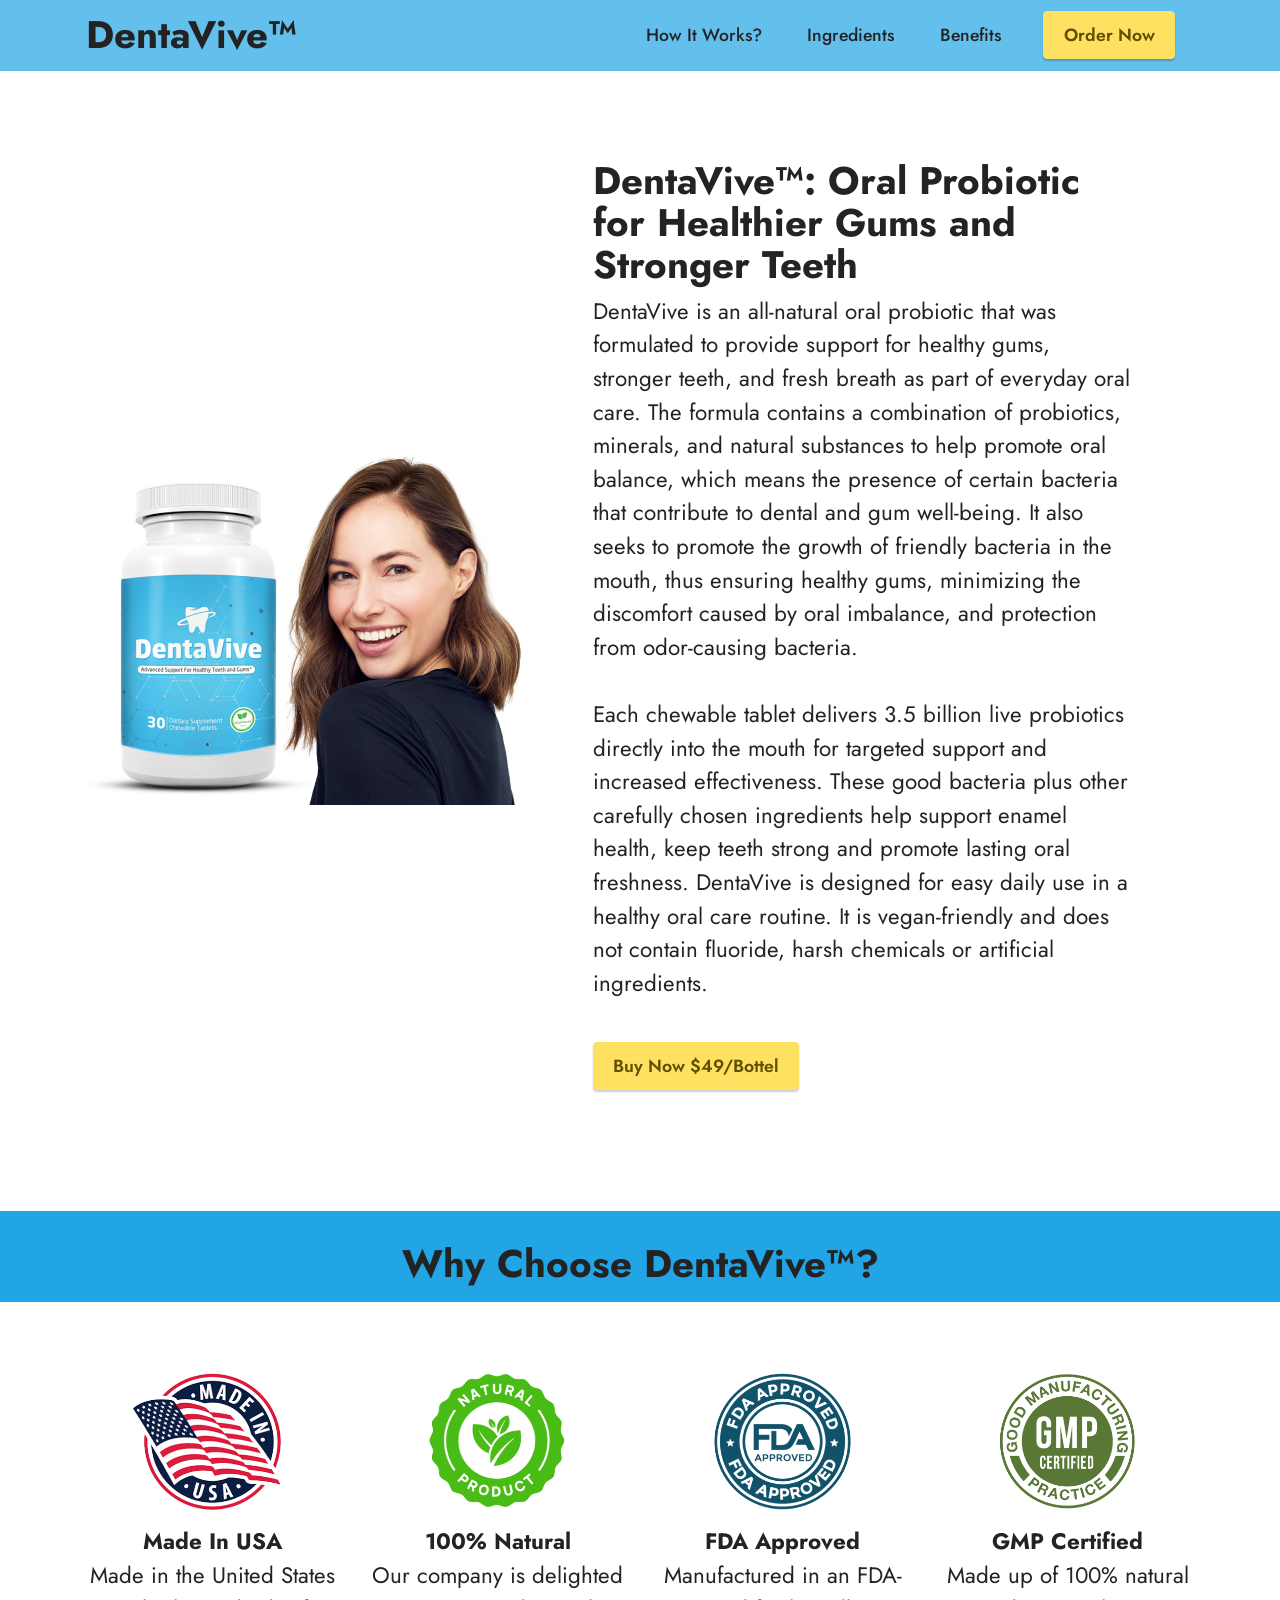
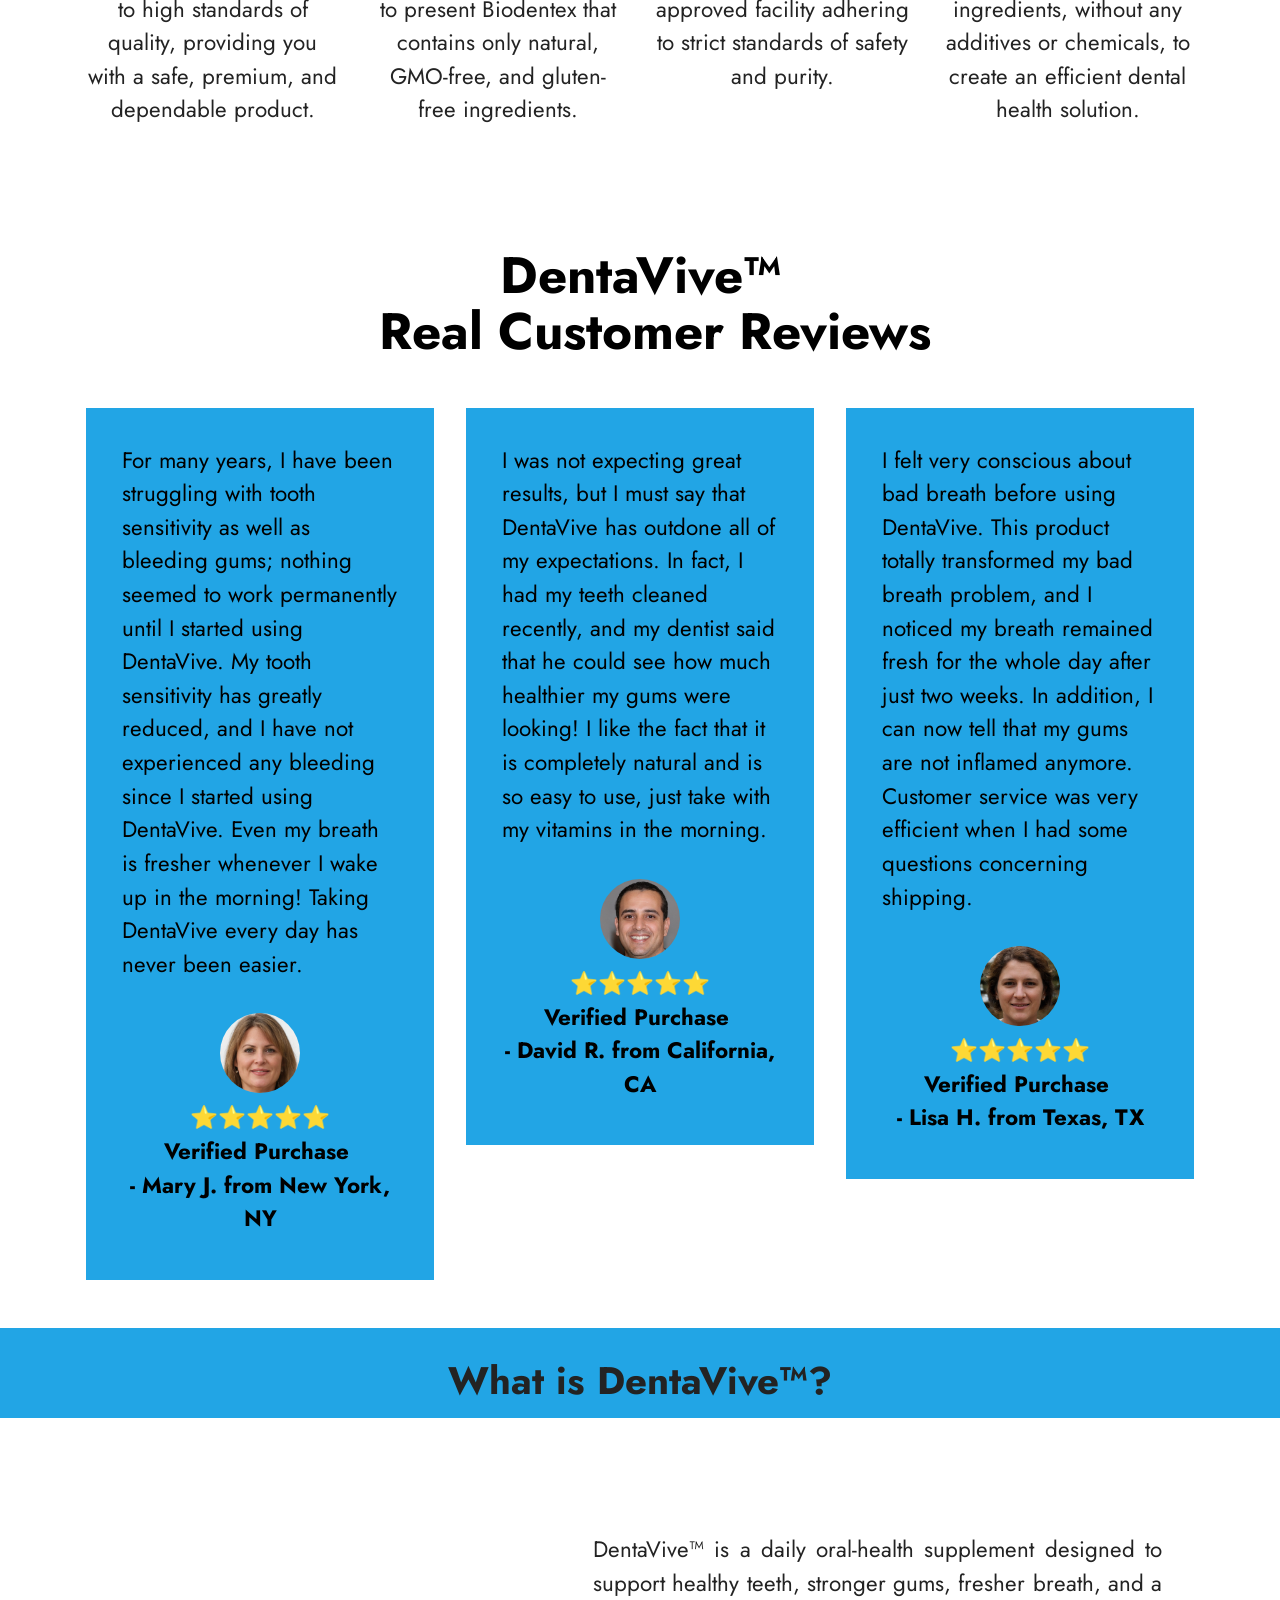
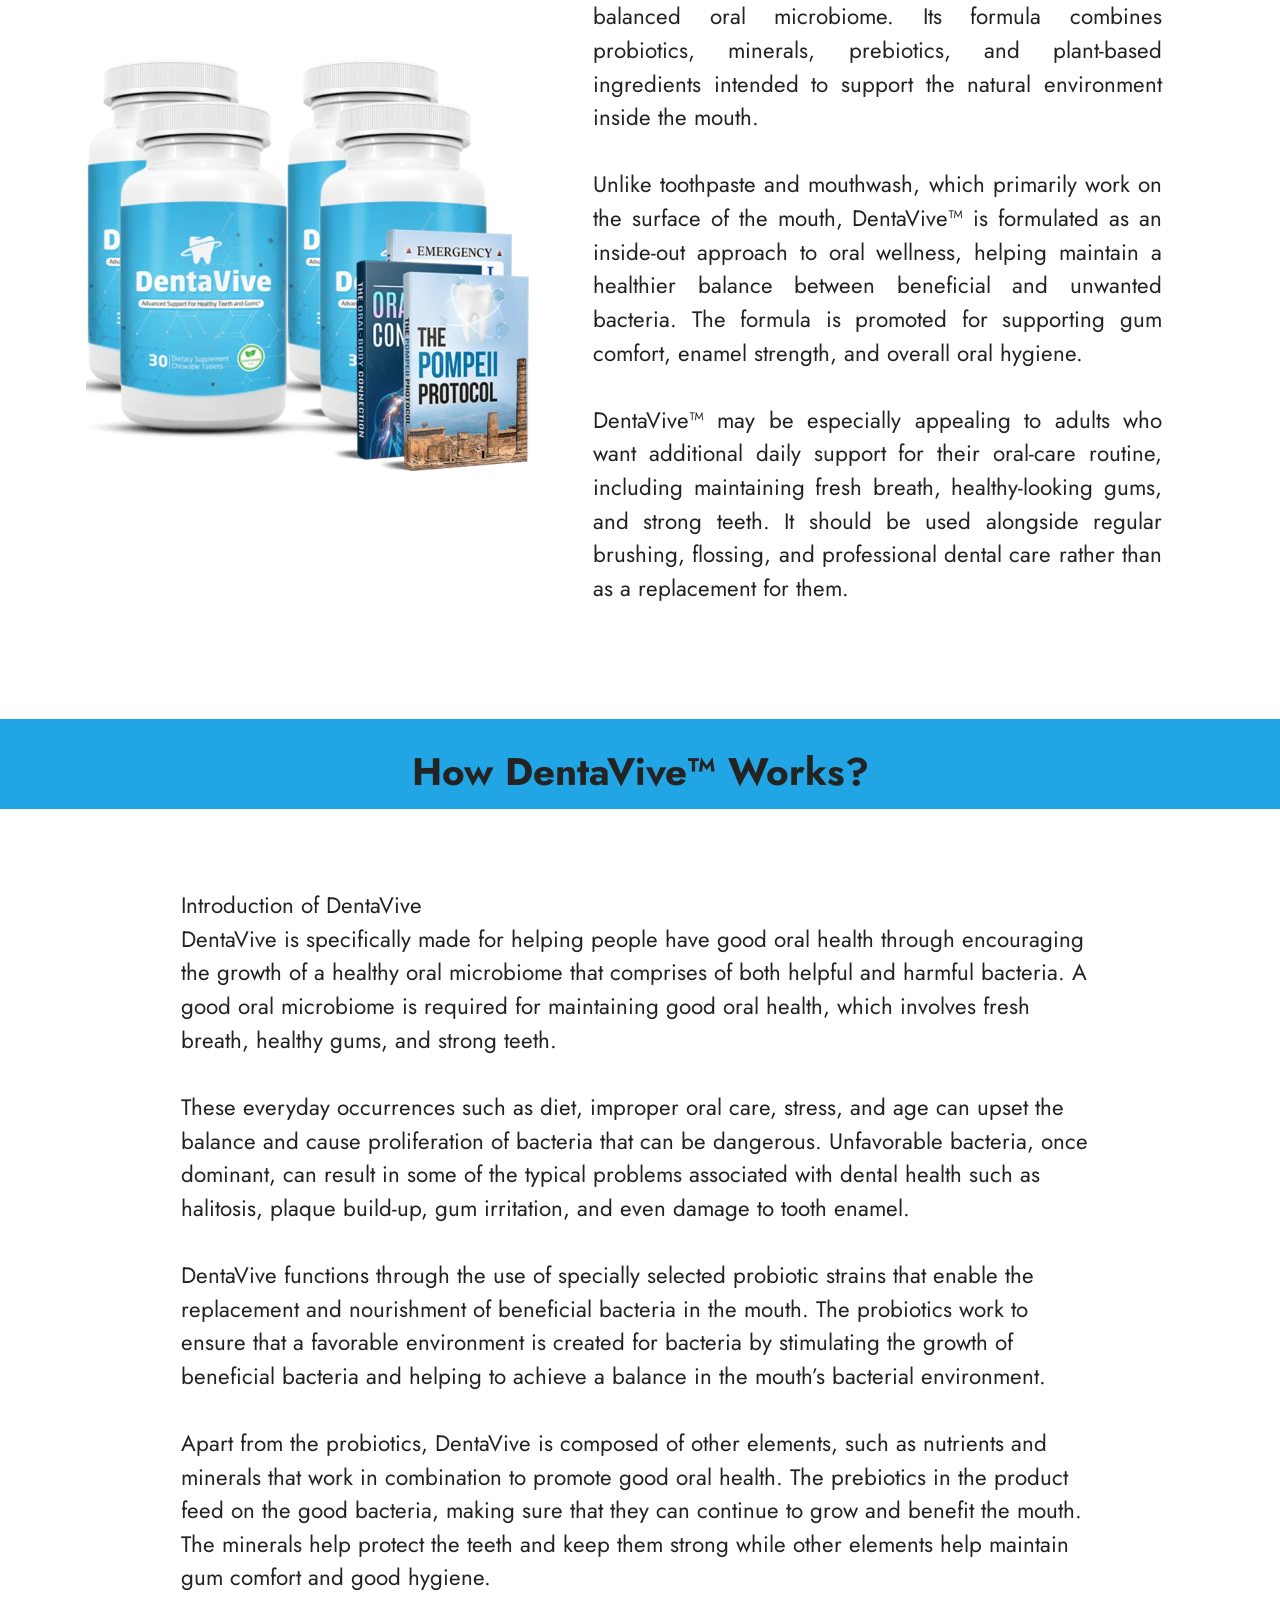
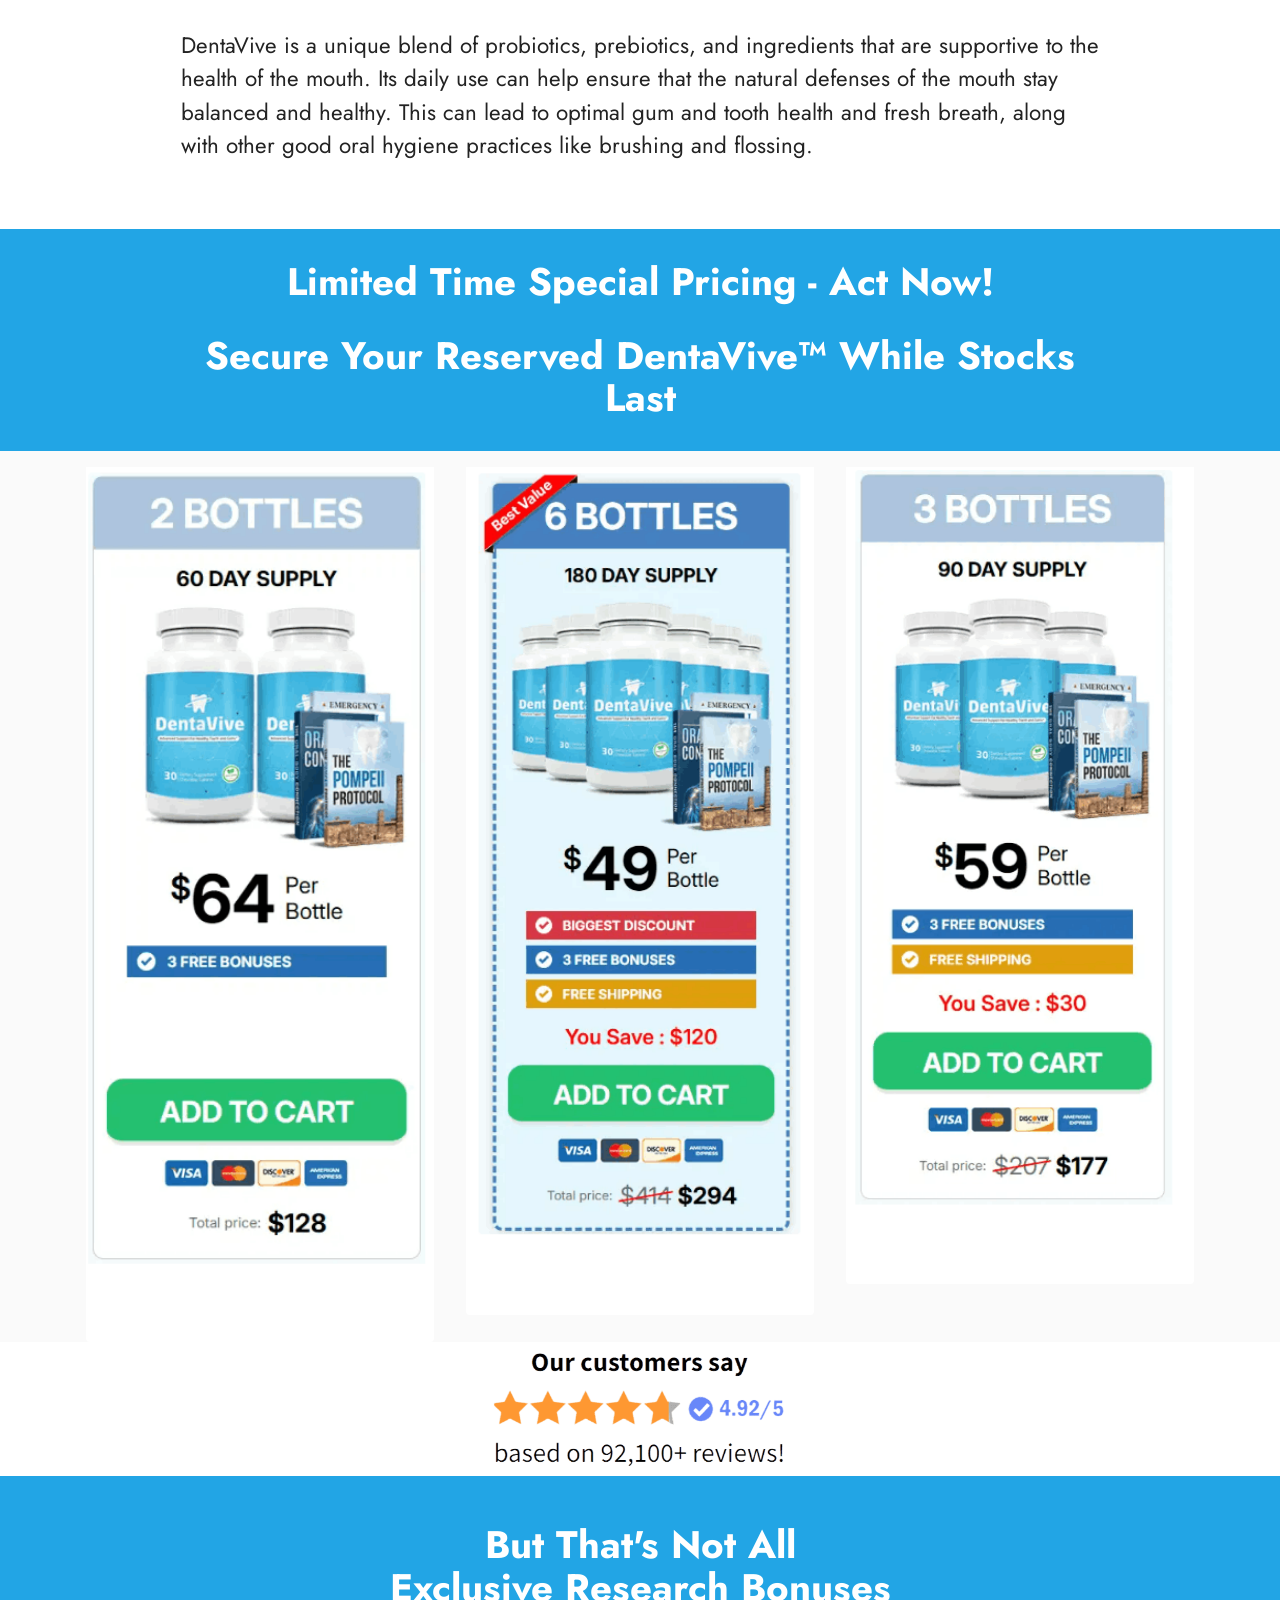
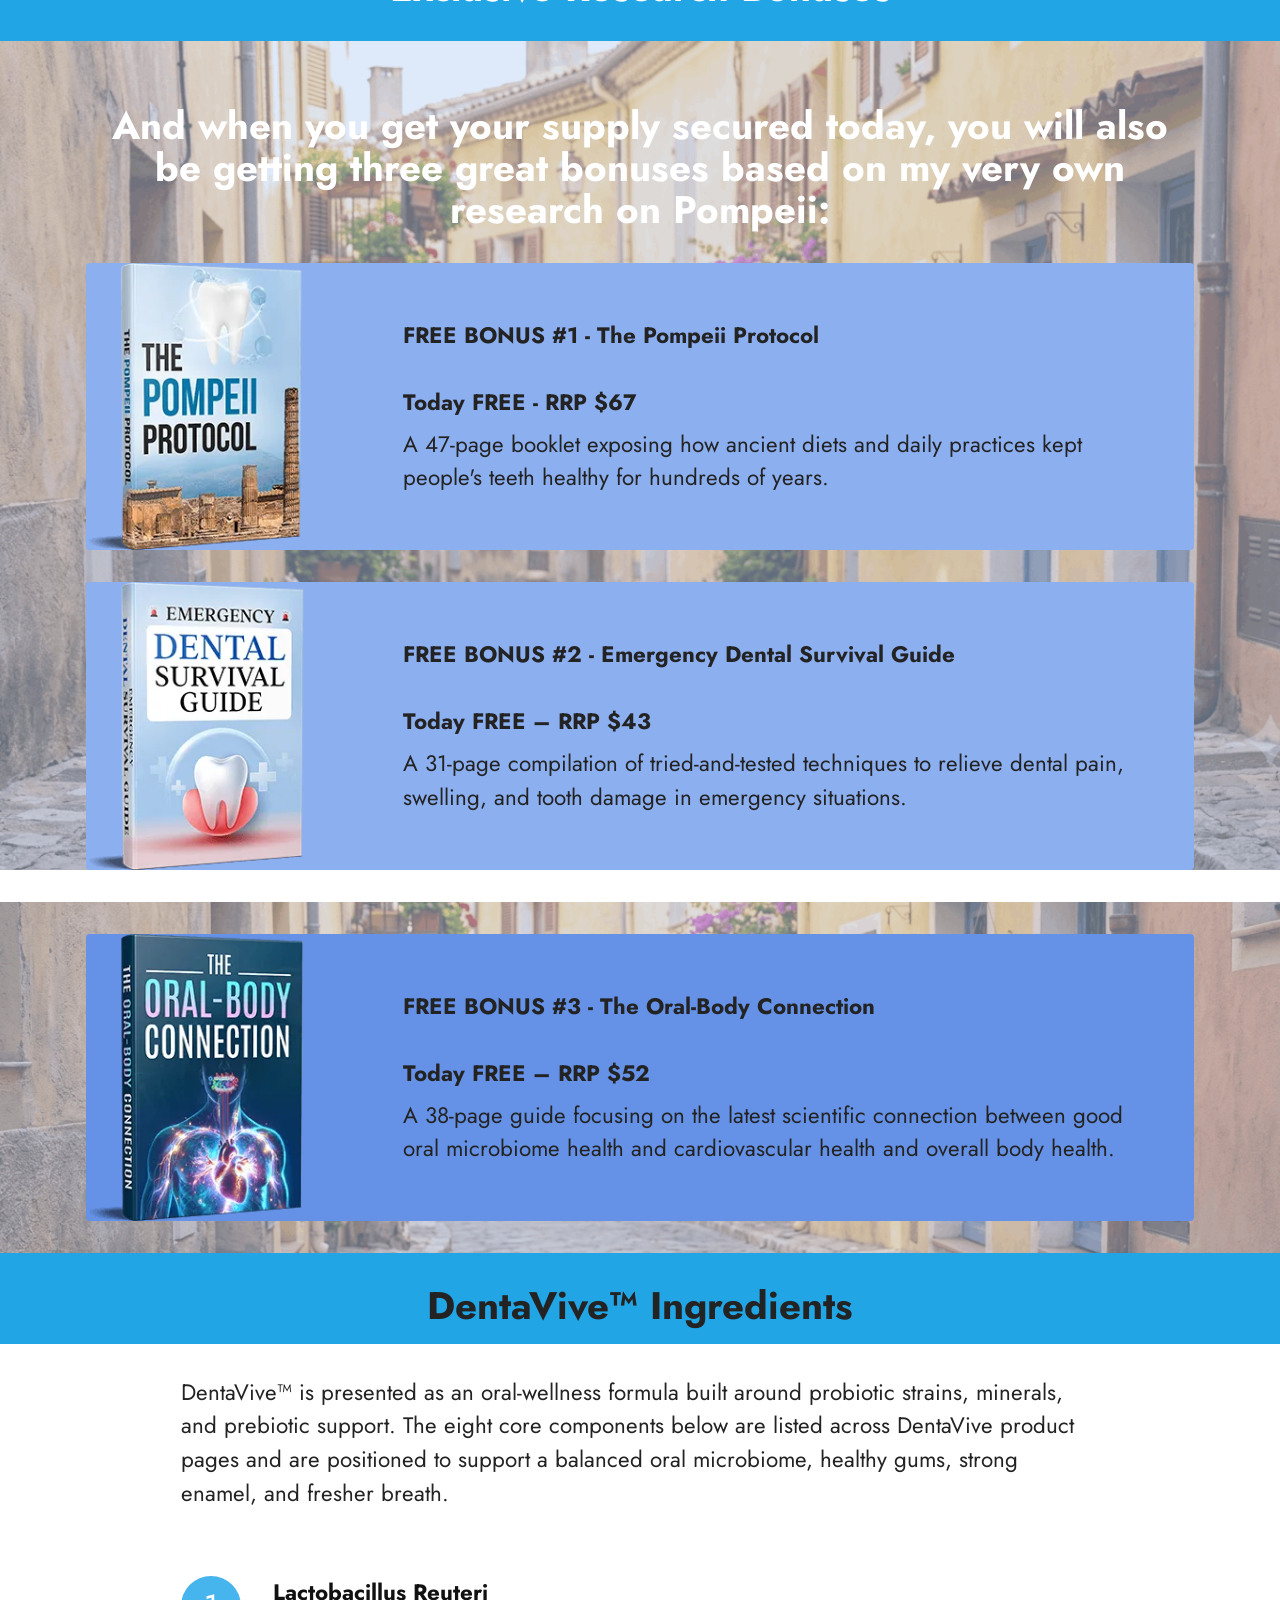
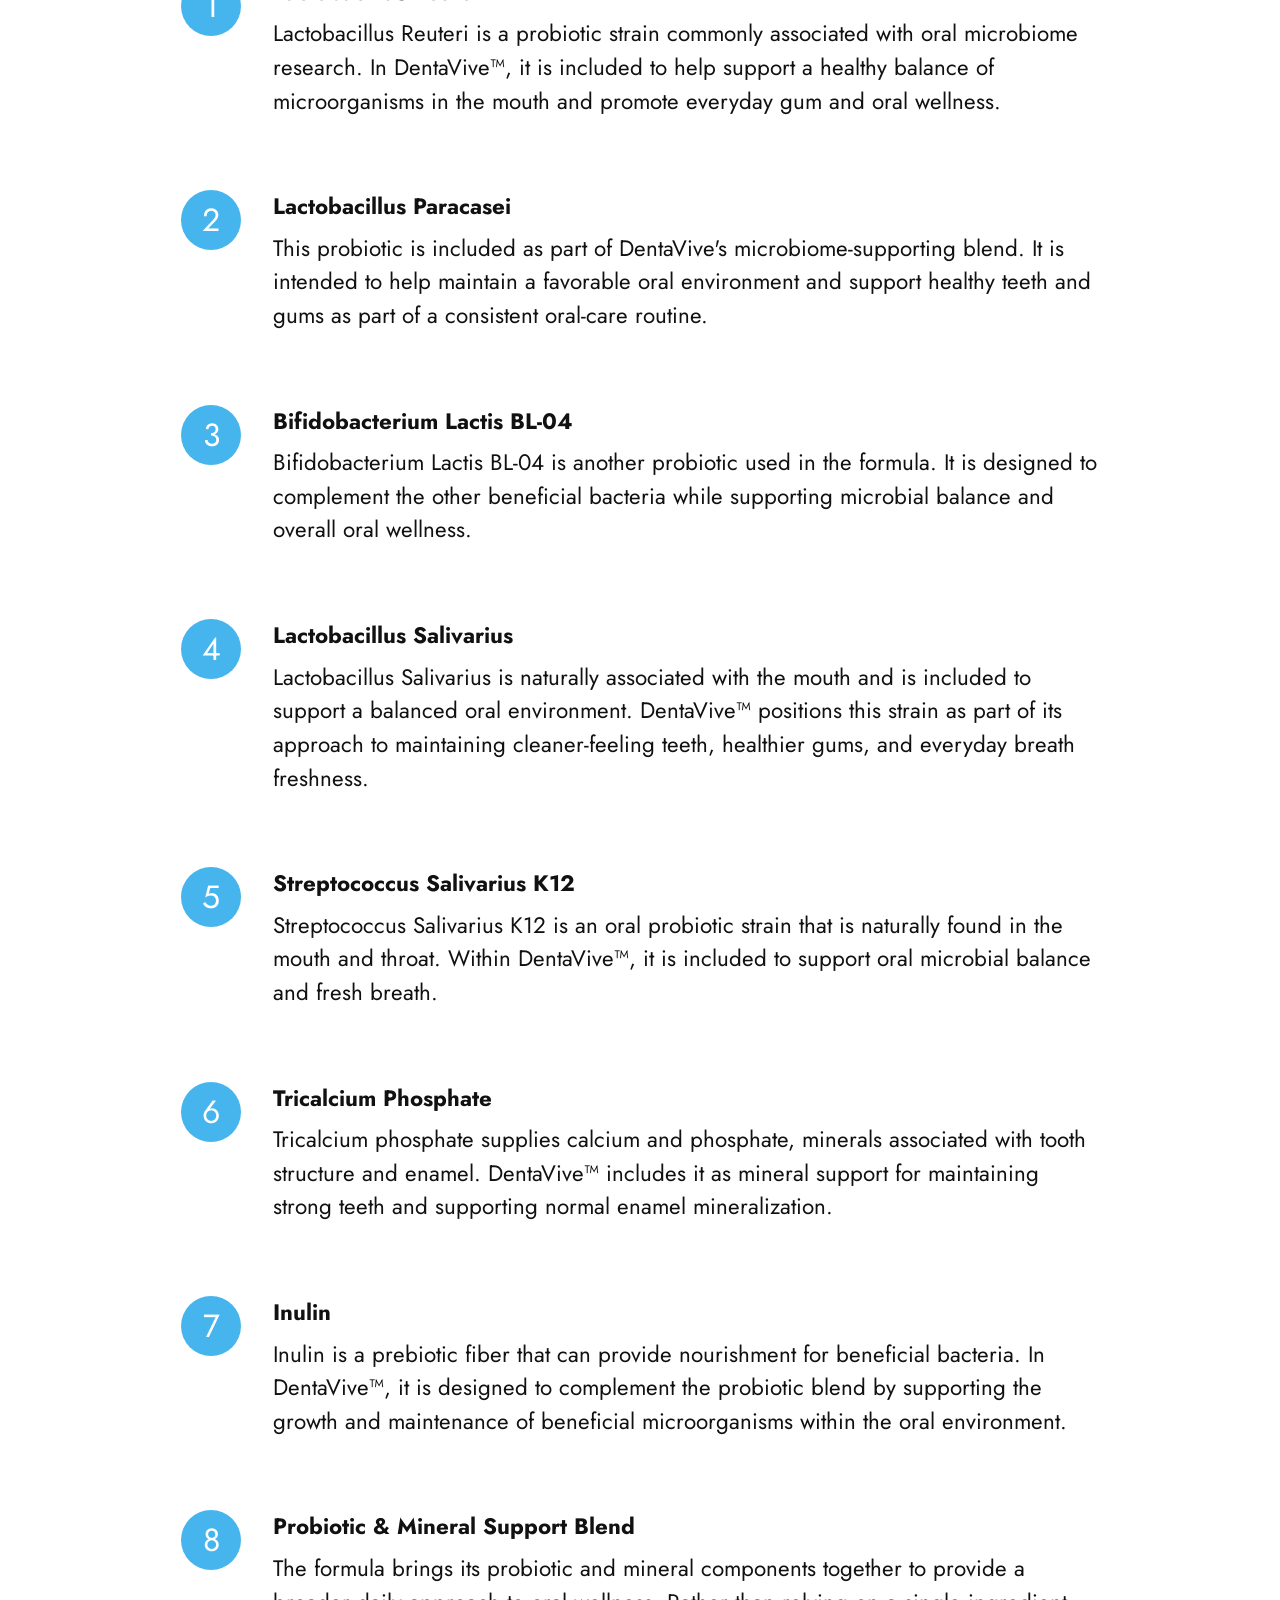
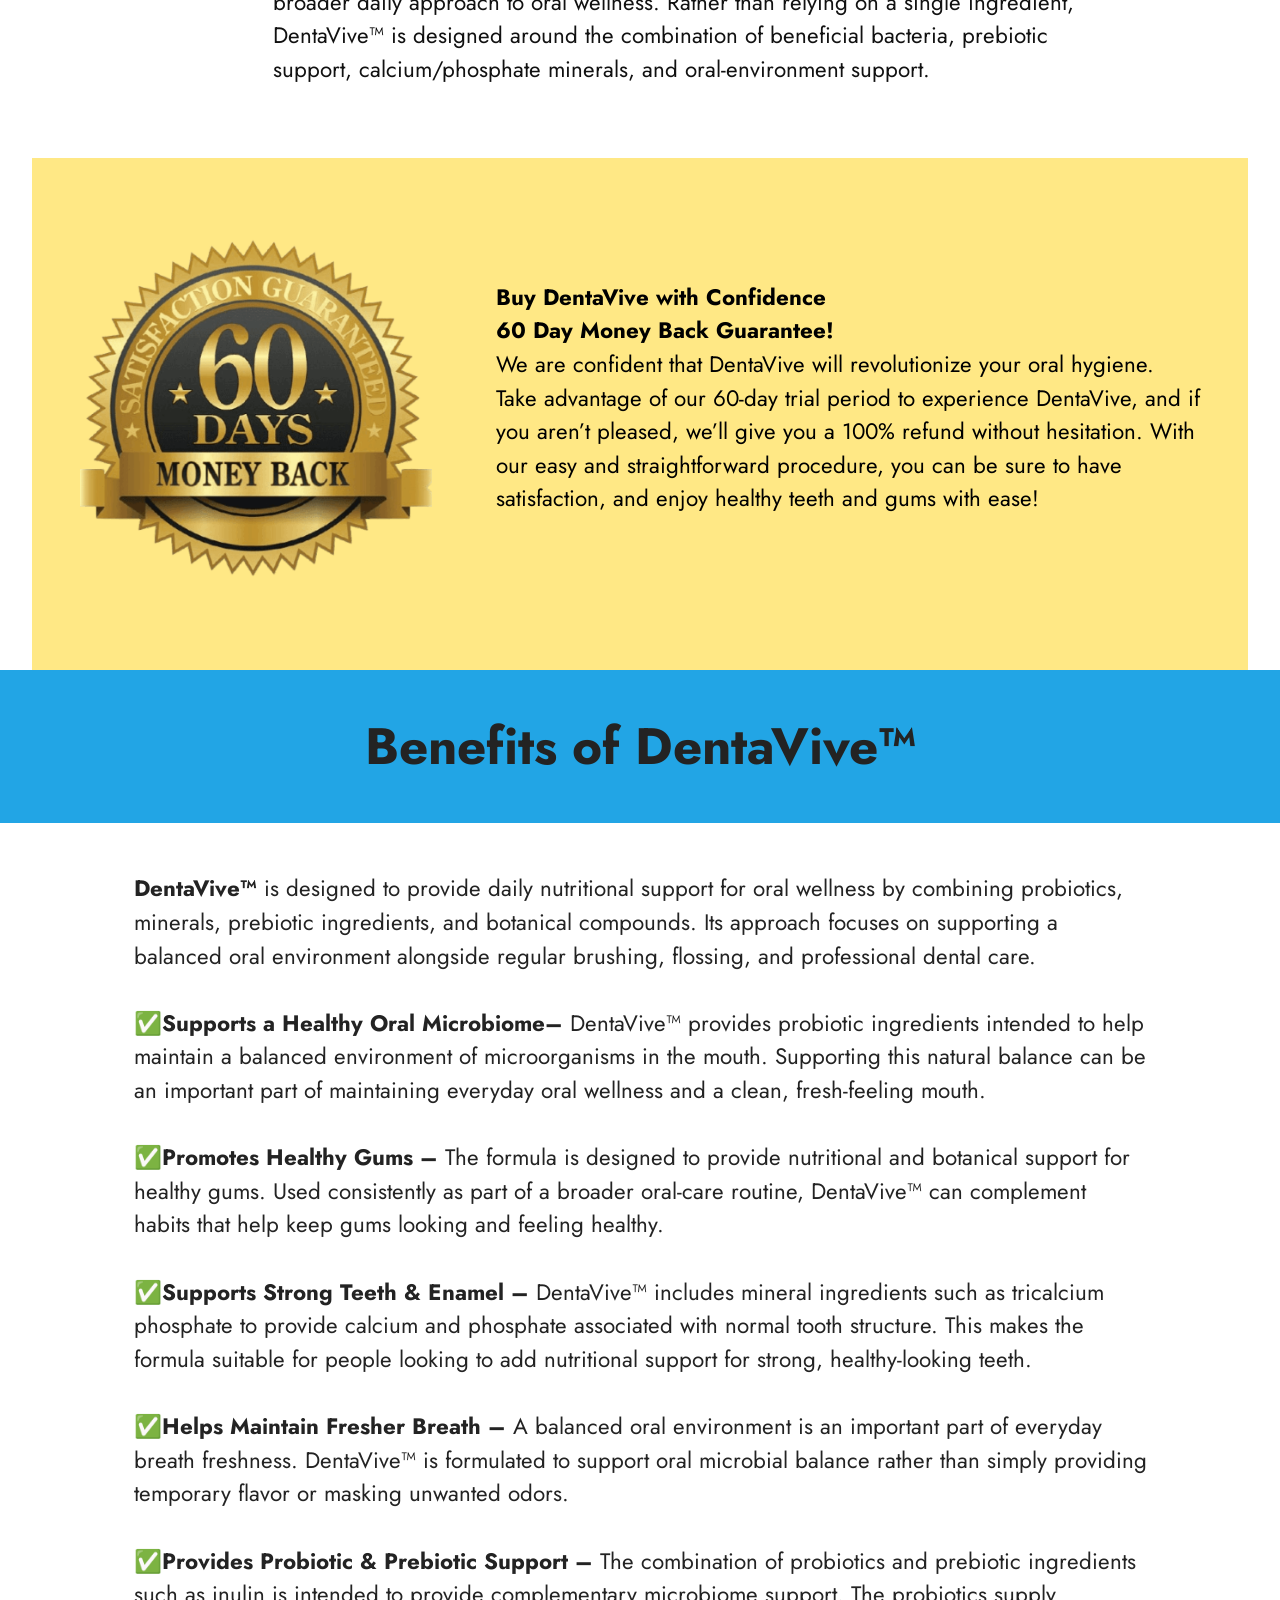
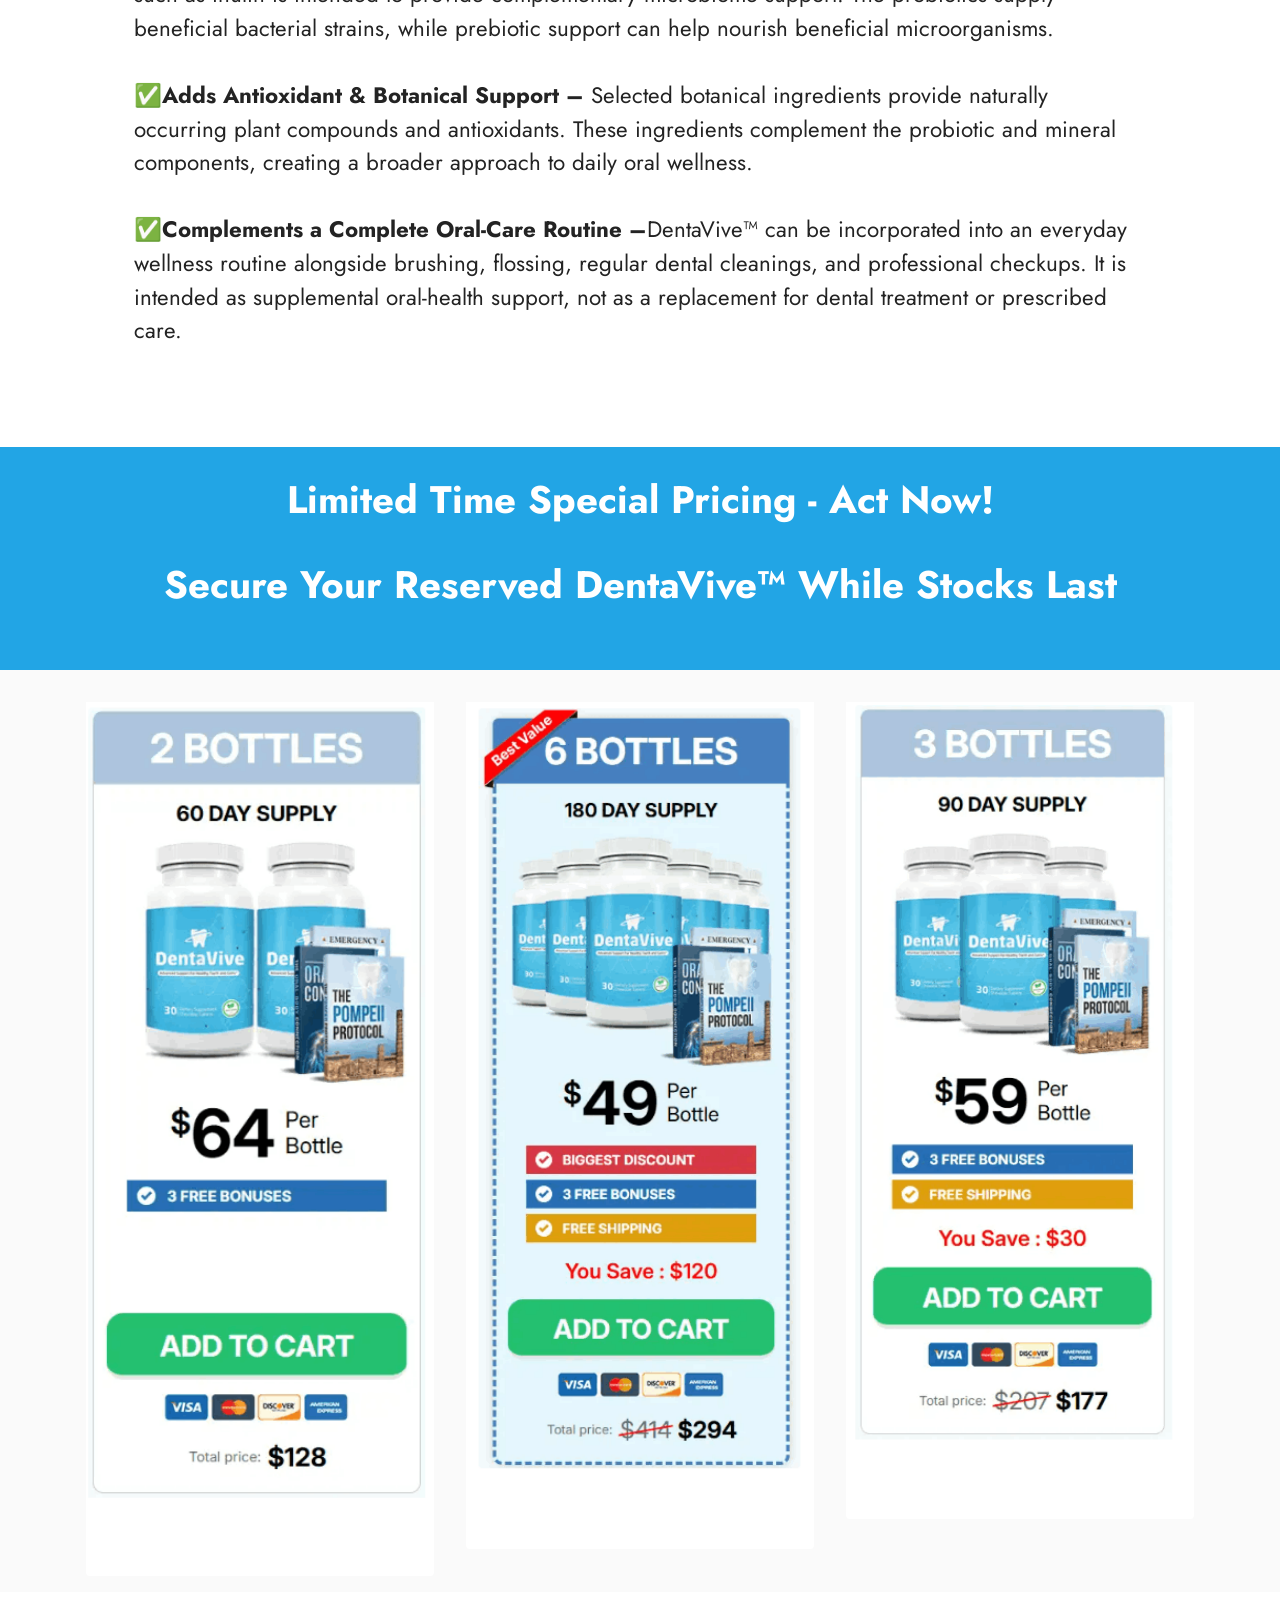
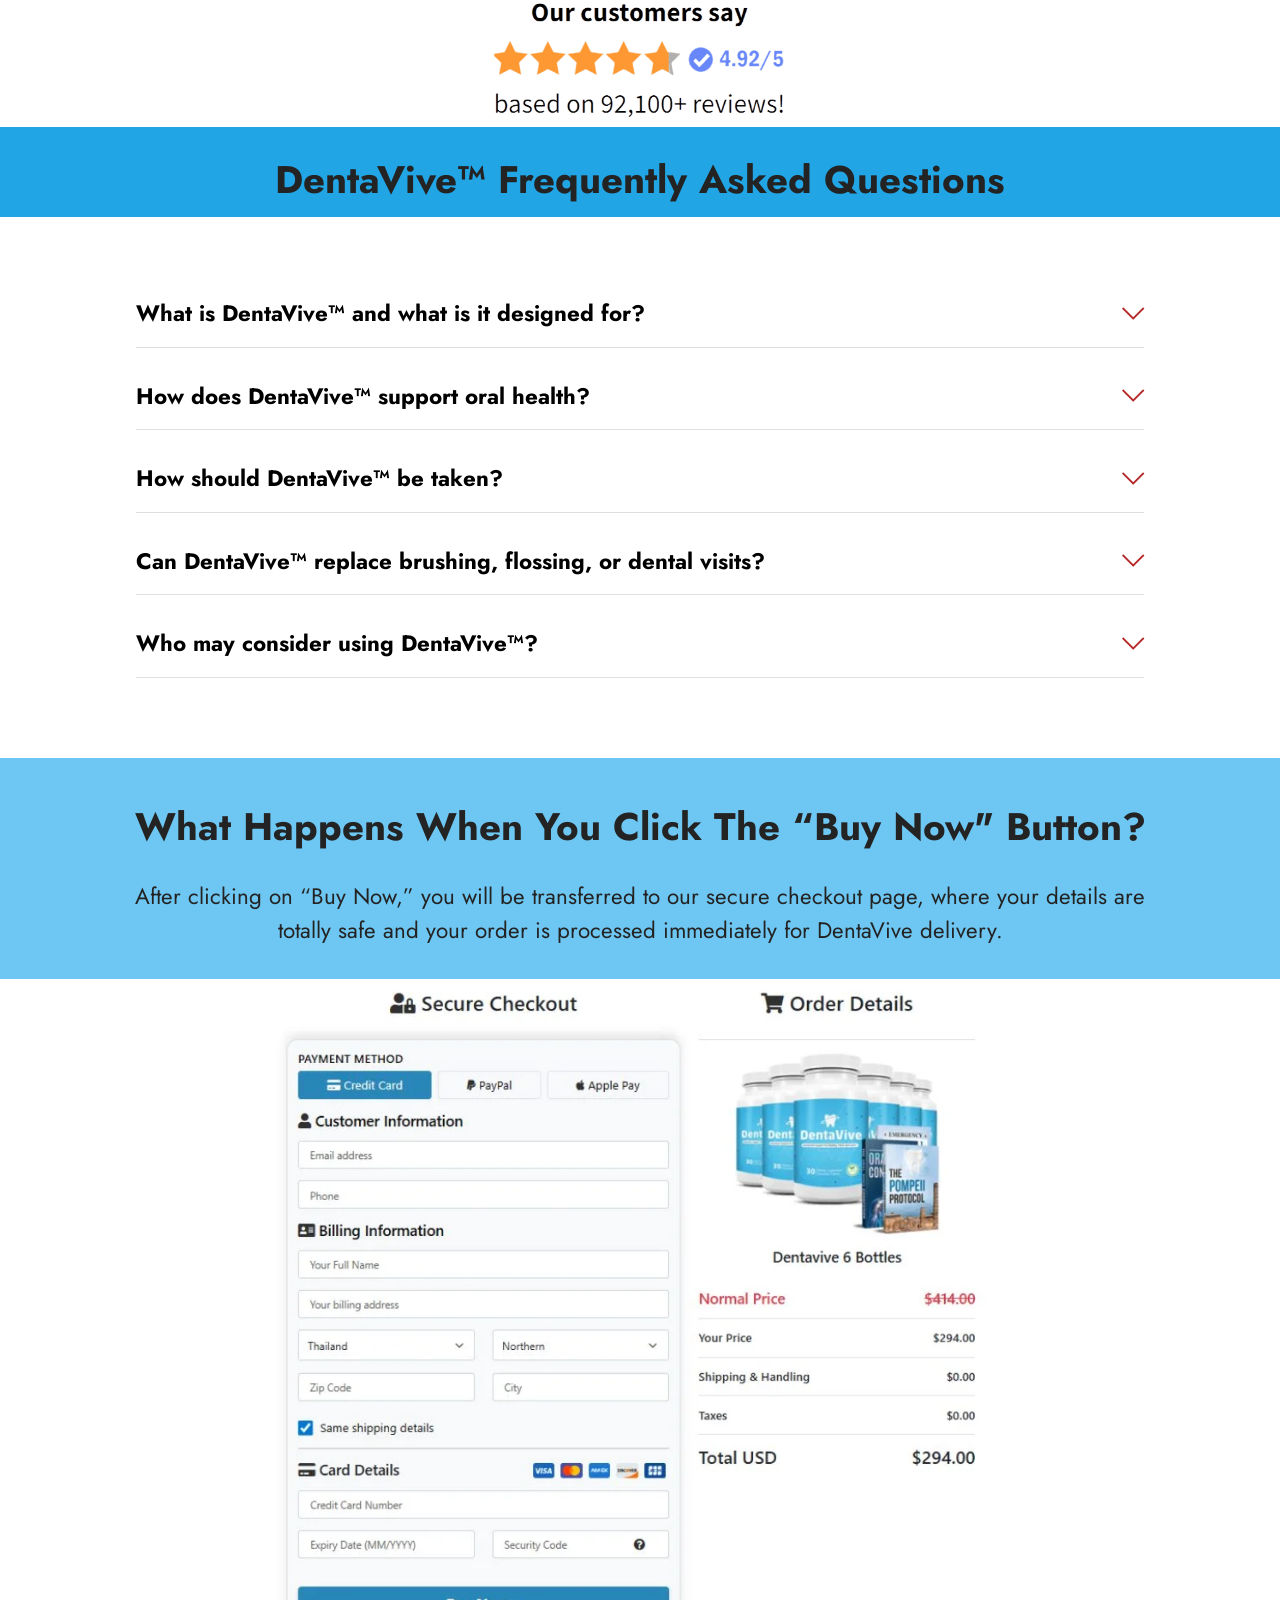
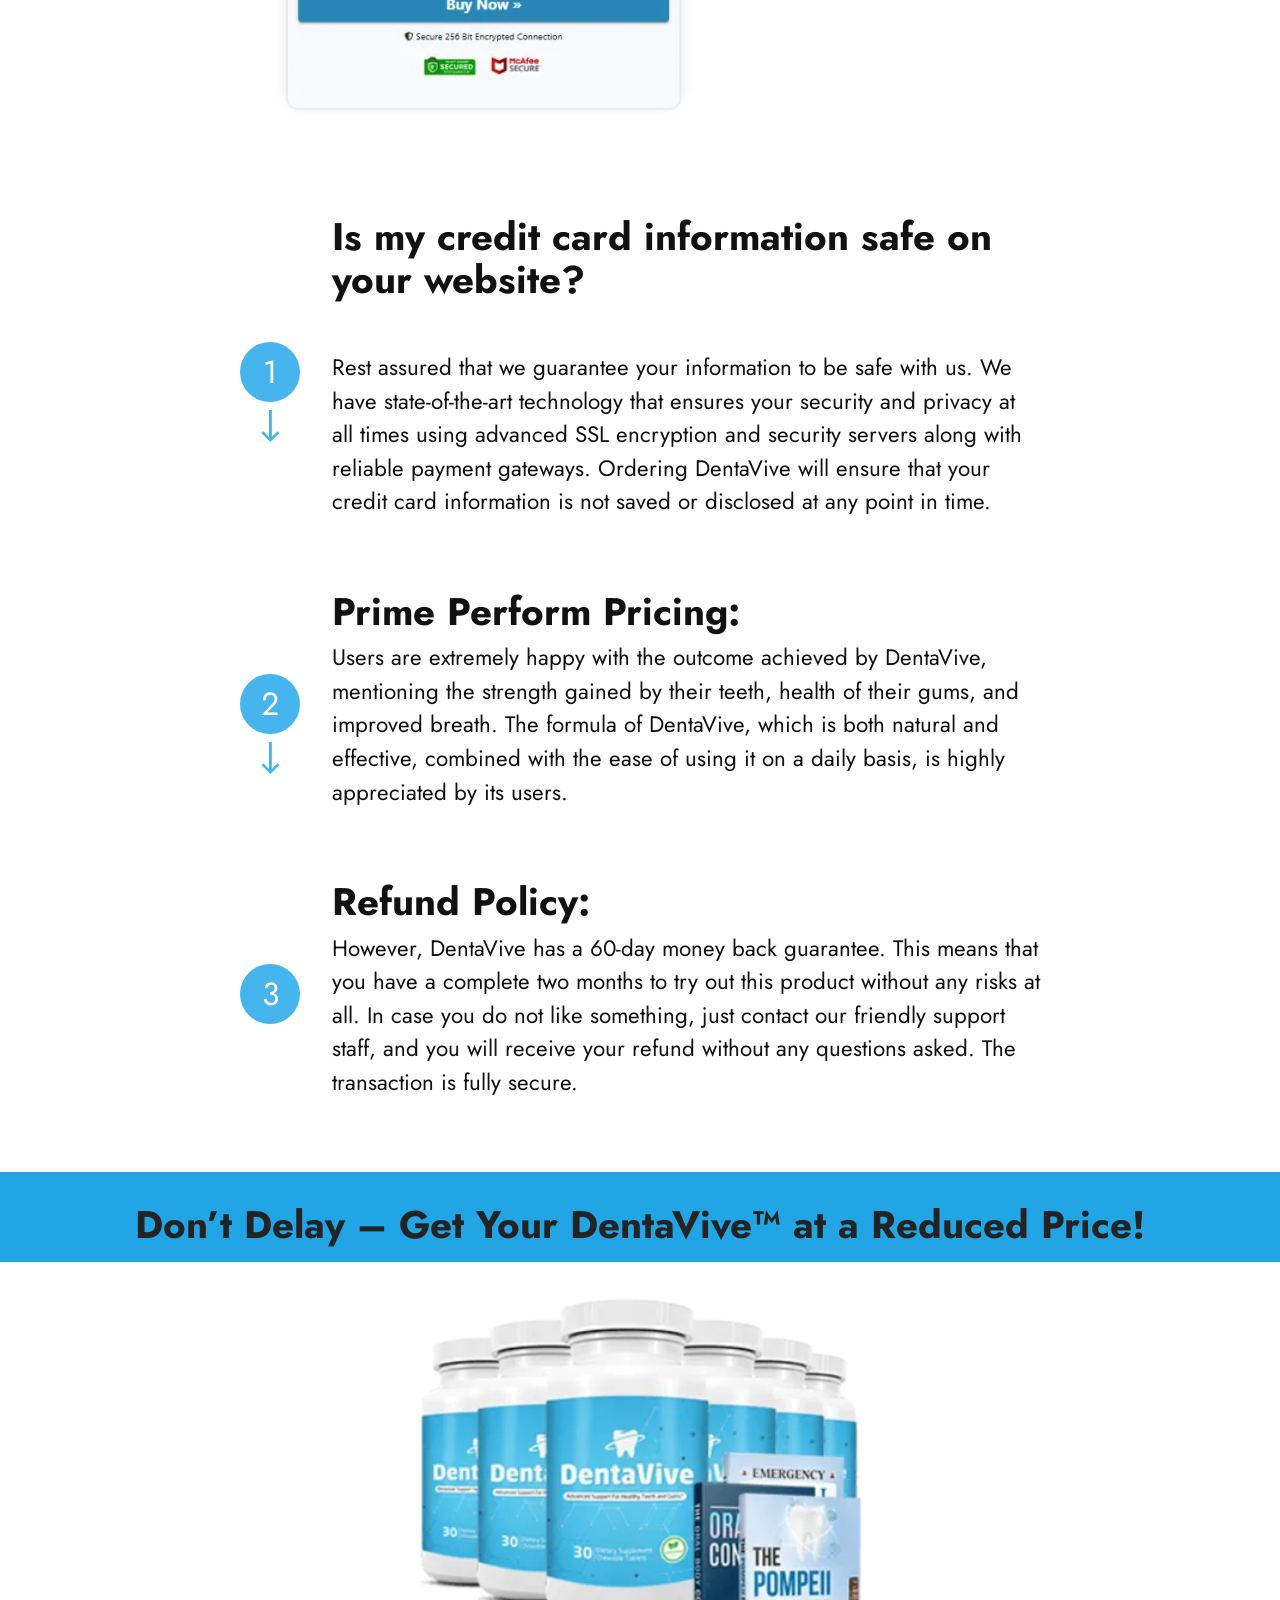
<file: index.html>
<!DOCTYPE html>
<html  lang="en">
<head>
  <!-- Site made with Mobirise Website Builder v6.1.12, https://mobirise.com -->
  <meta charset="UTF-8">
  <meta http-equiv="X-UA-Compatible" content="IE=edge">
  <meta name="generator" content="Mobirise v6.1.12, mobirise.com">
  <meta name="viewport" content="width=device-width, initial-scale=1, minimum-scale=1">
  <link rel="shortcut icon" href="assets/images/mob-s6-img-1.webp" type="image/x-icon">
  <meta name="description" content="DentaVive™ is a daily oral wellness formula designed to support healthy teeth, gums, fresh breath, and a balanced oral microbiome with probiotics, minerals, prebiotics, and botanical ingredients.">
  
  
  <title>DentaVive™ – Advanced Daily Oral Health & Gum Support</title>
  <link rel="stylesheet" href="assets/web/assets/mobirise-icons2/mobirise2.css">
  <link rel="stylesheet" href="assets/web/assets/mobirise-icons/mobirise-icons.css">
  <link rel="stylesheet" href="assets/bootstrap/css/bootstrap.min.css">
  <link rel="stylesheet" href="assets/dropdown/css/style.css">
  <link rel="stylesheet" href="assets/socicon/css/styles.css">
  <link rel="stylesheet" href="assets/theme/css/style.css">
  <link rel="preload" href="https://fonts.googleapis.com/css?family=Jost:100,200,300,400,500,600,700,800,900,100i,200i,300i,400i,500i,600i,700i,800i,900i&display=swap" as="style" onload="this.onload=null;this.rel='stylesheet'">
  <noscript><link rel="stylesheet" href="https://fonts.googleapis.com/css?family=Jost:100,200,300,400,500,600,700,800,900,100i,200i,300i,400i,500i,600i,700i,800i,900i&display=swap"></noscript>
  <link rel="preload" as="style" href="assets/mobirise/css/mbr-additional.css?v=7USqgT"><link rel="stylesheet" href="assets/mobirise/css/mbr-additional.css?v=7USqgT" type="text/css">

  <meta name="google-site-verification" content="4bTPPsSgGg9mrN9ppGhdz5BRyaK9BWV9diWJw_Lr8Sk" />
	<meta name="msvalidate.01" content="E1C683F4EFB1ADD5ABCEF03F91AA41EB" />
  
  
</head>
<body>
  
  <section data-bs-version="5.1" class="menu menu2 cid-tB0YZQqaCG" once="menu" id="menu2-0">
    
    <nav class="navbar navbar-dropdown navbar-expand-lg">
        <div class="container">
            <div class="navbar-brand">
                
                <span class="navbar-caption-wrap"><a class="navbar-caption text-black text-primary display-2" href="https://maxwebleads.com/11801/4859/11/?">DentaVive™<br></a></span>
            </div>
            <button class="navbar-toggler" type="button" data-toggle="collapse" data-bs-toggle="collapse" data-target="#navbarSupportedContent" data-bs-target="#navbarSupportedContent" aria-controls="navbarNavAltMarkup" aria-expanded="false" aria-label="Toggle navigation">
                <div class="hamburger">
                    <span></span>
                    <span></span>
                    <span></span>
                    <span></span>
                </div>
            </button>
            <div class="collapse navbar-collapse" id="navbarSupportedContent">
                <ul class="navbar-nav nav-dropdown" data-app-modern-menu="true"><li class="nav-item"><a class="nav-link link text-black text-primary display-4" href="index.html#header3-1m">How It Works?</a></li>
                    <li class="nav-item"><a class="nav-link link text-black text-primary display-4" href="index.html#features20-x">
                            Ingredients</a></li>
                    <li class="nav-item"><a class="nav-link link text-black text-primary display-4" href="index.html#header3-1n">Benefits</a>
                    </li></ul>
                
                <div class="navbar-buttons mbr-section-btn"><a class="btn btn-warning display-4" href="https://maxwebleads.com/11801/4859/11/?">Order Now</a></div>
            </div>
        </div>
    </nav>
</section>

<section data-bs-version="5.1" class="header3 cid-tB10ubWVri" id="header3-1">

    

    
    

    <div class="align-center container">
        <div class="row justify-content-center">
            <div class="col-12 col-lg-9">
                
                
                
                
            </div>
        </div>
    </div>
</section>

<section data-bs-version="5.1" class="features7 cid-vsFuxaL0VE" id="features7-2c">
    <!---->
    

    
    
    <div class="container">
        <div class="card-wrapper">
            <div class="row align-items-center">
                <div class="col-12 col-lg-5">
                    <div class="image-wrapper">
                        <a href="https://maxwebleads.com/11801/4859/11/?"><img src="assets/images/mob-s6-img.webp" alt="DentaVive"></a>
                    </div>
                </div>
                <div class="col-12 col-lg">
                    <div class="text-box">
                        <h5 class="mbr-title mbr-fonts-style display-2"><div><strong>DentaVive™: Oral Probiotic for Healthier Gums and Stronger Teeth</strong></div></h5>
                        <p class="mbr-text mbr-fonts-style display-7">DentaVive is an all-natural oral probiotic that was formulated to provide support for healthy gums, stronger teeth, and fresh breath as part of everyday oral care. The formula contains a combination of probiotics, minerals, and natural substances to help promote oral balance, which means the presence of certain bacteria that contribute to dental and gum well-being. It also seeks to promote the growth of friendly bacteria in the mouth, thus ensuring healthy gums, minimizing the discomfort caused by oral imbalance, and protection from odor-causing bacteria.<br><br>Each chewable tablet delivers 3.5 billion live probiotics directly into the mouth for targeted support and increased effectiveness. These good bacteria plus other carefully chosen ingredients help support enamel health, keep teeth strong and promote lasting oral freshness. DentaVive is designed for easy daily use in a healthy oral care routine. It is vegan-friendly and does not contain fluoride, harsh chemicals or artificial ingredients.<br></p>
                        
                        <div class="mbr-section-btn pt-3"><a href="https://maxwebleads.com/11801/4859/11/?" class="btn btn-warning display-4">Buy Now $49/Bottel</a></div>
                    </div>
                </div>
            </div>
        </div>
    </div>
</section>

<section data-bs-version="5.1" class="header3 cid-vszOKZhpDv" id="header3-27">

    

    
    

    <div class="align-center container">
        <div class="row justify-content-center">
            <div class="col-12 col-lg-12">
                
                <h2 class="mbr-section-subtitle mbr-fonts-style mb-3 display-2"><strong>Why Choose DentaVive™</strong><strong style="font-size: 2.4rem;">?</strong></h2>
                
                
            </div>
        </div>
    </div>
</section>

<section data-bs-version="5.1" class="gallery5 mbr-gallery cid-vszOlzmzra" id="gallery5-26">
    

    
    

    <div class="container">
        
        <div class="row mbr-gallery mt-4">
            <div class="col-12 col-md-6 col-lg-3 item gallery-image active">
                <div class="item-wrapper" data-toggle="modal" data-bs-toggle="modal" data-target="#vwWqCqsmuQ-modal" data-bs-target="#vwWqCqsmuQ-modal">
                    <img class="w-100" src="assets/images/made-in-usa-500x300.png" alt="Made In USA" data-slide-to="0" data-bs-slide-to="0" data-target="#lb-vwWqCqsmuQ" data-bs-target="#lb-vwWqCqsmuQ">
                    <div class="icon-wrapper">
                        <span class="mobi-mbri mobi-mbri-search mbr-iconfont mbr-iconfont-btn"></span>
                    </div>
                </div>
                <h1 class="mbr-item-subtitle mbr-fonts-style align-center mb-2 mt-2 display-7"><div><strong>Made In USA</strong></div><div>Made in the United States to high standards of quality, providing you with a safe, premium, and dependable product.</div><div>
</div></h1>
            </div>
            <div class="col-12 col-md-6 col-lg-3 item gallery-image">
                <div class="item-wrapper" data-toggle="modal" data-bs-toggle="modal" data-target="#vwWqCqsmuQ-modal" data-bs-target="#vwWqCqsmuQ-modal">
                    <img class="w-100" src="assets/images/natural-product-500x300.png" alt="100% Natural" data-slide-to="1" data-bs-slide-to="1" data-target="#lb-vwWqCqsmuQ" data-bs-target="#lb-vwWqCqsmuQ">
                    <div class="icon-wrapper">
                        <span class="mobi-mbri mobi-mbri-search mbr-iconfont mbr-iconfont-btn"></span>
                    </div>
                </div>
                <h1 class="mbr-item-subtitle mbr-fonts-style align-center mb-2 mt-2 display-7"><div><span style="font-size: 1.4rem;"><strong>100% Natural</strong></span></div><div>Our company is delighted to present Biodentex that contains only natural, GMO-free, and gluten-free ingredients.</div></h1>
            </div>
            
            <div class="col-12 col-md-6 col-lg-3 item gallery-image">
                <div class="item-wrapper" data-toggle="modal" data-bs-toggle="modal" data-target="#vwWqCqsmuQ-modal" data-bs-target="#vwWqCqsmuQ-modal">
                    <img class="w-100" src="assets/images/fda-approved-500x300.png" alt="FDA Approved" data-slide-to="2" data-bs-slide-to="2" data-target="#lb-vwWqCqsmuQ" data-bs-target="#lb-vwWqCqsmuQ">
                    <div class="icon-wrapper">
                        <span class="mobi-mbri mobi-mbri-search mbr-iconfont mbr-iconfont-btn"></span>
                    </div>
                </div>
                <h1 class="mbr-item-subtitle mbr-fonts-style align-center mb-2 mt-2 display-7"><div><strong>FDA Approved</strong></div><div>Manufactured in an FDA-approved facility adhering to strict standards of safety and purity.</div></h1>
            </div><div class="col-12 col-md-6 col-lg-3 item gallery-image">
                <div class="item-wrapper" data-toggle="modal" data-bs-toggle="modal" data-target="#vwWqCqsmuQ-modal" data-bs-target="#vwWqCqsmuQ-modal">
                    <img class="w-100" src="assets/images/gmp-certified-500x300.png" alt="GMP Certified" data-slide-to="3" data-bs-slide-to="3" data-target="#lb-vwWqCqsmuQ" data-bs-target="#lb-vwWqCqsmuQ">
                    <div class="icon-wrapper">
                        <span class="mobi-mbri mobi-mbri-search mbr-iconfont mbr-iconfont-btn"></span>
                    </div>
                </div>
                <h1 class="mbr-item-subtitle mbr-fonts-style align-center mb-2 mt-2 display-7"><div><strong>GMP Certified</strong></div><div>Made up of 100% natural ingredients, without any additives or chemicals, to create an efficient dental health solution.</div><div>
</div></h1>
            </div>
        </div>

        <div class="modal mbr-slider" tabindex="-1" role="dialog" aria-hidden="true" id="vwWqCqsmuQ-modal">
            <div class="modal-dialog" role="document">
                <div class="modal-content">
                    <div class="modal-body">
                        <div class="carousel slide" id="lb-vwWqCqsmuQ" data-interval="5000" data-bs-interval="5000">
                            <div class="carousel-inner">
                                <div class="carousel-item active">
                                    <img class="d-block w-100" src="assets/images/made-in-usa-500x300.png" alt="Mobirise Website Builder">
                                </div>
                                <div class="carousel-item">
                                    <img class="d-block w-100" src="assets/images/natural-product-500x300.png" alt="Mobirise Website Builder">
                                </div>
                                
                                <div class="carousel-item">
                                    <img class="d-block w-100" src="assets/images/fda-approved-500x300.png" alt="Mobirise Website Builder">
                                </div><div class="carousel-item">
                                    <img class="d-block w-100" src="assets/images/gmp-certified-500x300.png" alt="Mobirise Website Builder">
                                </div>
                            </div>
                            <ol class="carousel-indicators">
                                <li data-slide-to="0" data-bs-slide-to="0" class="active" data-target="#lb-vwWqCqsmuQ" data-bs-target="#lb-vwWqCqsmuQ"></li>
                                <li data-slide-to="1" data-bs-slide-to="1" data-target="#lb-vwWqCqsmuQ" data-bs-target="#lb-vwWqCqsmuQ"></li>
                                <li data-slide-to="2" data-bs-slide-to="2" data-target="#lb-vwWqCqsmuQ" data-bs-target="#lb-vwWqCqsmuQ"></li>
                                <li data-slide-to="3" data-bs-slide-to="3" data-target="#lb-vwWqCqsmuQ" data-bs-target="#lb-vwWqCqsmuQ"></li>
                            </ol>
                            <a role="button" href="" class="close" data-dismiss="modal" data-bs-dismiss="modal" aria-label="Close">
                            </a>
                            <a class="carousel-control-prev carousel-control" role="button" data-slide="prev" data-bs-slide="prev" href="#lb-vwWqCqsmuQ">
                                <span class="mobi-mbri mobi-mbri-arrow-prev" aria-hidden="true"></span>
                                <span class="sr-only visually-hidden">Previous</span>
                            </a>
                            <a class="carousel-control-next carousel-control" role="button" data-slide="next" data-bs-slide="next" href="#lb-vwWqCqsmuQ">
                                <span class="mobi-mbri mobi-mbri-arrow-next" aria-hidden="true"></span>
                                <span class="sr-only visually-hidden">Next</span>
                            </a>
                        </div>
                    </div>
                </div>
            </div>
        </div>
    </div>
</section>

<section data-bs-version="5.1" class="people04 cid-vwJ9Uq9fAi" id="people04-2h">
	
	
	<div class="container">
		<div class="row mb-5 justify-content-center">
			<div class="col-12 mb-0 content-head">
				<h3 class="mbr-section-title mbr-fonts-style align-center mb-0 display-1"><strong>DentaVive™</strong><br><div><strong style="font-size: 3.2rem;">&nbsp; Real Customer Reviews</strong><br></div></h3>
				
			</div>
		</div>
		<div class="row mbr-masonry" data-masonry="{&quot;percentPosition&quot;: true }">
			
			<div class="item features-without-image col-12 col-md-6 col-lg-4 active">
				<div class="item-wrapper">
					<div class="card-box align-left">
						<p class="card-text mbr-fonts-style display-7">For many years, I have been struggling with tooth sensitivity as well as bleeding gums; nothing seemed to work permanently until I started using DentaVive. My tooth sensitivity has greatly reduced, and I have not experienced any bleeding since I started using DentaVive. Even my breath is fresher whenever I wake up in the morning! Taking DentaVive every day has never been easier.<br>
						</p>
						<div class="img-wrapper mt-4 mb-2">
							<img src="assets/images/dentavive-satisfied-customers.webp" data-slide-to="1" data-bs-slide-to="1" alt="- Mary J. from New York, NY">
						</div>
						<h5 class="card-title mbr-fonts-style display-7"><strong>⭐⭐⭐⭐⭐</strong><br><strong>Verified Purchase&nbsp;</strong><br><strong>- Mary J. from New York, NY</strong></h5>
					</div>
				</div>
			</div>
			
			
			<div class="item features-without-image col-12 col-md-6 col-lg-4">
				<div class="item-wrapper">
					<div class="card-box align-left">
						<p class="card-text mbr-fonts-style display-7">
							I was not expecting great results, but I must say that DentaVive has outdone all of my expectations. In fact, I had my teeth cleaned recently, and my dentist said that he could see how much healthier my gums were looking! I like the fact that it is completely natural and is so easy to use, just take with my vitamins in the morning.<br>
						</p>
						<div class="img-wrapper mt-4 mb-2">
							<img src="assets/images/dentavive-real-reviews-usa.webp" data-slide-to="1" data-bs-slide-to="1" alt="- David R. from California, CA">
						</div>
						<h5 class="card-title mbr-fonts-style display-7"><strong>⭐⭐⭐⭐⭐</strong><br><strong>Verified Purchase&nbsp;</strong><br><strong>- David R. from California, CA</strong></h5>
					</div>
				</div>
			</div><div class="item features-without-image col-12 col-md-6 col-lg-4">
				<div class="item-wrapper">
					<div class="card-box align-left">
						<p class="card-text mbr-fonts-style display-7">I felt very conscious about bad breath before using DentaVive. This product totally transformed my bad breath problem, and I noticed my breath remained fresh for the whole day after just two weeks. In addition, I can now tell that my gums are not inflamed anymore. Customer service was very efficient when I had some questions concerning shipping.<br>
						</p>
						<div class="img-wrapper mt-4 mb-2">
							<img src="assets/images/dentavive-user-reviews.webp" data-slide-to="2" data-bs-slide-to="2" alt="- Lisa H. from Texas, TX">
						</div>
						<h5 class="card-title mbr-fonts-style display-7">
							<strong>⭐⭐⭐⭐⭐</strong><br><strong>Verified Purchase&nbsp;</strong><br><strong>
</strong>
						<div><strong>- Lisa H. from Texas, TX</strong></div><div><strong>
</strong></div></h5>
					</div>
				</div>
			</div>
			
		</div>
	</div>
</section>

<section data-bs-version="5.1" class="header3 cid-tB83YwBUMj" id="header3-1l">

    

    
    

    <div class="align-center container">
        <div class="row justify-content-center">
            <div class="col-12 col-lg-12">
                
                <h2 class="mbr-section-subtitle mbr-fonts-style mb-3 display-2"><strong>What is DentaVive™</strong><strong style="font-size: 2.4rem;">?</strong></h2>
                
                
            </div>
        </div>
    </div>
</section>

<section data-bs-version="5.1" class="header11 cid-tB1vWdJbT6" id="header11-a">

    

    
    

    <div class="container">
        <div class="row justify-content-center">
            <div class="col-12 col-md-5 image-wrapper">
                <a href="https://maxwebleads.com/11801/4859/11/?"><img class="w-100" src="assets/images/what-is-dentavive.webp" alt="DentaVive"></a>
            </div>
            <div class="col-12 col-md">
                <div class="text-wrapper text-center">
                    
                    <p class="mbr-text mbr-fonts-style display-7"><br><br>DentaVive™ is a daily oral-health supplement designed to support healthy teeth, stronger gums, fresher breath, and a balanced oral microbiome. Its formula combines probiotics, minerals, prebiotics, and plant-based ingredients intended to support the natural environment inside the mouth.<br><br>Unlike toothpaste and mouthwash, which primarily work on the surface of the mouth, DentaVive™ is formulated as an inside-out approach to oral wellness, helping maintain a healthier balance between beneficial and unwanted bacteria. The formula is promoted for supporting gum comfort, enamel strength, and overall oral hygiene.<br><br>DentaVive™ may be especially appealing to adults who want additional daily support for their oral-care routine, including maintaining fresh breath, healthy-looking gums, and strong teeth. It should be used alongside regular brushing, flossing, and professional dental care rather than as a replacement for them.<br><br></p>
                    
                </div>
            </div>
        </div>
    </div>
</section>

<section data-bs-version="5.1" class="header3 cid-tB85bPoWQz" id="header3-1m">

    

    
    

    <div class="align-center container">
        <div class="row justify-content-center">
            <div class="col-12 col-lg-12">
                
                <h2 class="mbr-section-subtitle mbr-fonts-style mb-3 display-2"><strong>How DentaVive™</strong><strong style="font-size: 2.4rem;">&nbsp;Works?</strong></h2>
                
                
            </div>
        </div>
    </div>
</section>

<section data-bs-version="5.1" class="content4 cid-tB1xoWzrbk" id="content4-d">
    

    
    
    <div class="container">
        <div class="row justify-content-center">
            <div class="title col-md-12 col-lg-10">
                
                <h4 class="mbr-section-subtitle align-center mbr-fonts-style mb-4 display-7">Introduction of DentaVive<div>DentaVive is specifically made for helping people have good oral health through encouraging the growth of a healthy oral microbiome that comprises of both helpful and harmful bacteria. A good oral microbiome is required for maintaining good oral health, which involves fresh breath, healthy gums, and strong teeth.</div><div><br>
<div>
</div><div>
</div><div>
</div><div>
</div><div>
</div><div>
</div><div>These everyday occurrences such as diet, improper oral care, stress, and age can upset the balance and cause proliferation of bacteria that can be dangerous. Unfavorable bacteria, once dominant, can result in some of the typical problems associated with dental health such as halitosis, plaque build-up, gum irritation, and even damage to tooth enamel.</div></div><div><div><br></div><div>DentaVive functions through the use of specially selected probiotic strains that enable the replacement and nourishment of beneficial bacteria in the mouth. The probiotics work to ensure that a favorable environment is created for bacteria by stimulating the growth of beneficial bacteria and helping to achieve a balance in the mouth’s bacterial environment.</div><div><br></div><div>Apart from the probiotics, DentaVive is composed of other elements, such as nutrients and minerals that work in combination to promote good oral health. The prebiotics in the product feed on the good bacteria, making sure that they can continue to grow and benefit the mouth. The minerals help protect the teeth and keep them strong while other elements help maintain gum comfort and good hygiene.</div></div><br><div><div>DentaVive is a unique blend of probiotics, prebiotics, and ingredients that are supportive to the health of the mouth. Its daily use can help ensure that the natural defenses of the mouth stay balanced and healthy. This can lead to optimal gum and tooth health and fresh breath, along with other good oral hygiene practices like brushing and flossing.</div><div><br></div><div>
</div><div>
</div></div></h4>
                
            </div>
        </div>
    </div>
</section>

<section data-bs-version="5.1" class="content4 cid-tB1yuhcVVi" id="content4-g">
    

    
    
    <div class="container">
        <div class="row justify-content-center">
            <div class="title col-md-12 col-lg-10">
                <h3 class="mbr-section-title mbr-fonts-style align-center mb-4 display-2"><strong>Limited Time Special Pricing - Act Now!</strong></h3>
                <h4 class="mbr-section-subtitle align-center mbr-fonts-style mb-4 display-2"><strong>Secure Your Reserved DentaVive™</strong><strong style="font-size: 2.4rem;">&nbsp;While Stocks Last</strong></h4>
                
            </div>
        </div>
    </div>
</section>

<section data-bs-version="5.1" class="team1 cid-tB1z7NONXX" id="team1-h">
    

    
    
    <div class="container">
        <div class="row justify-content-center">
            
            <div class="col-sm-6 col-lg-4">
                <div class="card-wrap">
                    <div class="image-wrap">
                        <a href="https://maxwebleads.com/11801/4859/11/?"><img src="assets/images/denta-1-b-316x736.png" alt="DentaVive 2 Bottle"></a>
                    </div>
                    <div class="content-wrap">
                        
                        
                        
                        
                        
                    </div>
                </div>
            </div>

            <div class="col-sm-6 col-lg-4">
                <div class="card-wrap">
                    <div class="image-wrap">
                        <a href="https://maxwebleads.com/11801/4859/11/?"><img src="assets/images/denta-2-b-331x745.png" alt="DentaVive 6 Bottles"></a>
                    </div>
                    <div class="content-wrap">
                        
                        
                        
                        
                        
                    </div>
                </div>
            </div>

            <div class="col-sm-6 col-lg-4">
                <div class="card-wrap">
                    <div class="image-wrap">
                        <a href="https://maxwebleads.com/11801/4859/11/?"><img src="assets/images/denta-3-b-336x727.png" alt="DentaVive 3 Bottles"></a>
                    </div>
                    <div class="content-wrap">
                        
                        
                        
                        
                        
                    </div>
                </div>
            </div>

            
        </div>
    </div>
</section>

<section data-bs-version="5.1" class="image3 cid-tB1zGVstSm" id="image3-j">
    

    
    

    <div class="container">
        <div class="row justify-content-center">
            <div class="col-12 col-lg-4">
                <div class="image-wrapper">
                    <img src="assets/images/alpilean-customer-review1-562x217.png" alt="Mobirise Website Builder">
                    
                </div>
            </div>
        </div>
    </div>
</section>

<section data-bs-version="5.1" class="content4 cid-vwJffAxmEx" id="content4-2j">
    

    
    
    <div class="container">
        <div class="row justify-content-center">
            <div class="title col-md-12 col-lg-12">
                <h3 class="mbr-section-title mbr-fonts-style align-center mb-4 display-2"><strong>But That's Not All
</strong><div><strong>Exclusive Research Bonuses</strong></div></h3>
                
                
            </div>
        </div>
    </div>
</section>

<section data-bs-version="5.1" class="features11 cid-vwVLXqgYwn" id="features11-2n">
    <!---->
    

    
    <div class="mbr-overlay" style="opacity: 0.5; background-color: rgb(190, 211, 249);">
    </div>
    <div class="container">
        <div class="title">
            <h3 class="mbr-section-title mbr-fonts-style mb-4 display-2"><strong>And when you get your supply secured today, you will also be getting three great bonuses based on my very own research on Pompeii:</strong></h3>
            
        </div>
        
        <div class="item features-image active">
            <div class="item-wrapper">
                <div class="row align-items-center">
                    <div class="col-12 col-md-3">
                        <div class="image-wrapper">
                            <img src="assets/images/dentavive-free-bonus1.webp" alt="BONUS #1:" title="" data-slide-to="3" data-bs-slide-to="3">
                        </div>
                    </div>
                    <div class="col-12 col-md">
                        <div class="card-box">
                            <div class="row">
                                <div class="col-12">
                                    <div class="top-line">
                                        <h4 class="card-title mbr-fonts-style display-5"><strong>FREE BONUS #1 - The Pompeii Protocol
</strong><div><strong><br></strong></div><div><strong>Today FREE - RRP $67</strong></div></h4>
                                        <p class="cost mbr-fonts-style display-5">
                                            $49</p>
                                    </div>
                                </div>
                                <div class="col-12">
                                    <div class="bottom-line">
                                        <p class="mbr-text mbr-fonts-style m-0 display-7">A 47-page booklet exposing how ancient diets and daily practices kept people's teeth healthy for hundreds of years.<br>
                                        </p>
                                    </div>
                                </div>
                            </div>
                        </div>
                    </div>
                </div>
            </div>
        </div><div class="item features-image mb-4 col-12 col-md-">
            <div class="item-wrapper">
                <div class="row align-items-center">
                    <div class="col-12 col-md-3">
                        <div class="image-wrapper">
                            <img src="assets/images/dentavive-free-bonus2.webp" alt="BONUS #2" title="" data-slide-to="0" data-bs-slide-to="0">
                        </div>
                    </div>
                    <div class="col-12 col-md">
                        <div class="card-box">
                            <div class="row">
                                <div class="col-12">
                                    <div class="top-line">
                                        <h4 class="card-title mbr-fonts-style display-5"><strong>FREE BONUS #2 - Emergency Dental Survival Guide
</strong><div><strong><br></strong></div><div><strong>Today FREE – RRP $43</strong></div></h4>
                                        <p class="cost mbr-fonts-style display-5">
                                            $49</p>
                                    </div>
                                </div>
                                <div class="col-12">
                                    <div class="bottom-line">
                                        <p class="mbr-text mbr-fonts-style m-0 display-7">A 31-page compilation of tried-and-tested techniques to relieve dental pain, swelling, and tooth damage in emergency situations.<br>
                                        </p>
                                    </div>
                                </div>
                            </div>
                        </div>
                    </div>
                </div>
            </div>
        </div>
        
    </div>
</section>

<section data-bs-version="5.1" class="features11 cid-vwJecPnKe1" id="features11-2i">
    <!---->
    

    
    <div class="mbr-overlay" style="opacity: 0.5; background-color: rgb(190, 211, 249);">
    </div>
    <div class="container">
        <div class="title">
            
            
        </div>
        
        <div class="item features-image active">
            <div class="item-wrapper">
                <div class="row align-items-center">
                    <div class="col-12 col-md-3">
                        <div class="image-wrapper">
                            <img src="assets/images/dentavive-free-bonus3.webp" alt="BONUS #3:" title="" data-slide-to="3" data-bs-slide-to="3">
                        </div>
                    </div>
                    <div class="col-12 col-md">
                        <div class="card-box">
                            <div class="row">
                                <div class="col-12">
                                    <div class="top-line">
                                        <h4 class="card-title mbr-fonts-style display-5"><strong>FREE BONUS #3 - The Oral-Body Connection
</strong><div><strong><br></strong></div><div><strong>Today FREE – RRP $52</strong></div></h4>
                                        <p class="cost mbr-fonts-style display-5">
                                            $49</p>
                                    </div>
                                </div>
                                <div class="col-12">
                                    <div class="bottom-line">
                                        <p class="mbr-text mbr-fonts-style m-0 display-7">A 38-page guide focusing on the latest scientific connection between good oral microbiome health and cardiovascular health and overall body health.<br>
                                        </p>
                                    </div>
                                </div>
                            </div>
                        </div>
                    </div>
                </div>
            </div>
        </div>
        
    </div>
</section>

<section data-bs-version="5.1" class="header3 cid-tB85MvgqdZ" id="header3-1o">

    

    
    

    <div class="align-center container">
        <div class="row justify-content-center">
            <div class="col-12 col-lg-12">
                
                <h2 class="mbr-section-subtitle mbr-fonts-style mb-3 display-2"><strong style="font-size: 2.4rem;">DentaVive™ Ingredients</strong></h2>
                
                
            </div>
        </div>
    </div>
</section>

<section data-bs-version="5.1" class="content5 cid-tB1AZH7rno" id="content5-n">
    
    <div class="container">
        <div class="row justify-content-center">
            <div class="col-md-12 col-lg-10">
                
                
                <p class="mbr-text mbr-fonts-style display-7">DentaVive™ is presented as an oral-wellness formula built around probiotic strains, minerals, and prebiotic support. The eight core components below are listed across DentaVive product pages and are positioned to support a balanced oral microbiome, healthy gums, strong enamel, and fresher breath.<br><br></p>
            </div>
        </div>
    </div>
</section>

<section data-bs-version="5.1" class="features19 cid-tB6Rwx4pqH" id="features20-x">

    

    
    
    <div class="container">
        <div class="row justify-content-center">
            
            <div class="col-12 col-md-10">
                <div class="item mbr-flex">
                    <div class="icon-box">
                        <span class="step-number mbr-fonts-style display-5">1</span>
                    </div>
                    <div class="text-box">
                        <h4 class="icon-title card-title mbr-black mbr-fonts-style display-7"><strong>Lactobacillus Reuteri</strong></h4>
                        <h5 class="icon-text mbr-black mbr-fonts-style display-7">Lactobacillus Reuteri is a probiotic strain commonly associated with oral microbiome research. In DentaVive™, it is included to help support a healthy balance of microorganisms in the mouth and promote everyday gum and oral wellness.</h5>
                    </div>
                </div>
                <div class="item mbr-flex">
                    <div class="icon-box">
                        <span class="step-number mbr-fonts-style display-5">2</span>
                    </div>
                    <div class="text-box">
                        <h4 class="icon-title card-title mbr-black mbr-fonts-style display-7"><strong>Lactobacillus Paracasei</strong></h4>
                        <h5 class="icon-text mbr-black mbr-fonts-style display-7">This probiotic is included as part of DentaVive's microbiome-supporting blend. It is intended to help maintain a favorable oral environment and support healthy teeth and gums as part of a consistent oral-care routine.</h5>
                    </div>
                </div>
                <div class="item mbr-flex">
                    <div class="icon-box">
                        <span class="step-number mbr-fonts-style display-5">3</span>
                    </div>
                    <div class="text-box">
                        <h4 class="icon-title card-title mbr-black mbr-fonts-style display-7"><strong>Bifidobacterium Lactis BL-04</strong></h4>
                        <h5 class="icon-text mbr-black mbr-fonts-style display-7">Bifidobacterium Lactis BL-04 is another probiotic used in the formula. It is designed to complement the other beneficial bacteria while supporting microbial balance and overall oral wellness.</h5>
                    </div>
                </div>
                <div class="item mbr-flex">
                    <div class="icon-box">
                        <span class="step-number mbr-fonts-style display-5">4</span>
                    </div>
                    <div class="text-box">
                        <h4 class="icon-title card-title mbr-black mbr-fonts-style display-7"><strong>Lactobacillus Salivarius</strong></h4>
                        <h5 class="icon-text mbr-black mbr-fonts-style display-7">Lactobacillus Salivarius is naturally associated with the mouth and is included to support a balanced oral environment. DentaVive™ positions this strain as part of its approach to maintaining cleaner-feeling teeth, healthier gums, and everyday breath freshness.</h5>
                    </div>
                </div>
                <div class="item mbr-flex">
                    <div class="icon-box">
                        <span class="step-number mbr-fonts-style display-5">5</span>
                    </div>
                    <div class="text-box">
                        <h4 class="icon-title card-title mbr-black mbr-fonts-style display-7"><strong>Streptococcus Salivarius K12</strong></h4>
                        <h5 class="icon-text mbr-black mbr-fonts-style display-7">Streptococcus Salivarius K12 is an oral probiotic strain that is naturally found in the mouth and throat. Within DentaVive™, it is included to support oral microbial balance and fresh breath.</h5>
                    </div>
                </div>
                <div class="item mbr-flex">
                    <div class="icon-box">
                        <span class="step-number mbr-fonts-style display-5">6</span>
                    </div>
                    <div class="text-box">
                        <h4 class="icon-title card-title mbr-black mbr-fonts-style display-7"><strong>Tricalcium Phosphate</strong></h4>
                        <h5 class="icon-text mbr-black mbr-fonts-style display-7">Tricalcium phosphate supplies calcium and phosphate, minerals associated with tooth structure and enamel. DentaVive™ includes it as mineral support for maintaining strong teeth and supporting normal enamel mineralization.</h5>
                    </div>
                </div>
                <div class="item mbr-flex">
                    <div class="icon-box">
                        <span class="step-number mbr-fonts-style display-5">7</span>
                    </div>
                    <div class="text-box">
                        <h4 class="icon-title card-title mbr-black mbr-fonts-style display-7"><strong>Inulin</strong></h4>
                        <h5 class="icon-text mbr-black mbr-fonts-style display-7">Inulin is a prebiotic fiber that can provide nourishment for beneficial bacteria. In DentaVive™, it is designed to complement the probiotic blend by supporting the growth and maintenance of beneficial microorganisms within the oral environment.</h5>
                    </div>
                </div>
                <div class="item mbr-flex last">
                    <div class="icon-box">
                        <span class="step-number mbr-fonts-style display-5">8</span>
                    </div>
                    <div class="text-box">
                        <h4 class="icon-title card-title mbr-black mbr-fonts-style display-7"><strong>Probiotic &amp; Mineral Support Blend</strong></h4>
                        <h5 class="icon-text mbr-black mbr-fonts-style display-7">The formula brings its probiotic and mineral components together to provide a broader daily approach to oral wellness. Rather than relying on a single ingredient, DentaVive™ is designed around the combination of beneficial bacteria, prebiotic support, calcium/phosphate minerals, and oral-environment support.</h5>
                    </div>
                </div>
                
                
            </div>
        </div>
    </div>
</section>

<section data-bs-version="5.1" class="features16 cid-tB70oq8oqH" id="features17-z">
    

    
    
    <div class="container-fluid">
        <div class="content-wrapper">
            <div class="row align-items-center">
                <div class="col-12 col-lg-4">
                    <div class="image-wrapper">
                        <a href="https://mwebauditly.com/13389/610/2/?"><img src="assets/images/satisfaction-guarantee-img-819x819.png" alt="MindSilence Guarantee"></a>
                    </div>
                </div>
                <div class="col-12 col-lg">
                    <div class="text-wrapper">
                        
                        <p class="mbr-text mbr-fonts-style mb-4 display-5"><strong>Buy DentaVive with Confidence
<br>60 Day Money Back Guarantee!<br></strong>We are confident that DentaVive will revolutionize your oral hygiene. Take advantage of our 60-day trial period to experience DentaVive, and if you aren’t pleased, we’ll give you a 100% refund without hesitation. With our easy and straightforward procedure, you can be sure to have satisfaction, and enjoy healthy teeth and gums with ease!<br></p>
                        
                    </div>
                </div>
            </div>
        </div>
    </div>
</section>

<section data-bs-version="5.1" class="header3 cid-tB85KfdIqc" id="header3-1n">

    

    
    

    <div class="align-center container">
        <div class="row justify-content-center">
            <div class="col-12 col-lg-12">
                
                <h2 class="mbr-section-subtitle mbr-fonts-style mb-3 display-1"><strong>Benefits of DentaVive™</strong></h2>
                
                
            </div>
        </div>
    </div>
</section>

<section data-bs-version="5.1" class="content4 cid-vsCrrF8To7" id="content4-2a">
    

    
    
    <div class="container">
        <div class="row justify-content-center">
            <div class="title col-md-12 col-lg-11">
                
                <h2 class="mbr-section-subtitle align-center mbr-fonts-style mb-4 display-5"><div><span style="font-size: 1.4rem;"><br></span></div><div><strong>DentaVive™ </strong>is designed to provide daily nutritional support for oral wellness by combining probiotics, minerals, prebiotic ingredients, and botanical compounds. Its approach focuses on supporting a balanced oral environment alongside regular brushing, flossing, and professional dental care.</div><div><strong><br></strong></div><div><div>✅<strong>Supports a Healthy Oral Microbiome–</strong>&nbsp;DentaVive™ provides probiotic ingredients intended to help maintain a balanced environment of microorganisms in the mouth. Supporting this natural balance can be an important part of maintaining everyday oral wellness and a clean, fresh-feeling mouth.</div><div><strong><br></strong></div></div><div><div><strong>✅Promotes Healthy Gums –</strong>&nbsp;The formula is designed to provide nutritional and botanical support for healthy gums. Used consistently as part of a broader oral-care routine, DentaVive™ can complement habits that help keep gums looking and feeling healthy.</div></div><div><div><br></div></div><div><div>✅<strong>Supports Strong Teeth &amp; Enamel&nbsp;–</strong>&nbsp;DentaVive™ includes mineral ingredients such as tricalcium phosphate to provide calcium and phosphate associated with normal tooth structure. This makes the formula suitable for people looking to add nutritional support for strong, healthy-looking teeth.</div></div><br><div><div><span style="font-size: 1.4rem;">✅<strong>Helps Maintain Fresher Breath</strong></span><strong style="font-size: 1.4rem;">&nbsp;–</strong><span style="font-size: 1.4rem;">&nbsp;A balanced oral environment is an important part of everyday breath freshness. DentaVive™ is formulated to support oral microbial balance rather than simply providing temporary flavor or masking unwanted odors.</span></div></div><div><div><span style="font-size: 1.4rem;"><br></span></div></div><div><div>✅<strong>Provides Probiotic &amp; Prebiotic Support&nbsp;–</strong>&nbsp;The combination of probiotics and prebiotic ingredients such as inulin is intended to provide complementary microbiome support. The probiotics supply beneficial bacterial strains, while prebiotic support can help nourish beneficial microorganisms.</div><div><br></div></div><div><div>✅<strong>Adds Antioxidant &amp; Botanical Support&nbsp;–</strong>&nbsp;Selected botanical ingredients provide naturally occurring plant compounds and antioxidants. These ingredients complement the probiotic and mineral components, creating a broader approach to daily oral wellness.</div></div><div><div><br></div></div><div><div>✅<strong>Complements a Complete Oral-Care Routine&nbsp;–</strong>DentaVive™ can be incorporated into an everyday wellness routine alongside brushing, flossing, regular dental cleanings, and professional checkups. It is intended as supplemental oral-health support, not as a replacement for dental treatment or prescribed care.</div></div><div><div><br></div></div><div><div><span style="font-size: 1.4rem;"><br></span></div></div></h2>
                
            </div>
        </div>
    </div>
</section>

<section data-bs-version="5.1" class="features13 cid-tB76Gmn59F" id="features14-13">
    

    
    
    <div class="container">
        <div class="row">
            <div class="col-12">
                <h3 class="mbr-section-title align-center mb-4 mbr-fonts-style display-2"><strong>Limited Time Special Pricing - Act Now!</strong><br><br><strong>
</strong><div><strong>Secure Your Reserved DentaVive™</strong><strong style="font-size: 2.4rem;">&nbsp;While Stocks Last</strong></div></h3>
            </div>
            <div class="card col-12 col-md-4 col-lg-2 p-3">
                <div class="card-wrapper">
                    <div class="card-box align-center">
                        
                        
                    </div>
                </div>
            </div>
            <div class="card p-3 col-12 col-md-4 col-lg-2">
                <div class="card-wrapper">
                    <div class="card-box align-center">
                        
                        
                    </div>
                </div>
            </div>
            <div class="card p-3 col-12 col-md-4 col-lg-2">
                <div class="card-wrapper">
                    <div class="card-box align-center">
                        
                        
                    </div>
                </div>
            </div>
            <div class="card p-3 col-12 col-md-4 col-lg-2">
                <div class="card-wrapper">
                    <div class="card-box align-center">
                        
                        
                    </div>
                </div>
            </div>
            <div class="card p-3 col-12 col-md-4 col-lg-2">
                <div class="card-wrapper">
                    <div class="card-box align-center">
                        
                        
                    </div>
                </div>
            </div>
            <div class="card p-3 col-12 col-md-4 col-lg-2">
                <div class="card-wrapper">
                    <div class="card-box align-center">
                        
                        
                    </div>
                </div>
            </div>
        </div>
    </div>
</section>

<section data-bs-version="5.1" class="team1 cid-tB77tvzDI1" id="team1-15">
    

    
    
    <div class="container">
        <div class="row justify-content-center">
            
            <div class="col-sm-6 col-lg-4">
                <div class="card-wrap">
                    <div class="image-wrap">
                        <a href="https://maxwebleads.com/11801/4859/11/?"><img src="assets/images/denta-1-b-316x736.png" alt="Buy DentaVive 2 Bottle"></a>
                    </div>
                    <div class="content-wrap">
                        
                        
                        
                        
                        
                    </div>
                </div>
            </div>

            <div class="col-sm-6 col-lg-4">
                <div class="card-wrap">
                    <div class="image-wrap">
                        <a href="https://maxwebleads.com/11801/4859/11/?"><img src="assets/images/denta-2-b-331x745.png" alt="Buy DentaVive 6 Bottles"></a>
                    </div>
                    <div class="content-wrap">
                        
                        
                        
                        
                        
                    </div>
                </div>
            </div>

            <div class="col-sm-6 col-lg-4">
                <div class="card-wrap">
                    <div class="image-wrap">
                        <a href="https://maxwebleads.com/11801/4859/11/?"><img src="assets/images/denta-3-b-336x727.png" alt="Buy DentaVive 3 Bottles"></a>
                    </div>
                    <div class="content-wrap">
                        
                        
                        
                        
                        
                    </div>
                </div>
            </div>

            
        </div>
    </div>
</section>

<section data-bs-version="5.1" class="image3 cid-tB78xBYzBD" id="image3-17">
    

    
    

    <div class="container">
        <div class="row justify-content-center">
            <div class="col-12 col-lg-4">
                <div class="image-wrapper">
                    <img src="assets/images/alpilean-customer-review1-1-562x217.png" alt="Glucotru 5 star ratings">
                    
                </div>
            </div>
        </div>
    </div>
</section>

<section data-bs-version="5.1" class="header3 cid-tB88MG5MRU" id="header3-1p">

    

    
    

    <div class="align-center container">
        <div class="row justify-content-center">
            <div class="col-12 col-lg-12">
                
                <h2 class="mbr-section-subtitle mbr-fonts-style mb-3 display-2"><strong style="font-size: 2.4rem;">DentaVive™ Frequently Asked Questions</strong></h2>
                
                
            </div>
        </div>
    </div>
</section>

<section data-bs-version="5.1" class="content17 cid-vsCvjWYpuU" id="content17-2b">

    

    
    
    
    <div class="container-fluid">
        
            <div class="row justify-content-center">
                <div class="col-12 col-md-10">
                    
                    
                    <div id="bootstrap-toggle" class="toggle-panel accordionStyles tab-content">
                        <div class="card mb-3">
                            <div class="card-header" role="tab" id="headingOne">
                                <a role="button" class="collapsed panel-title text-black" data-toggle="collapse" data-bs-toggle="collapse" data-core="" href="#collapse1_26" aria-expanded="false" aria-controls="collapse1">
                                    <h6 class="panel-title-edit mbr-fonts-style mb-0 display-7"><strong>What is DentaVive™ and what is it designed for?</strong></h6>
                                    <span class="sign mbr-iconfont mbri-arrow-down"></span>
                                </a>
                            </div>
                            <div id="collapse1_26" class="panel-collapse noScroll collapse" role="tabpanel" aria-labelledby="headingOne">
                                <div class="panel-body">
                                    <p class="mbr-fonts-style panel-text display-7">DentaVive™ is a daily oral-wellness supplement designed to support healthy teeth, gums, fresh breath, and a balanced oral microbiome. Its formula combines probiotic strains, prebiotic support, minerals, and selected botanical ingredients to provide nutritional support for the oral environment. DentaVive™ is intended to complement everyday habits such as brushing and flossing rather than replace regular dental care or professional treatment.</p>
                                </div>
                            </div>
                        </div>
                        <div class="card mb-3">
                            <div class="card-header" role="tab" id="headingTwo">
                                <a role="button" class="collapsed panel-title text-black" data-toggle="collapse" data-bs-toggle="collapse" data-core="" href="#collapse2_26" aria-expanded="false" aria-controls="collapse2">
                                    <h6 class="panel-title-edit mbr-fonts-style mb-0 display-7"><strong>How does DentaVive™ support oral health?</strong></h6>
                                    <span class="sign mbr-iconfont mbri-arrow-down"></span>
                                </a>

                            </div>
                            <div id="collapse2_26" class="panel-collapse noScroll collapse" role="tabpanel" aria-labelledby="headingTwo">
                                <div class="panel-body">
                                    <p class="mbr-fonts-style panel-text display-7">DentaVive™ takes an inside-out approach to oral wellness. Its probiotic ingredients are intended to support a balanced population of microorganisms in the mouth, while prebiotic ingredients can provide support for beneficial bacteria. Mineral components such as tricalcium phosphate are included to support normal tooth structure and enamel. Together, these ingredients are designed to provide comprehensive daily support for the mouth, gums, teeth, and breath.</p>
                                </div>
                            </div>
                        </div>
                        <div class="card mb-3">
                            <div class="card-header" role="tab" id="headingThree">
                                <a role="button" class="collapsed panel-title text-black" data-toggle="collapse" data-bs-toggle="collapse" data-core="" href="#collapse3_26" aria-expanded="false" aria-controls="collapse3">
                                    <h6 class="panel-title-edit mbr-fonts-style mb-0 display-7"><strong>How should DentaVive™ be taken?</strong></h6>
                                    <span class="sign mbr-iconfont mbri-arrow-down"></span>
                                </a>
                            </div>
                            <div id="collapse3_26" class="panel-collapse noScroll collapse" role="tabpanel" aria-labelledby="headingThree">
                                <div class="panel-body">
                                    <p class="mbr-fonts-style panel-text display-7">DentaVive™ should be taken according to the serving instructions provided on the product's current packaging or official product label. Consistency is important when incorporating any nutritional supplement into a daily routine. It is also recommended to continue normal oral-hygiene practices, including brushing twice daily, flossing, and attending regular dental checkups. Do not exceed the recommended serving unless advised by a qualified healthcare professional.</p>
                                </div>
                            </div>
                        </div>
                        <div class="card mb-3">
                            <div class="card-header" role="tab" id="headingThree">
                                <a role="button" class="collapsed panel-title text-black" data-toggle="collapse" data-bs-toggle="collapse" data-core="" href="#collapse4_26" aria-expanded="false" aria-controls="collapse4">
                                    <h6 class="panel-title-edit mbr-fonts-style mb-0 display-7"><strong>Can DentaVive™ replace brushing, flossing, or dental visits?</strong></h6>
                                    <span class="sign mbr-iconfont mbri-arrow-down"></span>
                                </a>
                            </div>
                            <div id="collapse4_26" class="panel-collapse noScroll collapse" role="tabpanel" aria-labelledby="headingThree">
                                <div class="panel-body">
                                    <p class="mbr-fonts-style panel-text display-7">
                                       No. DentaVive™ should be considered a supplement to a complete oral-care routine, not a replacement for brushing, flossing, professional cleanings, or dental treatment. Good oral hygiene remains essential for maintaining healthy teeth and gums. Anyone experiencing persistent tooth pain, bleeding gums, swelling, sensitivity, or other concerning symptoms should consult a dentist rather than relying on a supplement alone.</p>
                                </div>
                            </div>
                        </div>
                        <div class="card mb-3">
                            <div class="card-header" role="tab" id="headingThree">
                                <a role="button" class="collapsed panel-title text-black" data-toggle="collapse" data-bs-toggle="collapse" data-core="" href="#collapse5_26" aria-expanded="false" aria-controls="collapse5">
                                   <h6 class="panel-title-edit mbr-fonts-style mb-0 display-7"><strong>Who may consider using DentaVive™?</strong></h6>
                                        <span class="mbr-iconfont mobi-mbri-arrow-down mobi-mbri"></span>
                                </a>
                            </div>
                            <div id="collapse5_26" class="panel-collapse noScroll collapse" role="tabpanel" aria-labelledby="headingThree">
                                <div class="panel-body">
                                    <p class="mbr-fonts-style panel-text display-7">
                                       DentaVive™ may appeal to adults looking for additional daily nutritional support for oral wellness, particularly those interested in supporting a balanced oral microbiome, healthy gums, strong teeth, and fresh breath. Individual needs can vary, however. People who are pregnant or breastfeeding, taking medications, managing a medical condition, or considering supplements for a specific dental problem should consult a qualified healthcare professional or dentist before use.</p>
                                </div>
                            </div>
                        </div>
                        
                    </div>
                </div>
            </div>
        </div>
</section>

<section data-bs-version="5.1" class="content4 cid-tB7cKEntAa" id="content4-1b">
    

    
    
    <div class="container">
        <div class="row justify-content-center">
            <div class="title col-md-12 col-lg-11">
                <h3 class="mbr-section-title mbr-fonts-style align-center mb-4 display-2"><strong>What Happens When You Click The “Buy Now" Button?</strong></h3>
                <h4 class="mbr-section-subtitle align-center mbr-fonts-style mb-4 display-5"><div>After clicking on “Buy Now,” you will be transferred to our secure checkout page, where your details are totally safe and your order is processed immediately for DentaVive delivery.</div><div>
</div></h4>
                
            </div>
        </div>
    </div>
</section>

<section data-bs-version="5.1" class="image3 cid-tB7fx06dWW" id="image3-1d">
    

    
    

    <div class="container">
        <div class="row justify-content-center">
            <div class="col-12 col-lg-8">
                <div class="image-wrapper">
                    <a href="https://maxwebleads.com/11801/4859/11/?"><img src="assets/images/dentavive-secure-payment-online.webp" alt="DentaVive Order Form"></a>
                    
                </div>
            </div>
        </div>
    </div>
</section>

<section data-bs-version="5.1" class="features20 cid-vwVthzHwZU" id="features20-2m">

    

    
    
    <div class="container-fluid">
        <div class="row justify-content-center">
            
            <div class="col-12 col-md-8">
                <div class="item mbr-flex">
                    <div class="icon-box">
                        <span class="step-number mbr-fonts-style display-5">1</span>
                    </div>
                    <div class="text-box">
                        <h4 class="icon-title card-title mbr-black mbr-fonts-style display-2"><strong>Is my credit card information safe on your website?
</strong><div><strong><br></strong></div></h4>
                        <h5 class="icon-text mbr-black mbr-fonts-style display-7">Rest assured that we guarantee your information to be safe with us. We have state-of-the-art technology that ensures your security and privacy at all times using advanced SSL encryption and security servers along with reliable payment gateways. Ordering DentaVive will ensure that your credit card information is not saved or disclosed at any point in time.</h5>
                    </div>
                </div>
                <div class="item mbr-flex">
                    <div class="icon-box">
                        <span class="step-number mbr-fonts-style display-5">2</span>
                    </div>
                    <div class="text-box">
                        <h4 class="icon-title card-title mbr-black mbr-fonts-style display-2"><strong>Prime Perform Pricing:</strong></h4>
                        <h5 class="icon-text mbr-black mbr-fonts-style display-7">Users are extremely happy with the outcome achieved by DentaVive, mentioning the strength gained by their teeth, health of their gums, and improved breath. The formula of DentaVive, which is both natural and effective, combined with the ease of using it on a daily basis, is highly appreciated by its users.</h5>
                    </div>
                </div>
                <div class="item mbr-flex last">
                    <div class="icon-box">
                        <span class="step-number mbr-fonts-style display-5">3</span>
                    </div>
                    <div class="text-box">
                        <h4 class="icon-title card-title mbr-black mbr-fonts-style display-2"><strong>Refund Policy:</strong></h4>
                        <h5 class="icon-text mbr-black mbr-fonts-style display-7">However, DentaVive has a 60-day money back guarantee. This means that you have a complete two months to try out this product without any risks at all. In case you do not like something, just contact our friendly support staff, and you will receive your refund without any questions asked. The transaction is fully secure.</h5>
                    </div>
                </div>
                
                
                
                
                
                
                
            </div>
        </div>
    </div>
</section>

<section data-bs-version="5.1" class="header3 cid-vwJqqcA75P" id="header3-2l">

    

    
    

    <div class="align-center container">
        <div class="row justify-content-center">
            <div class="col-12 col-lg-12">
                
                <h2 class="mbr-section-subtitle mbr-fonts-style mb-3 display-2"><strong>Don’t Delay – Get Your DentaVive™</strong><strong style="font-size: 2.4rem;">&nbsp;at a Reduced Price!</strong></h2>
                
                
            </div>
        </div>
    </div>
</section>

<section data-bs-version="5.1" class="header10 cid-vwJqmmd5Yq" id="header10-2k">

    

    

    <div class="align-center container-fluid">
        <div class="row justify-content-center">
            <div class="col-md-12 col-lg-9">
                <h1 class="mbr-section-title mbr-fonts-style mb-3 display-2"></h1>
                
                <div class="image-wrap mt-4">
                    <a href="https://maxwebleads.com/11801/4859/11/?"><img src="assets/images/order-now-dentavive.webp" alt="DentaVive Complex" title="Ikaria Lean Belly Juice"></a><br>
                   
                    
                      <h3 class="mbr-text mbr-fonts-style display-5"><strong>Regular Price: <strike>$149/per bottle</strike></strong></h3>
                    <p class="mbr-text mbr-fonts-style display-2"><strong>Special Today: Only $49 per bottle</strong><br></p> 
                    
                <div class="mbr-section-btn mt-3"><a class="btn btn-warning display-5" href="https://maxwebleads.com/11801/4859/11/?"><span class="mobi-mbri mobi-mbri-cart-add mbr-iconfont mbr-iconfont-btn"></span>Order Your DentaVive&nbsp;now&nbsp;</a></div>
                </div>
            </div>
        </div>
    </div>
</section>

<section data-bs-version="5.1" class="content13 cid-tB7Yu884tX" id="content13-1f">
    

    
    
    <div class="container">
        <div class="row justify-content-center">
            
        </div>
        <div class="row justify-content-center">
            <div class="col-md-12 col-lg-10">
                <div class="row justify-content-center">
                    <div class="col-12 col-lg-6">
                        <ul class="list mbr-fonts-style display-7">
                            <li><strong><a href="index.html#header3-1l" class="text-white text-primary">What is </a>DentaVive™<a href="index.html#header3-1l" class="text-white text-primary" style="font-size: 1.4rem;">?&nbsp;</a></strong></li><li><strong><a href="index.html#header3-1m" class="text-white text-primary"><b>How Does </b></a>DentaVive™</strong><strong style="font-size: 1.4rem;"><a href="index.html#header3-1m" class="text-white text-primary"><b>&nbsp;Work?</b></a></strong></li><li><a href="index.html#features20-x" class="text-white text-primary"><strong>Ingredients of&nbsp;</strong></a><strong>DentaVive™</strong></li>
                            <li><strong>DentaVive™</strong>&nbsp;<a href="index.html#header3-1n" class="text-white" style="font-size: 1.4rem;"><strong>Benefits</strong></a></li>
                        </ul>
                    </div>
                    <div class="col-12 col-lg-6">
                        <ul class="list mbr-fonts-style display-7">
                            <li><a href="https://maxwebleads.com/11801/4859/11/?" class="text-white text-primary"><strong>Order Support</strong></a></li><a href="https://maxwebleads.com/11801/4859/11/?" class="text-primary">
                            </a><li><strong><a href="https://official-dentavive.com/termsandconditions.html" class="text-white text-primary">Terms of Use</a></strong></li><li><strong><a href="https://official-dentavive.com/privacypolicy.html" class="text-white text-primary">Privacy Policy</a></strong></li><li><a href="https://official-dentavive.com/disclaimer.html" class="text-white text-primary">Disclaimer</a></li>
                        </ul>
                    </div>
                </div>
            </div>
        </div>
    </div>
</section>

<section data-bs-version="5.1" class="content4 cid-tB7Zpny08V" id="content4-1g">
    

    
    
    <div class="container">
        <div class="row justify-content-center">
            <div class="title col-md-12 col-lg-12">
                <h3 class="mbr-section-title mbr-fonts-style align-center mb-4 display-5"><strong>FDA Compliance</strong></h3>
                <h4 class="mbr-section-subtitle align-center mbr-fonts-style mb-4 display-7"><div>
</div><div><span style="font-size: 1.4rem;">All content and information found on this page are for informational purposes only and are not intended to diagnose, treat, cure or prevent any disease. The FDA hasn't evaluated the statements provided on this page. Make sure you consult with a licensed doctor before taking any supplement or making any changes to your diet or exercise plan. Individual results may vary.</span></div><br><div>The display of third-party trademarks and trade names on this site does not necessarily indicate any affiliation or endorsements of our website. If you click a merchant link and buy a product or service on their website, we may be paid a fee by the merchant.
</div><div>
</div><div><br></div><div>© Copyright 2025 <a href="https://maxwebleads.com/11801/4859/11/?" class="text-white">DentaVive</a>. All Rights Reserved.</div></h4>
                
            </div>
        </div>
    </div>
</section><script src="assets/bootstrap/js/bootstrap.bundle.min.js"></script>  <script src="assets/smoothscroll/smooth-scroll.js"></script>  <script src="assets/ytplayer/index.js"></script>  <script src="assets/dropdown/js/navbar-dropdown.js"></script>  <script src="assets/masonry/masonry.pkgd.min.js"></script>  <script src="assets/imagesloaded/imagesloaded.pkgd.min.js"></script>  <script src="assets/mbr-switch-arrow/mbr-switch-arrow.js"></script>  <script src="assets/theme/js/script.js"></script>  
  
  
</body>
</html>
</file>
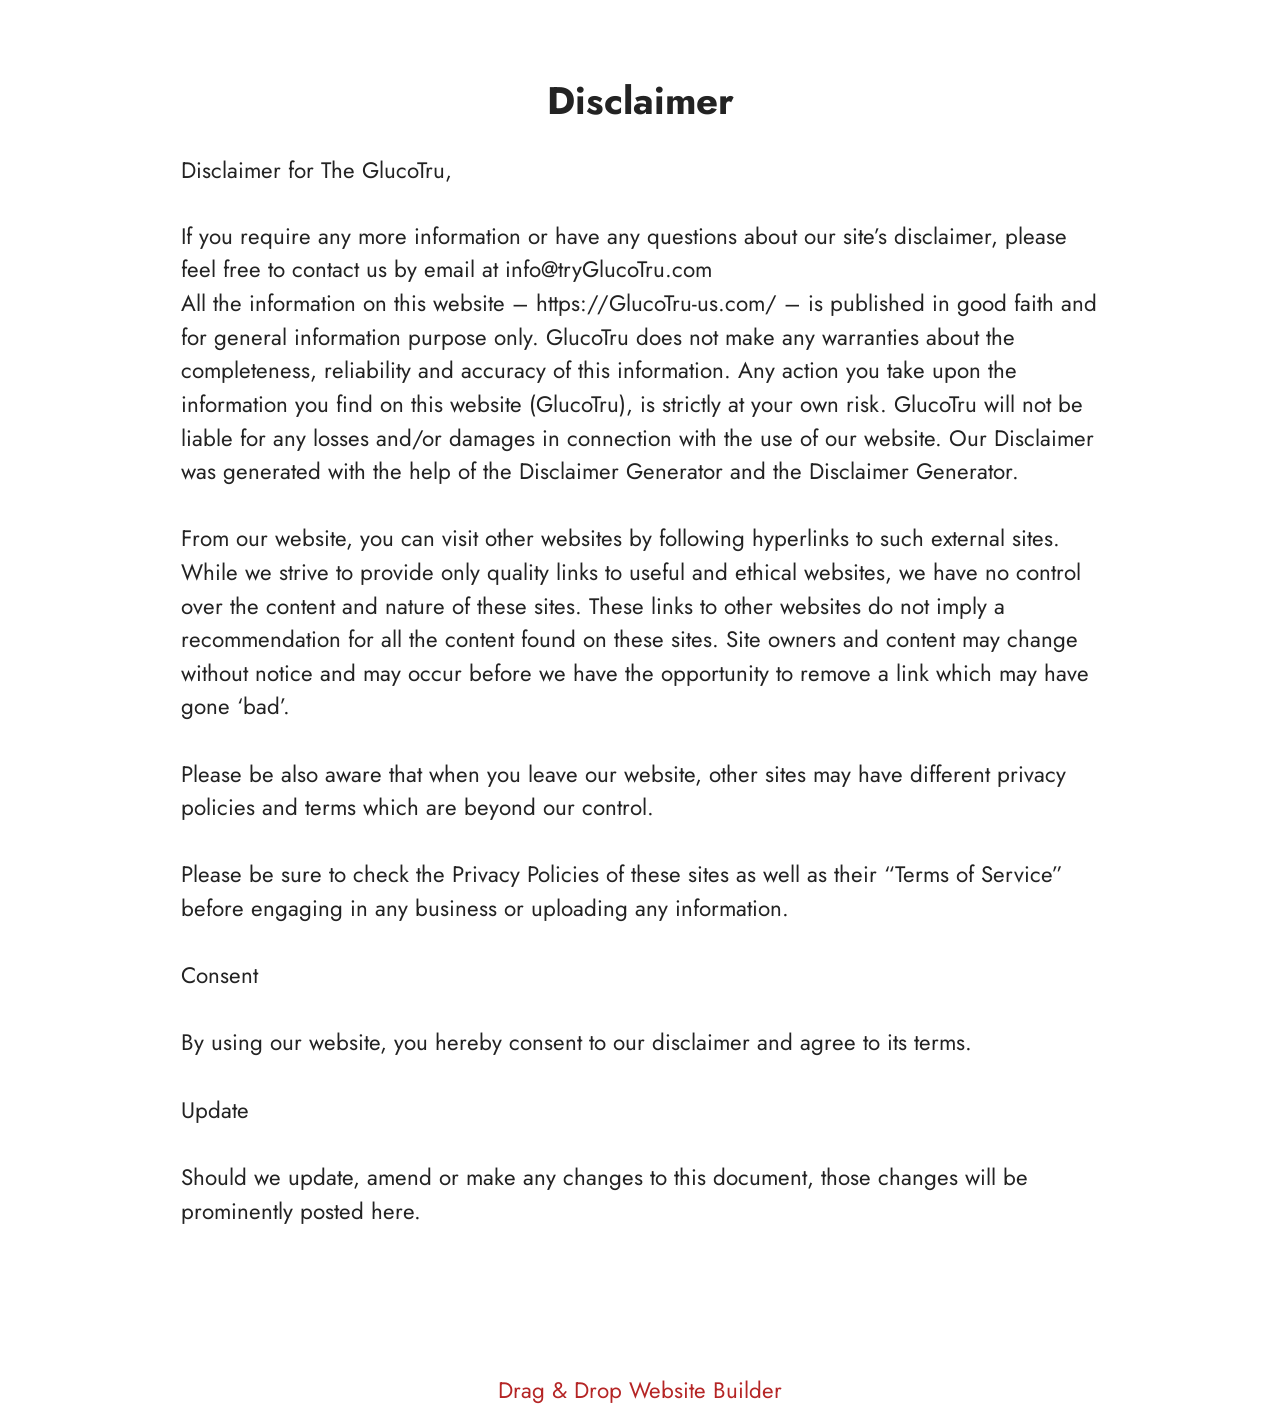
<file: Disclaimer.html>
<!DOCTYPE html>
<html  lang="en">
<head>
  <!-- Site made with Mobirise Website Builder v6.1.12, https://mobirise.com -->
  <meta charset="UTF-8">
  <meta http-equiv="X-UA-Compatible" content="IE=edge">
  <meta name="generator" content="Mobirise v6.1.12, mobirise.com">
  <meta name="twitter:card" content="summary_large_image"/>
  <meta name="twitter:image:src" content="https://www.mind-silence.com/Disclaimer.html">
  <meta property="og:image" content="https://www.mind-silence.com/Disclaimer.html">
  <meta name="twitter:title" content="Disclaimer">
  <meta name="viewport" content="width=device-width, initial-scale=1, minimum-scale=1">
  <link rel="shortcut icon" href="assets/images/mob-s6-img-1.webp" type="image/x-icon">
  <meta name="description" content="Disclaimer For MindSilence">
  
  
  <title>Disclaimer</title>
  <link rel="stylesheet" href="assets/bootstrap/css/bootstrap.min.css">
  <link rel="stylesheet" href="assets/theme/css/style.css">
  <link rel="preload" href="https://fonts.googleapis.com/css?family=Jost:100,200,300,400,500,600,700,800,900,100i,200i,300i,400i,500i,600i,700i,800i,900i&display=swap" as="style" onload="this.onload=null;this.rel='stylesheet'">
  <noscript><link rel="stylesheet" href="https://fonts.googleapis.com/css?family=Jost:100,200,300,400,500,600,700,800,900,100i,200i,300i,400i,500i,600i,700i,800i,900i&display=swap"></noscript>
  <link rel="preload" as="style" href="assets/mobirise/css/mbr-additional.css?v=c4Etsd"><link rel="stylesheet" href="assets/mobirise/css/mbr-additional.css?v=c4Etsd" type="text/css">

  
  
  
</head>
<body>
  
  <section data-bs-version="5.1" class="content5 cid-tBuMj9hDkk" id="content5-1y">
    
    <div class="container">
        <div class="row justify-content-center">
            <div class="col-md-12 col-lg-10">
                <h3 class="mbr-section-title mbr-fonts-style mb-4 display-2">
                    <strong>Disclaimer</strong>
                </h3>
                <h4 class="mbr-section-subtitle mbr-fonts-style mb-4 display-5">Disclaimer for The GlucoTru,</h4>
                <p class="mbr-text mbr-fonts-style display-7">If you require any more information or have any questions about our site’s disclaimer, please feel free to contact us by email at info@tryGlucoTru.com
<br>All the information on this website – https://GlucoTru-us.com/ – is published in good faith and for general information purpose only. GlucoTru does not make any warranties about the completeness, reliability and accuracy of this information. Any action you take upon the information you find on this website (GlucoTru), is strictly at your own risk. GlucoTru will not be liable for any losses and/or damages in connection with the use of our website. Our Disclaimer was generated with the help of the Disclaimer Generator and the Disclaimer Generator.
<br>
<br>From our website, you can visit other websites by following hyperlinks to such external sites. While we strive to provide only quality links to useful and ethical websites, we have no control over the content and nature of these sites. These links to other websites do not imply a recommendation for all the content found on these sites. Site owners and content may change without notice and may occur before we have the opportunity to remove a link which may have gone ‘bad’.
<br>
<br>Please be also aware that when you leave our website, other sites may have different privacy policies and terms which are beyond our control.
<br>
<br>Please be sure to check the Privacy Policies of these sites as well as their “Terms of Service” before engaging in any business or uploading any information.
<br>
<br>Consent
<br>
<br>By using our website, you hereby consent to our disclaimer and agree to its terms.
<br>
<br>Update
<br>
<br>Should we update, amend or make any changes to this document, those changes will be prominently posted here.<br><br></p>
            </div>
        </div>
    </div>
</section><section class="display-7" style="padding: 0;align-items: center;justify-content: center;flex-wrap: wrap;    align-content: center;display: flex;position: relative;height: 4rem;"><a href="https://mobiri.se/4429519" style="flex: 1 1;height: 4rem;position: absolute;width: 100%;z-index: 1;"><img alt="" style="height: 4rem;" src="[data-uri]"></a><p style="margin: 0;text-align: center;" class="display-7">&#8204;</p><a style="z-index:1" href="https://mobirise.com/drag-drop-website-builder.html">Drag & Drop Website Builder</a></section><script src="assets/bootstrap/js/bootstrap.bundle.min.js"></script>  <script src="assets/smoothscroll/smooth-scroll.js"></script>  <script src="assets/ytplayer/index.js"></script>  <script src="assets/theme/js/script.js"></script>  
  
  
</body>
</html>
</file>
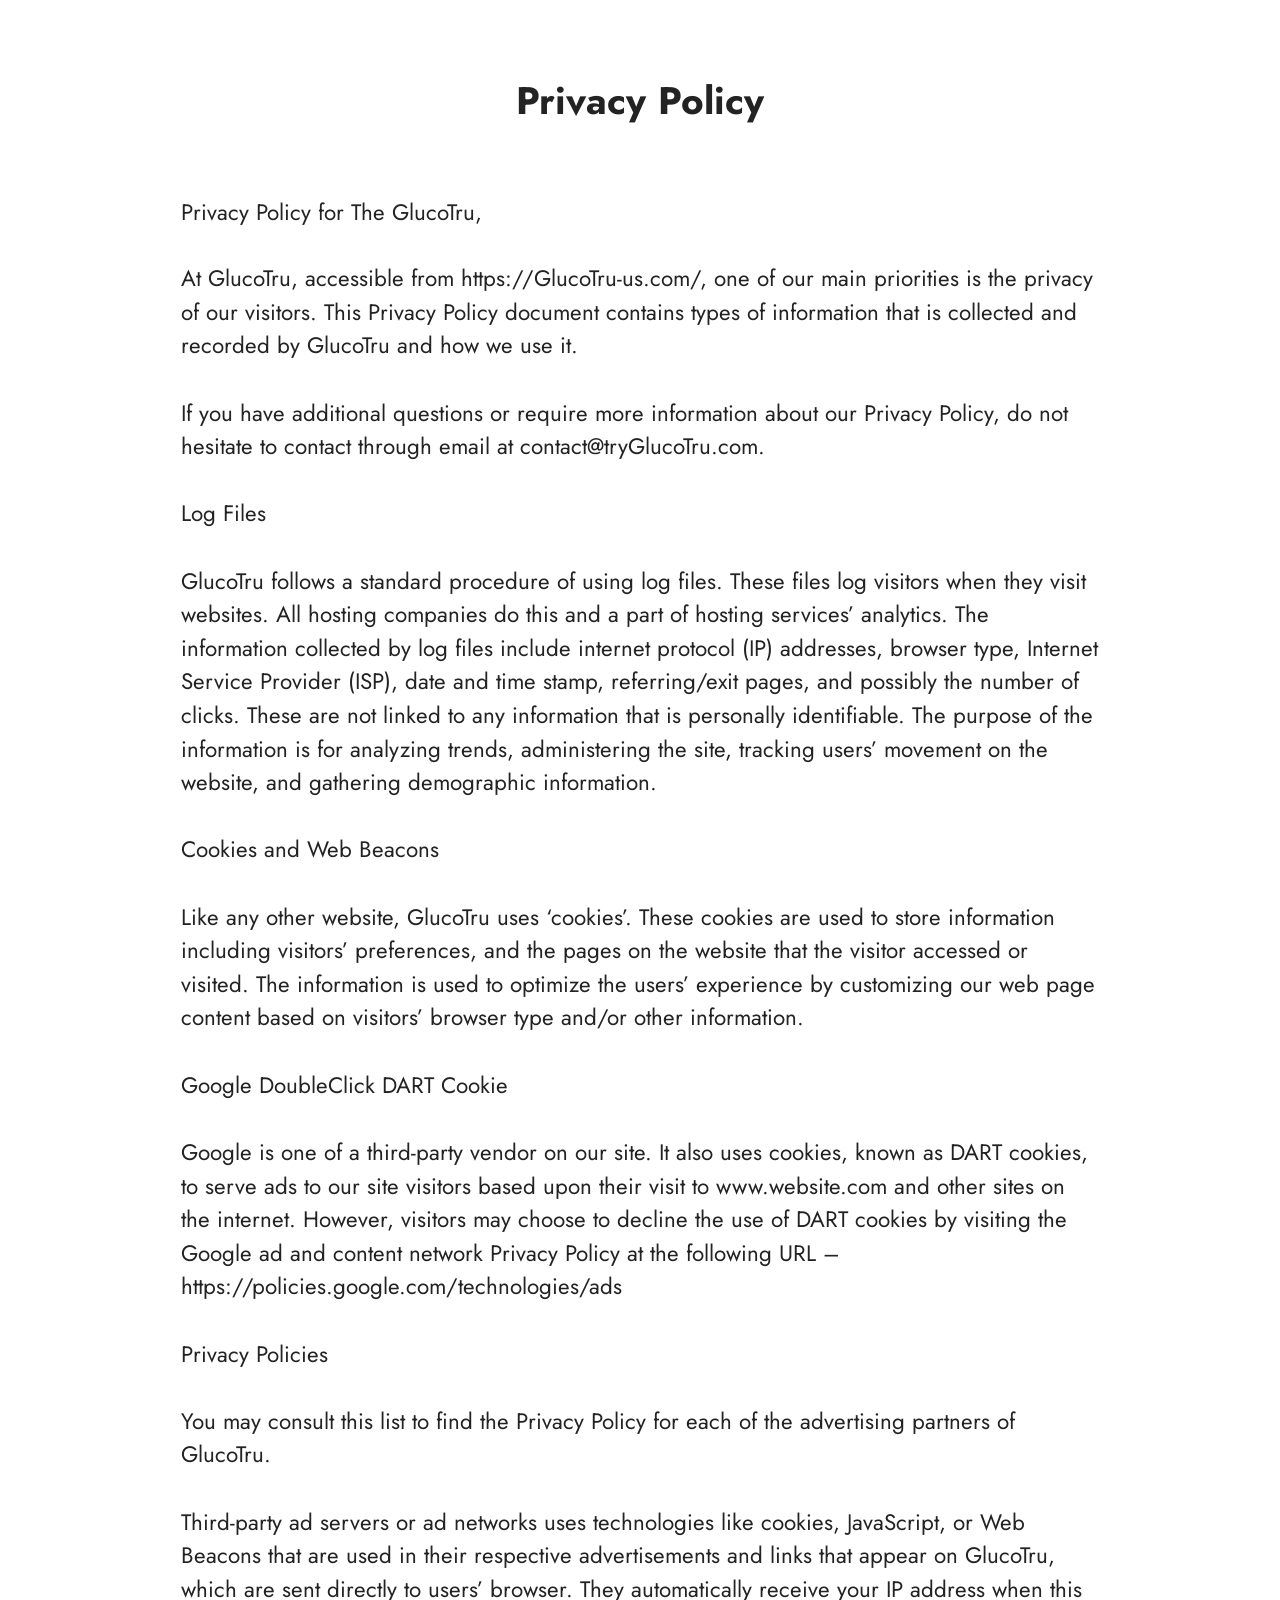
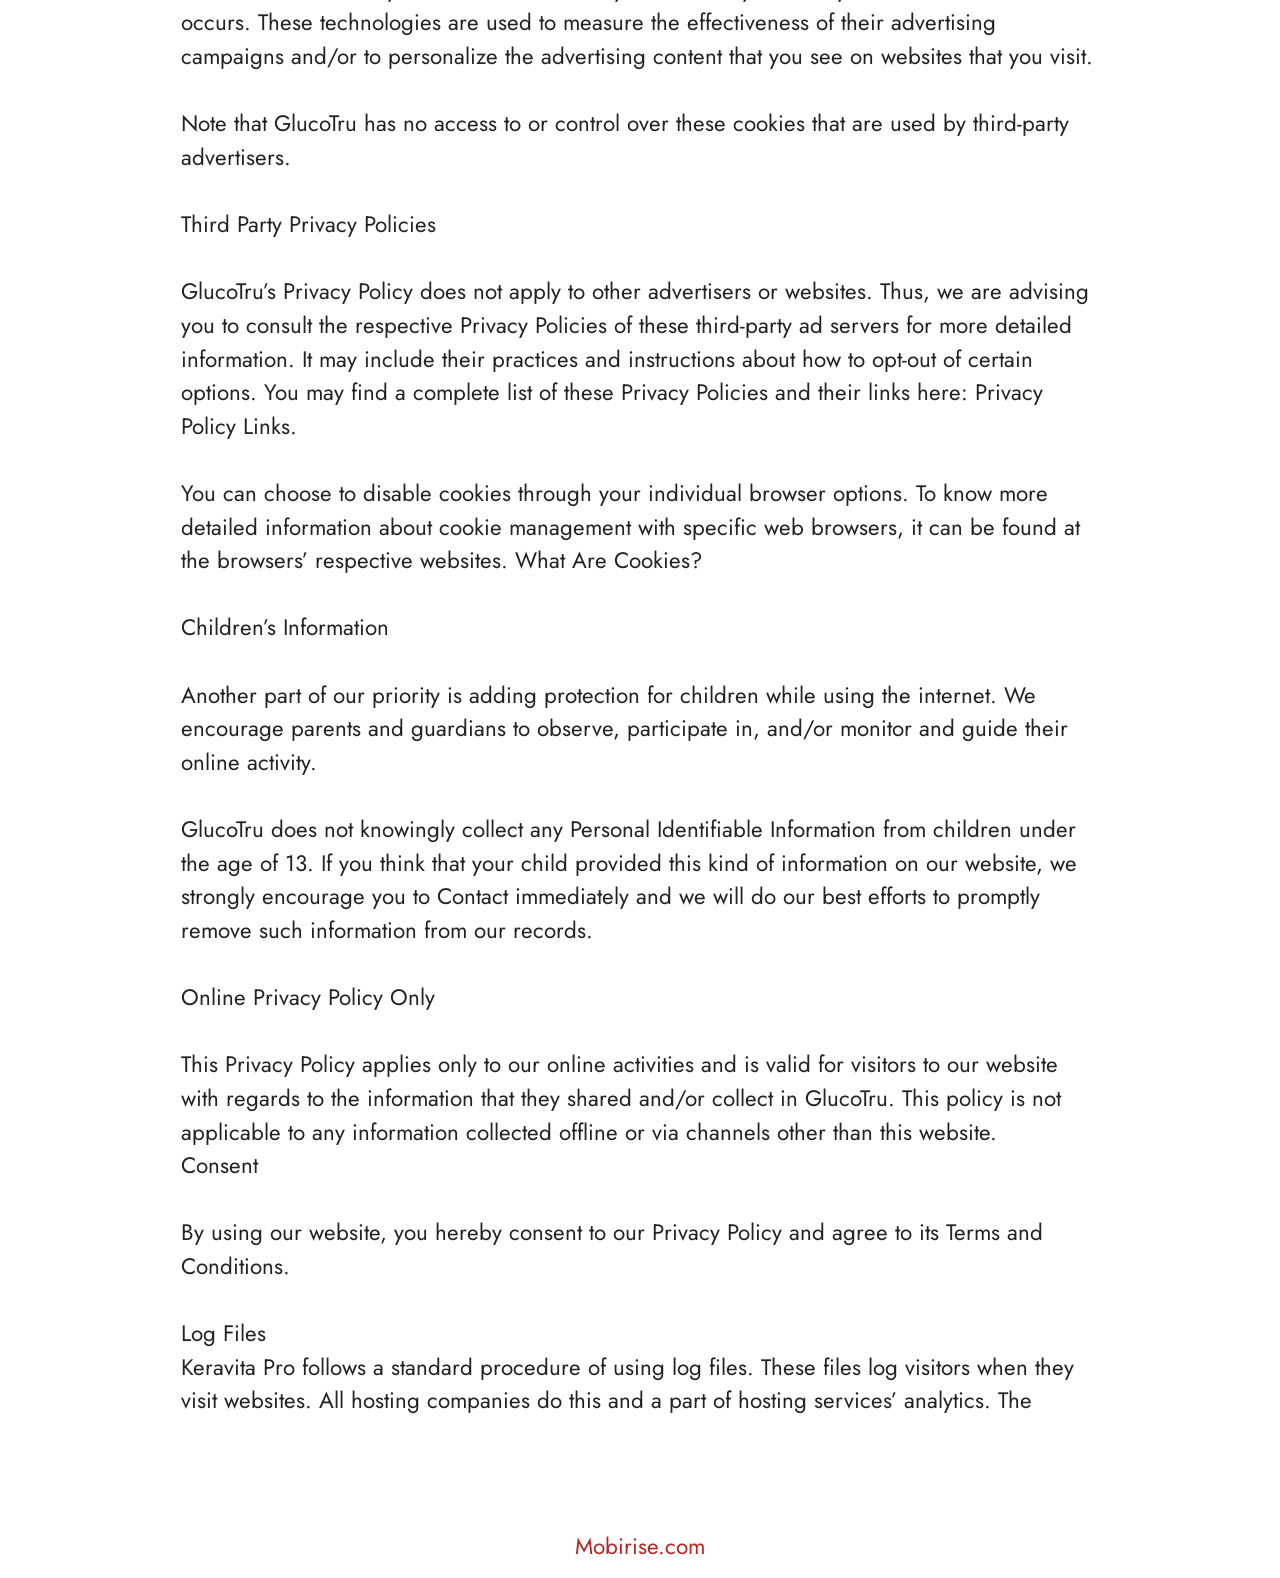
<file: privacy-policy.html>
<!DOCTYPE html>
<html  lang="en">
<head>
  <!-- Site made with Mobirise Website Builder v6.1.12, https://mobirise.com -->
  <meta charset="UTF-8">
  <meta http-equiv="X-UA-Compatible" content="IE=edge">
  <meta name="generator" content="Mobirise v6.1.12, mobirise.com">
  <meta name="twitter:card" content="summary_large_image"/>
  <meta name="twitter:image:src" content="https://getmindsilence.com/byg/privacy.php">
  <meta property="og:image" content="https://getmindsilence.com/byg/privacy.php">
  <meta name="twitter:title" content="Privacy Policy">
  <meta name="viewport" content="width=device-width, initial-scale=1, minimum-scale=1">
  <link rel="shortcut icon" href="assets/images/mob-s6-img-1.webp" type="image/x-icon">
  <meta name="description" content="Privacy Policy For MindSilence">
  
  
  <title>Privacy Policy</title>
  <link rel="stylesheet" href="assets/bootstrap/css/bootstrap.min.css">
  <link rel="stylesheet" href="assets/theme/css/style.css">
  <link rel="preload" href="https://fonts.googleapis.com/css?family=Jost:100,200,300,400,500,600,700,800,900,100i,200i,300i,400i,500i,600i,700i,800i,900i&display=swap" as="style" onload="this.onload=null;this.rel='stylesheet'">
  <noscript><link rel="stylesheet" href="https://fonts.googleapis.com/css?family=Jost:100,200,300,400,500,600,700,800,900,100i,200i,300i,400i,500i,600i,700i,800i,900i&display=swap"></noscript>
  <link rel="preload" as="style" href="assets/mobirise/css/mbr-additional.css?v=v9c1Pa"><link rel="stylesheet" href="assets/mobirise/css/mbr-additional.css?v=v9c1Pa" type="text/css">

  
  
  
</head>
<body>
  
  <section data-bs-version="5.1" class="content5 cid-tBuMPzdHFY" id="content5-1z">
    
    <div class="container">
        <div class="row justify-content-center">
            <div class="col-md-12 col-lg-10">
                <h3 class="mbr-section-title mbr-fonts-style mb-4 display-2"><strong>Privacy Policy
</strong><div><strong><br></strong></div></h3>
                <h4 class="mbr-section-subtitle mbr-fonts-style mb-4 display-5">Privacy Policy for The GlucoTru,</h4>
                <p class="mbr-text mbr-fonts-style display-7">At GlucoTru, accessible from https://GlucoTru-us.com/, one of our main priorities is the privacy of our visitors. This Privacy Policy document contains types of information that is collected and recorded by GlucoTru and how we use it.
<br>
<br>If you have additional questions or require more information about our Privacy Policy, do not hesitate to contact through email at contact@tryGlucoTru.com.
<br>
<br>Log Files
<br>
<br>GlucoTru follows a standard procedure of using log files. These files log visitors when they visit websites. All hosting companies do this and a part of hosting services’ analytics. The information collected by log files include internet protocol (IP) addresses, browser type, Internet Service Provider (ISP), date and time stamp, referring/exit pages, and possibly the number of clicks. These are not linked to any information that is personally identifiable. The purpose of the information is for analyzing trends, administering the site, tracking users’ movement on the website, and gathering demographic information.
<br>
<br>Cookies and Web Beacons
<br>
<br>Like any other website, GlucoTru uses ‘cookies’. These cookies are used to store information including visitors’ preferences, and the pages on the website that the visitor accessed or visited. The information is used to optimize the users’ experience by customizing our web page content based on visitors’ browser type and/or other information.
<br>
<br>Google DoubleClick DART Cookie
<br>
<br>Google is one of a third-party vendor on our site. It also uses cookies, known as DART cookies, to serve ads to our site visitors based upon their visit to www.website.com and other sites on the internet. However, visitors may choose to decline the use of DART cookies by visiting the Google ad and content network Privacy Policy at the following URL – https://policies.google.com/technologies/ads
<br>
<br>Privacy Policies
<br>
<br>You may consult this list to find the Privacy Policy for each of the advertising partners of GlucoTru.
<br>
<br>Third-party ad servers or ad networks uses technologies like cookies, JavaScript, or Web Beacons that are used in their respective advertisements and links that appear on GlucoTru, which are sent directly to users’ browser. They automatically receive your IP address when this occurs. These technologies are used to measure the effectiveness of their advertising campaigns and/or to personalize the advertising content that you see on websites that you visit.
<br>
<br>Note that GlucoTru has no access to or control over these cookies that are used by third-party advertisers.
<br>
<br>Third Party Privacy Policies
<br>
<br>GlucoTru’s Privacy Policy does not apply to other advertisers or websites. Thus, we are advising you to consult the respective Privacy Policies of these third-party ad servers for more detailed information. It may include their practices and instructions about how to opt-out of certain options. You may find a complete list of these Privacy Policies and their links here: Privacy Policy Links.
<br>
<br>You can choose to disable cookies through your individual browser options. To know more detailed information about cookie management with specific web browsers, it can be found at the browsers’ respective websites. What Are Cookies?
<br>
<br>Children’s Information
<br>
<br>Another part of our priority is adding protection for children while using the internet. We encourage parents and guardians to observe, participate in, and/or monitor and guide their online activity.
<br>
<br>GlucoTru does not knowingly collect any Personal Identifiable Information from children under the age of 13. If you think that your child provided this kind of information on our website, we strongly encourage you to Contact immediately and we will do our best efforts to promptly remove such information from our records.
<br>
<br>Online Privacy Policy Only
<br>
<br>This Privacy Policy applies only to our online activities and is valid for visitors to our website with regards to the information that they shared and/or collect in GlucoTru. This policy is not applicable to any information collected offline or via channels other than this website.
<br>Consent
<br>
<br>By using our website, you hereby consent to our Privacy Policy and agree to its Terms and Conditions.<br>
<br>Log Files
<br>Keravita Pro follows a standard procedure of using log files. These files log visitors when they visit websites. All hosting companies do this and a part of hosting services’ analytics. The&nbsp;</p>
            </div>
        </div>
    </div>
</section><section class="display-7" style="padding: 0;align-items: center;justify-content: center;flex-wrap: wrap;    align-content: center;display: flex;position: relative;height: 4rem;"><a href="https://mobiri.se/4429519" style="flex: 1 1;height: 4rem;position: absolute;width: 100%;z-index: 1;"><img alt="" style="height: 4rem;" src="[data-uri]"></a><p style="margin: 0;text-align: center;" class="display-7">&#8204;</p><a style="z-index:1" href="https://mobirise.com">Mobirise.com </a></section><script src="assets/bootstrap/js/bootstrap.bundle.min.js"></script>  <script src="assets/smoothscroll/smooth-scroll.js"></script>  <script src="assets/ytplayer/index.js"></script>  <script src="assets/theme/js/script.js"></script>  
  
  
</body>
</html>
</file>
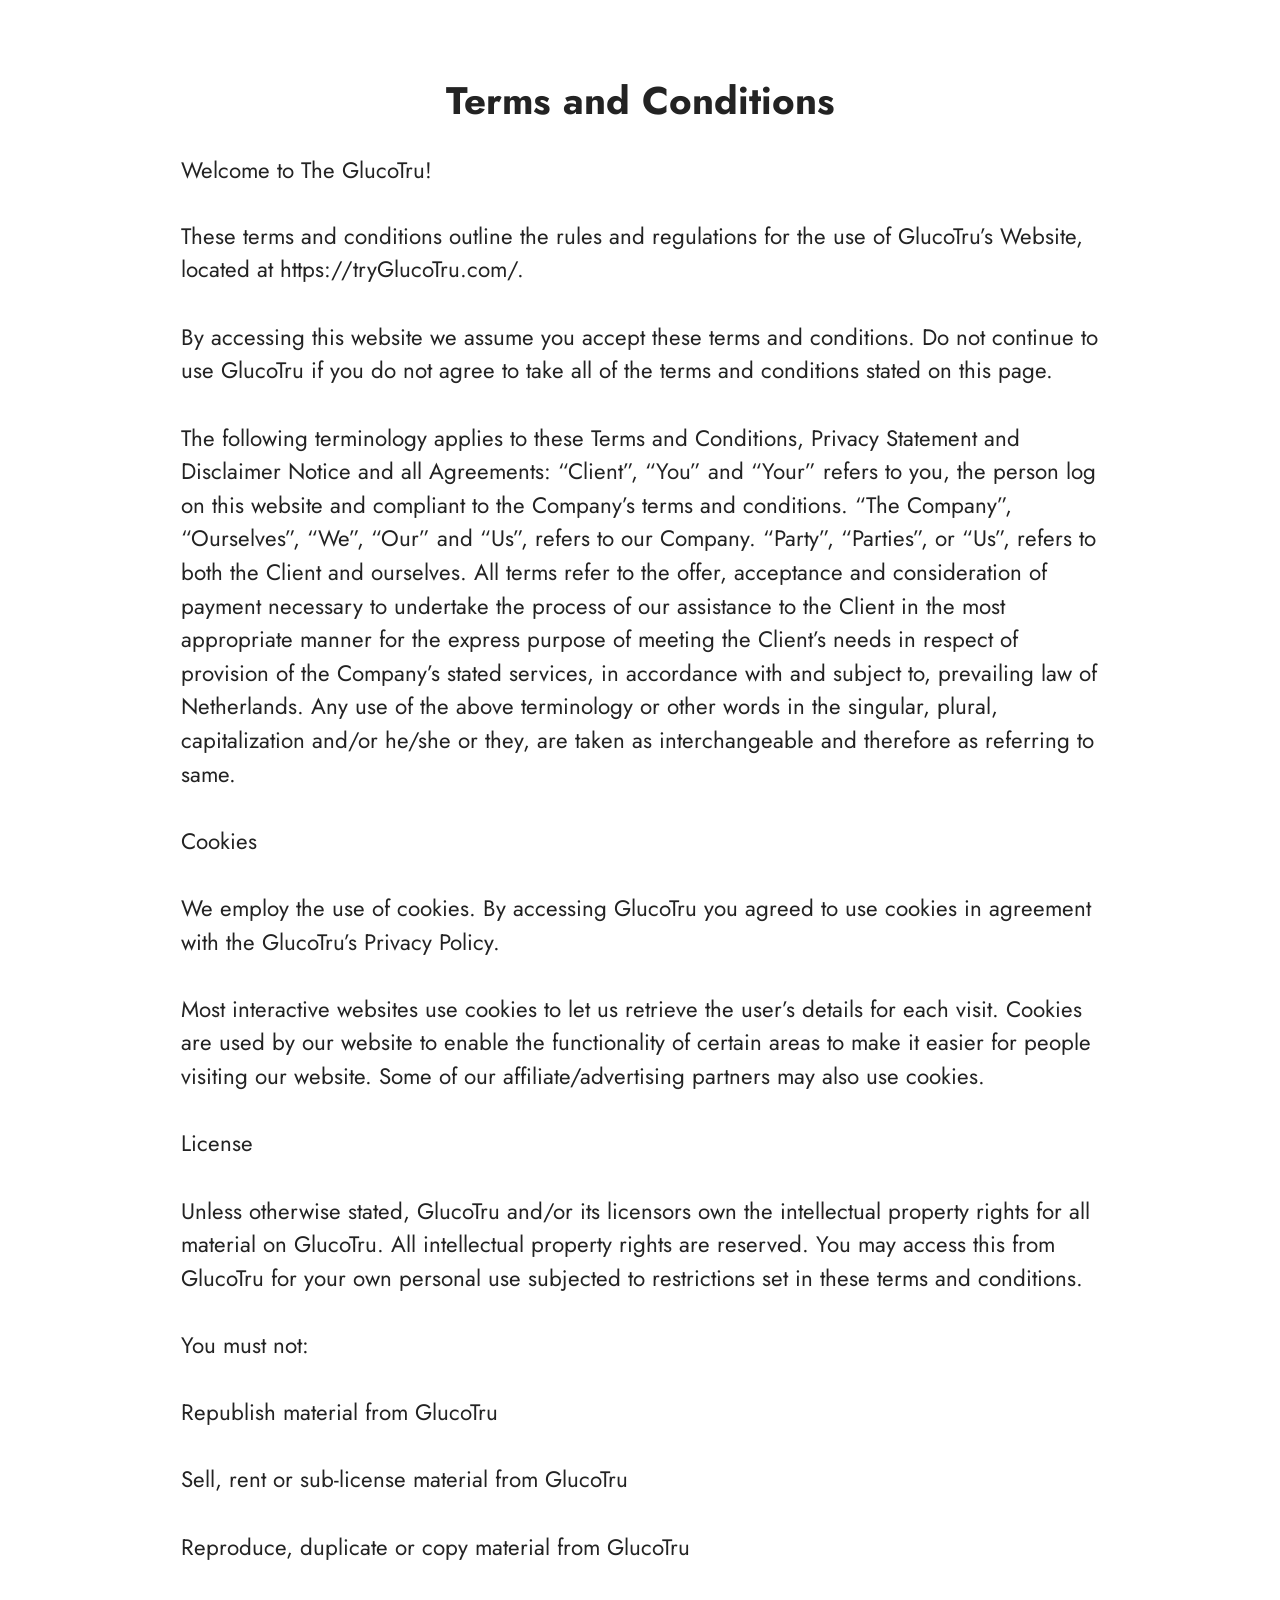
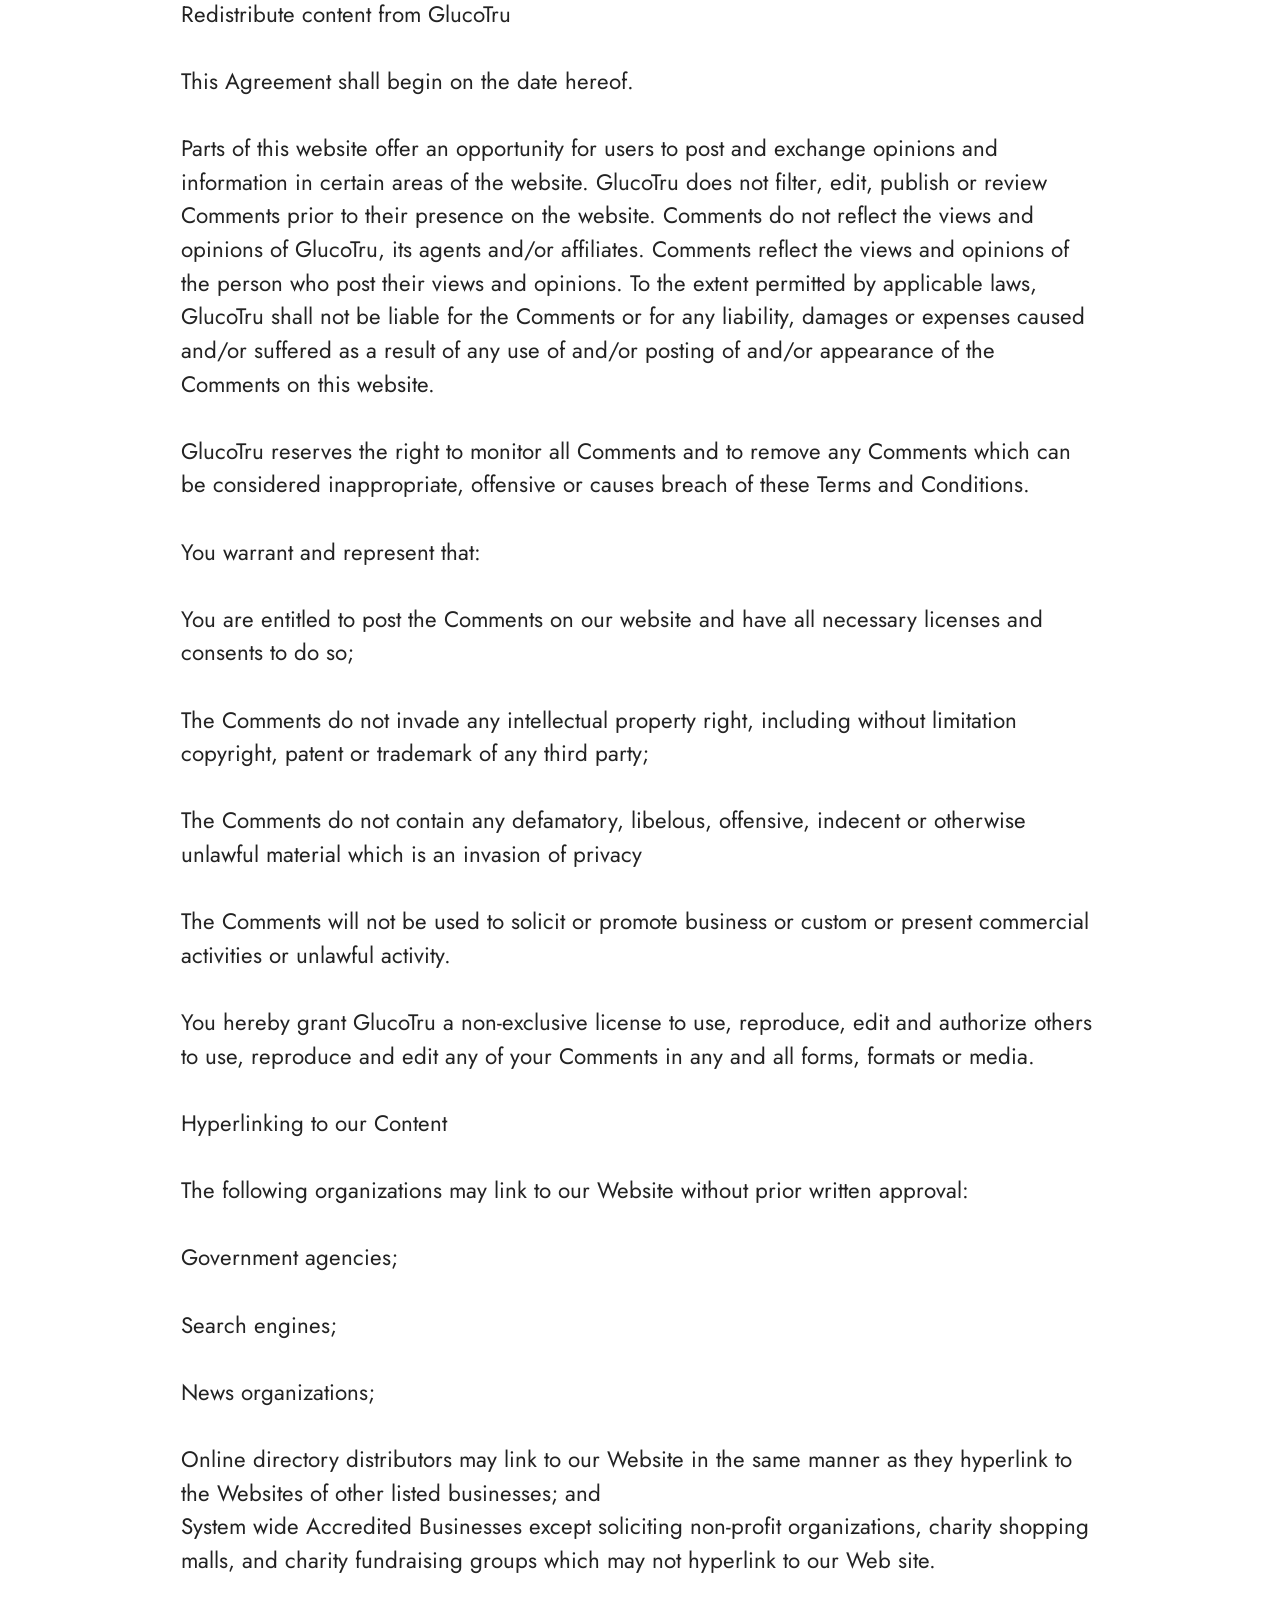
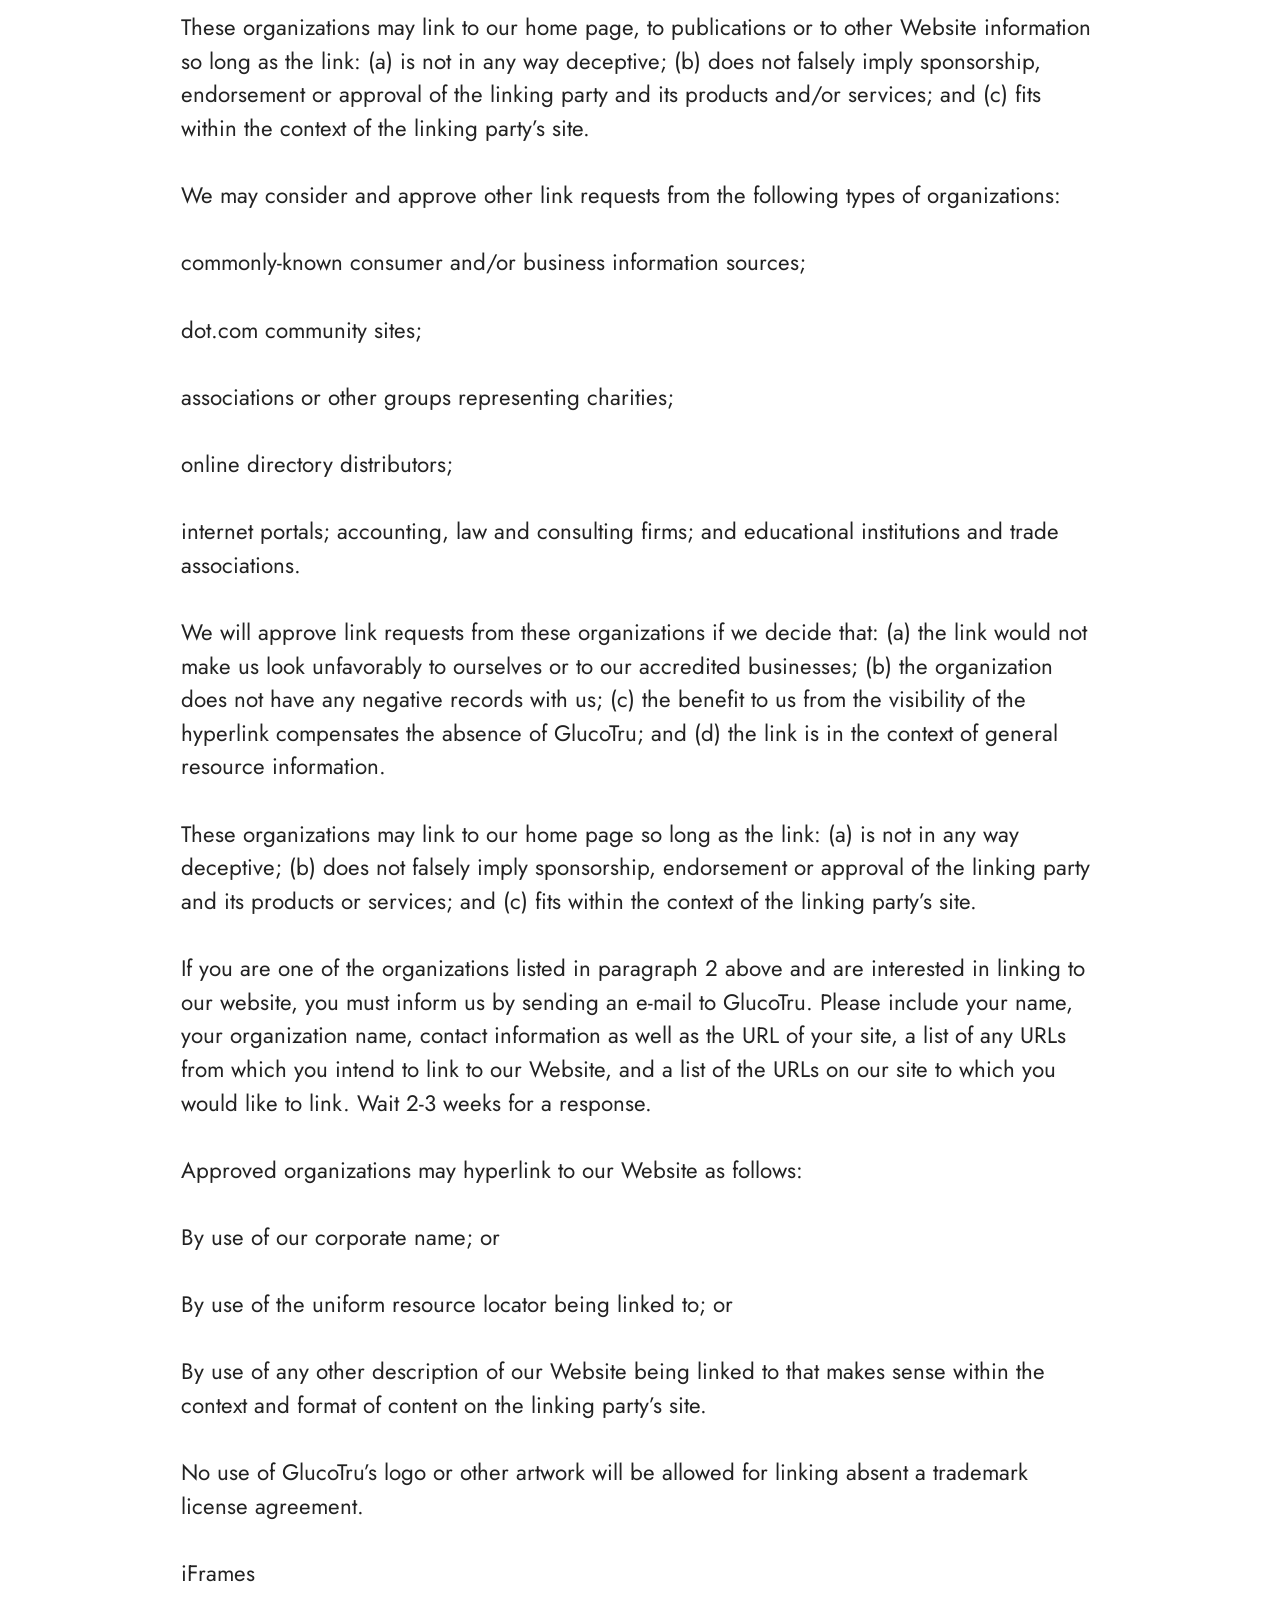
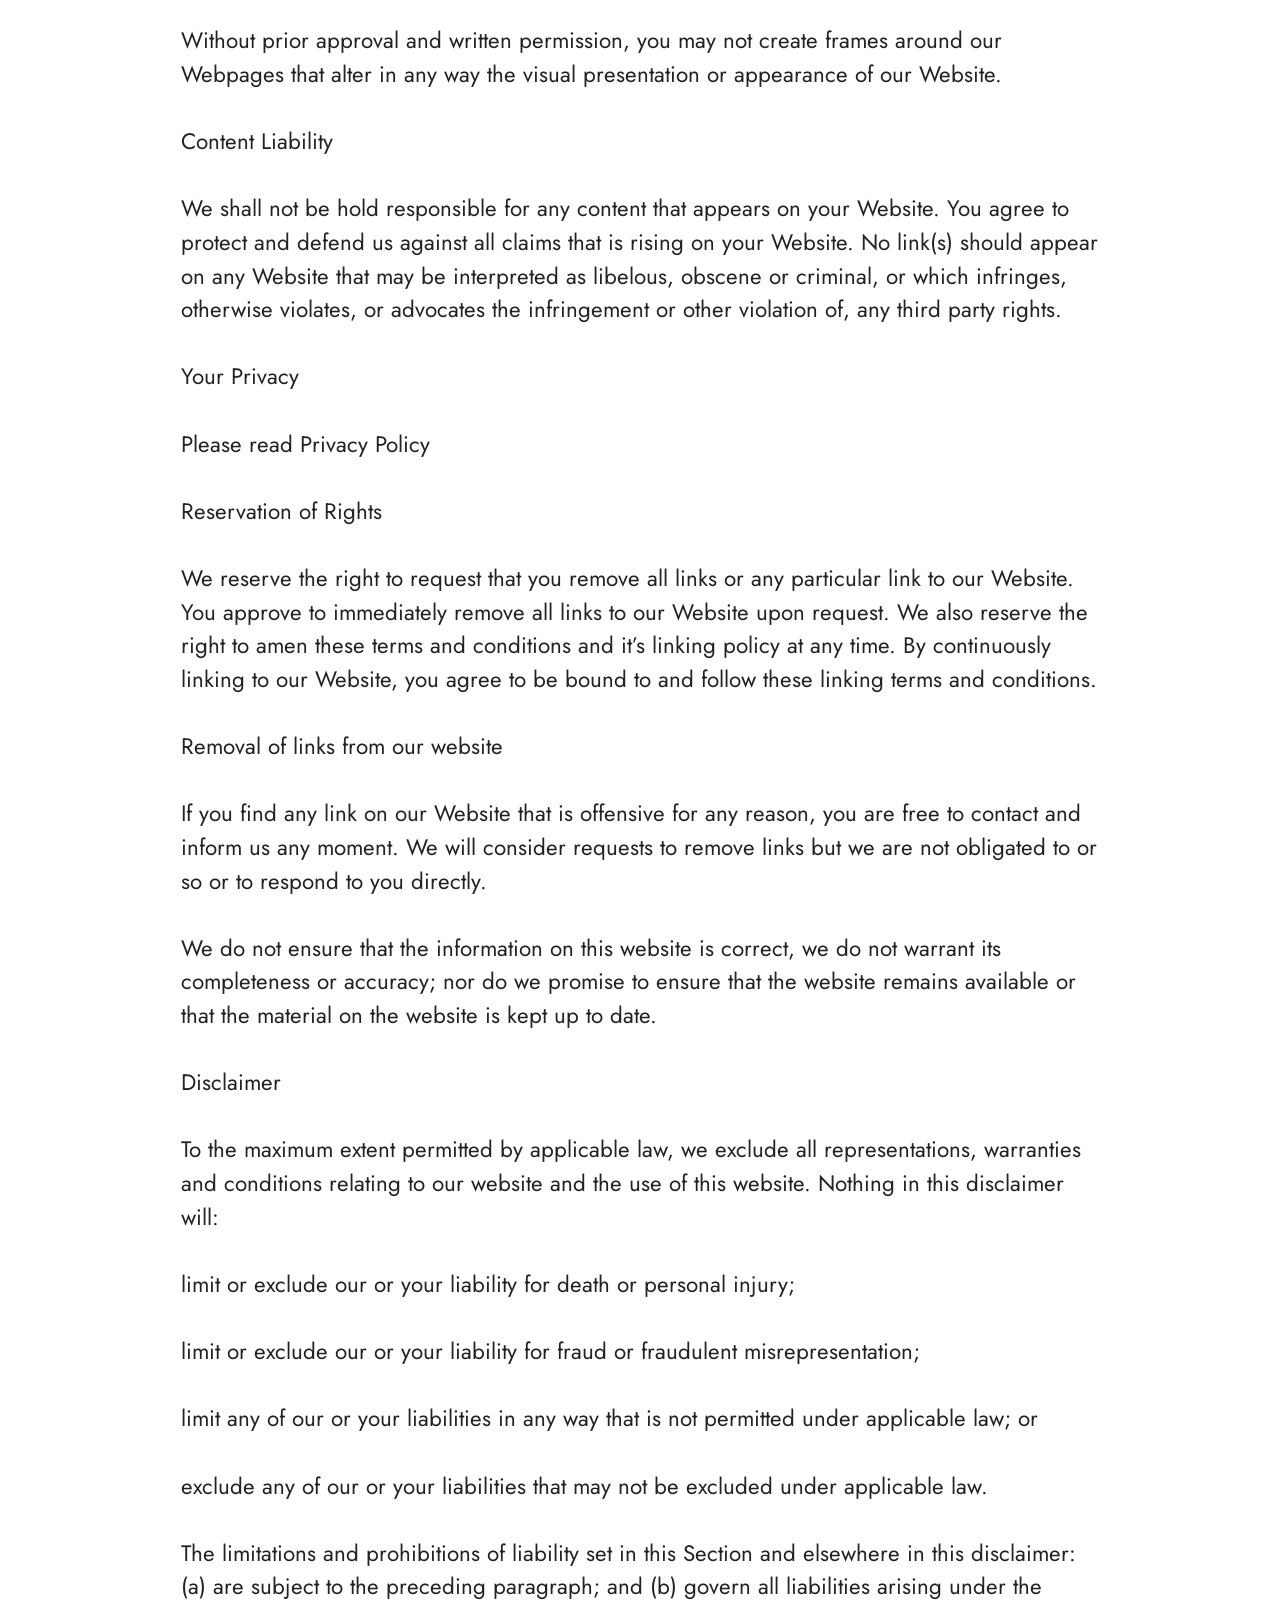
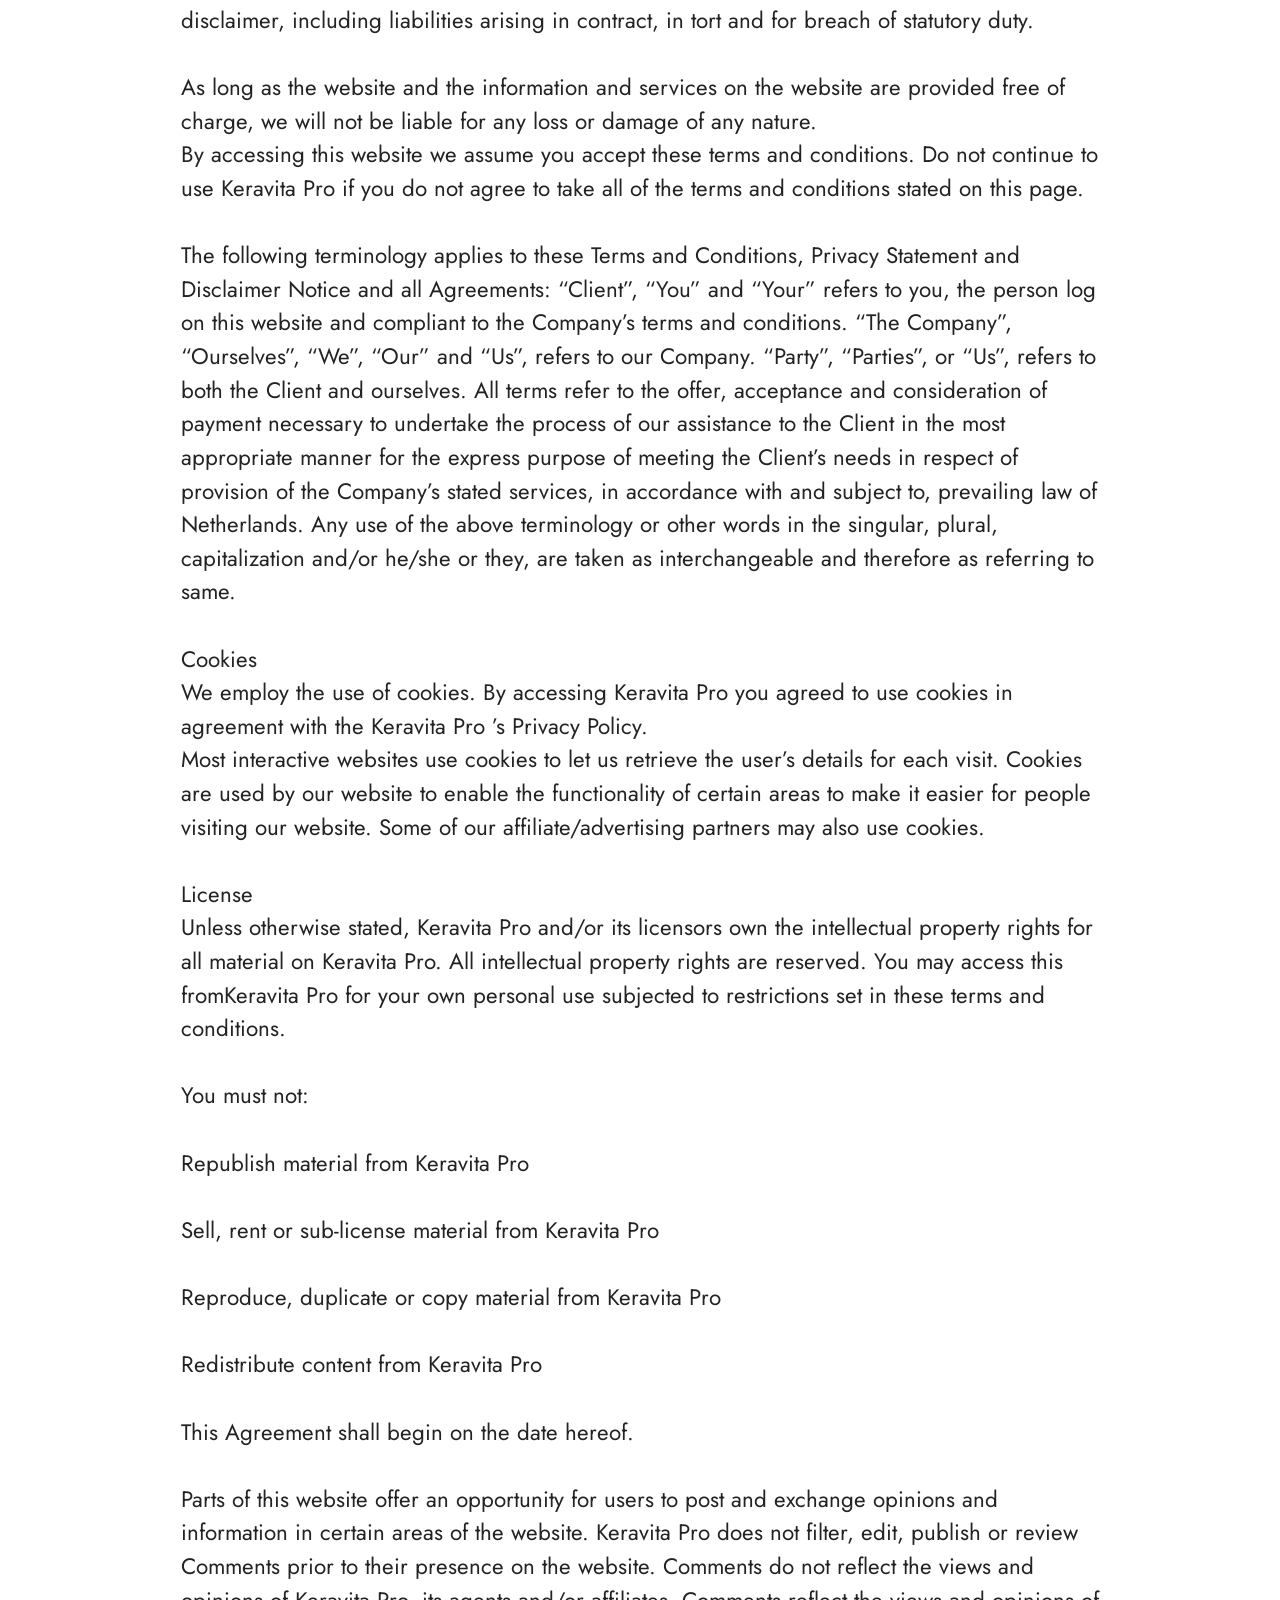
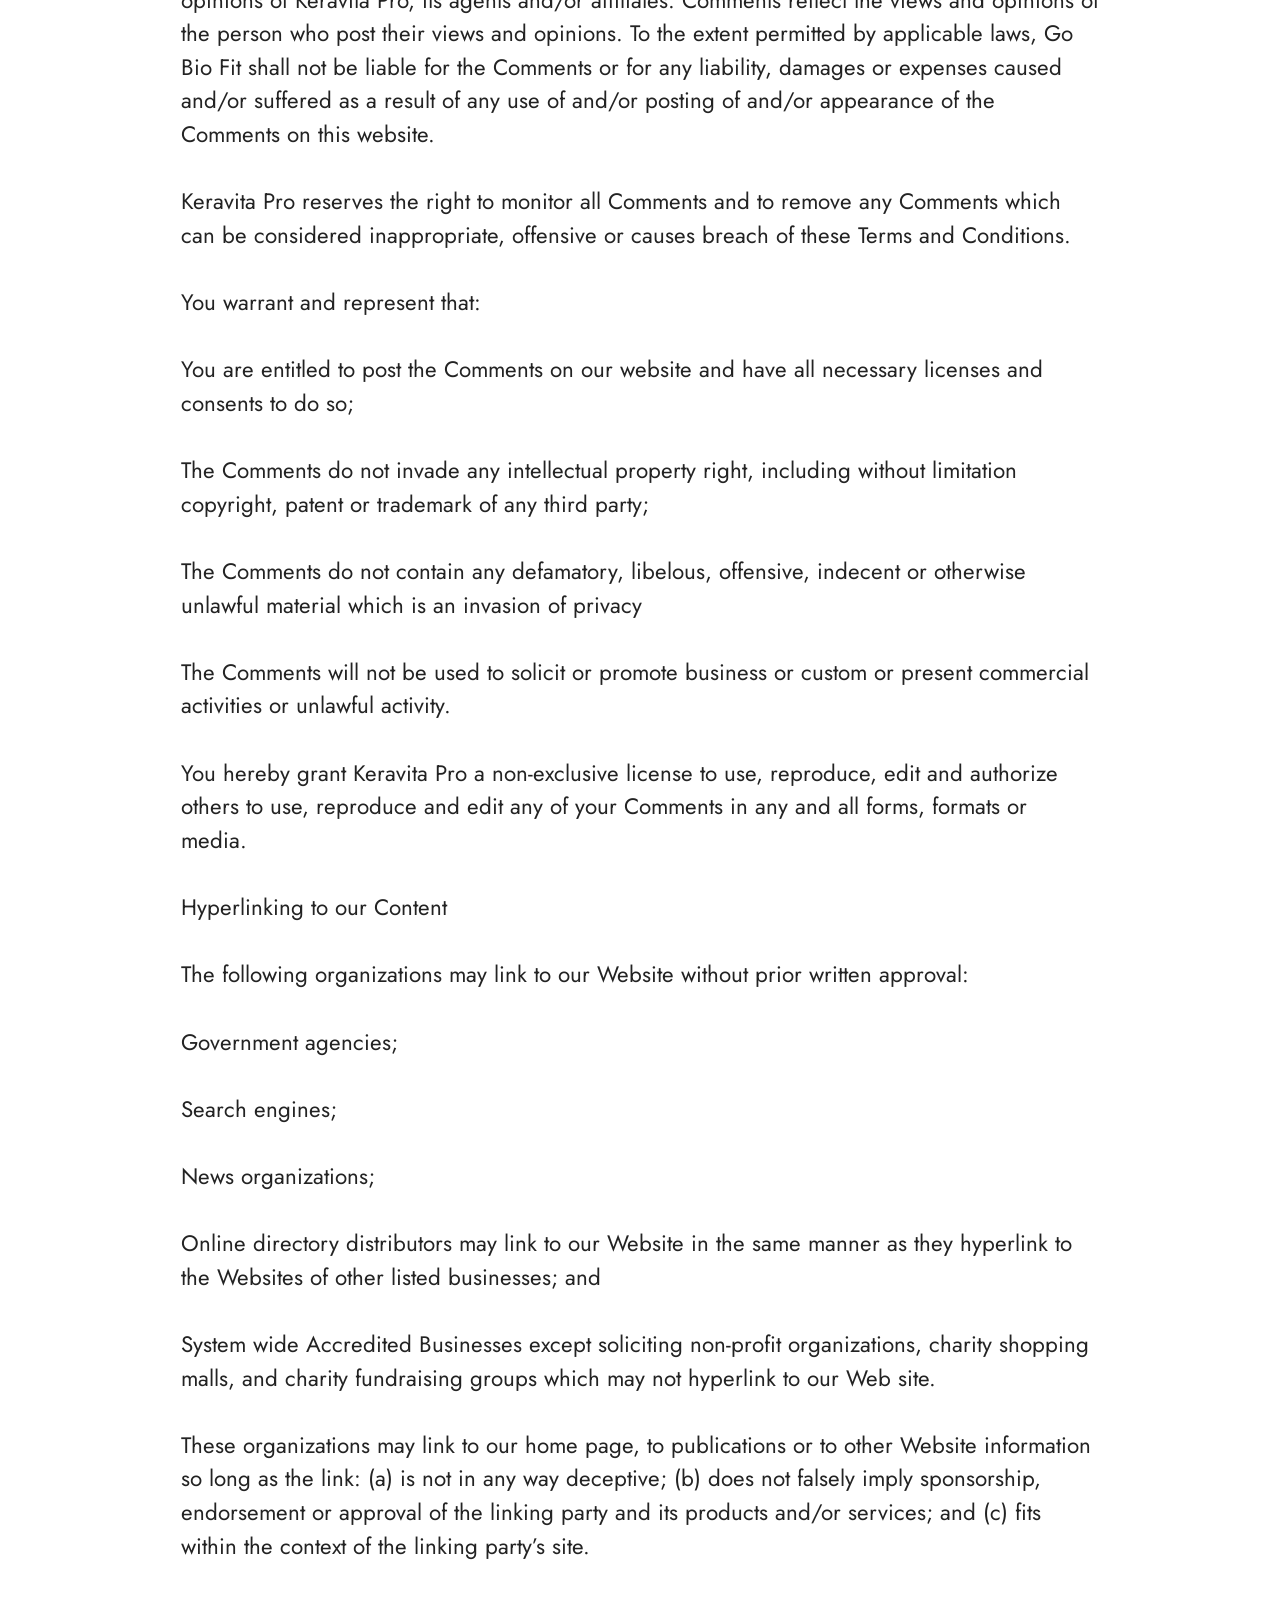
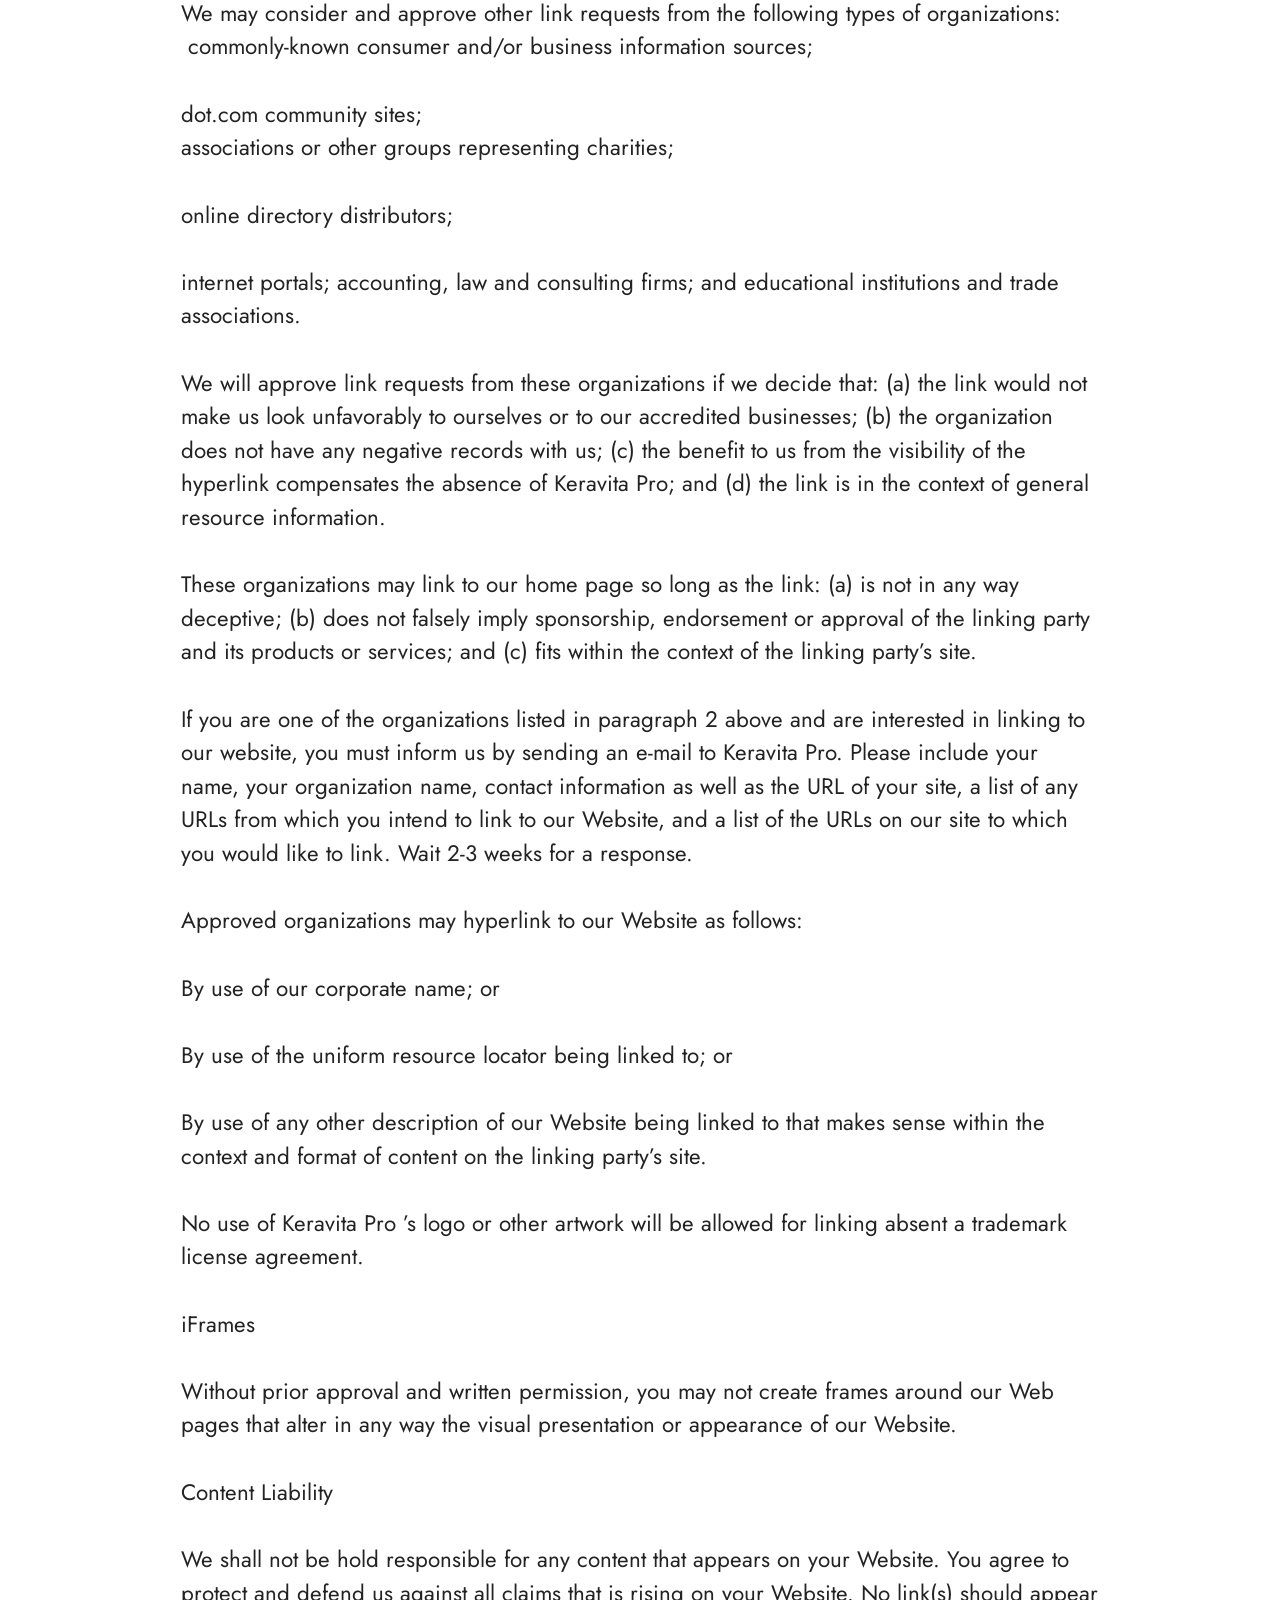
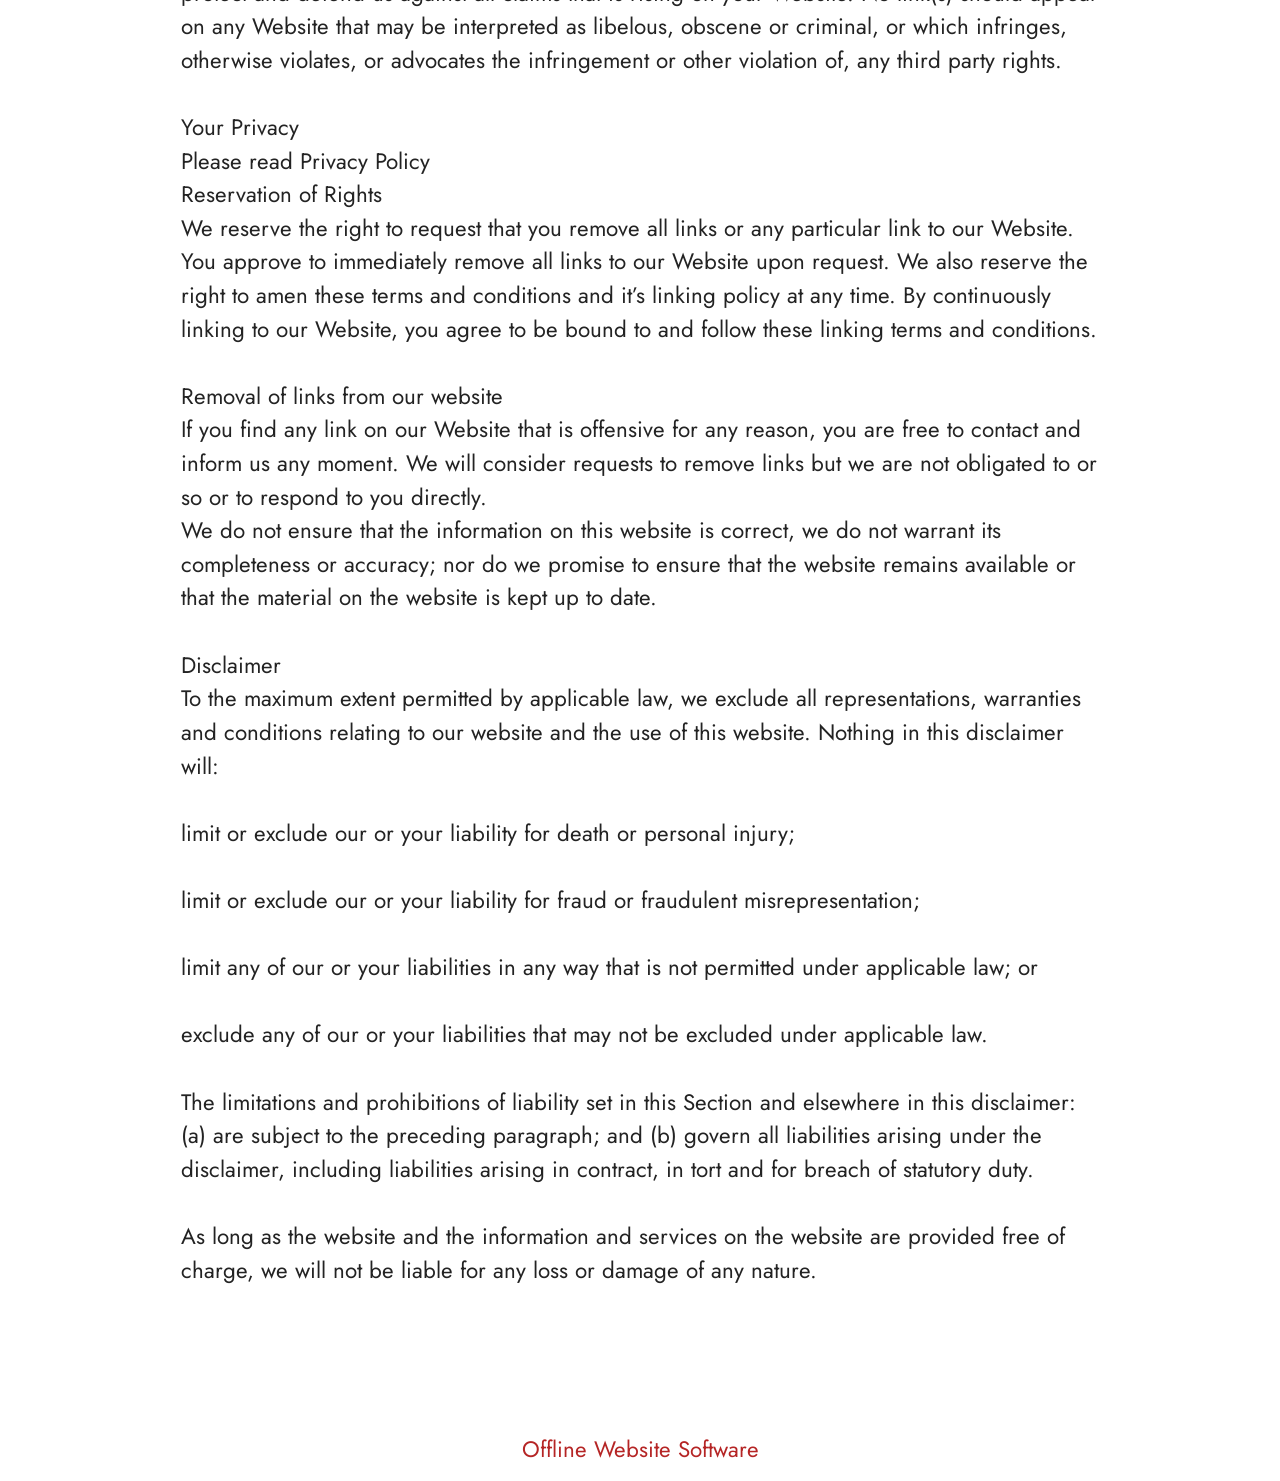
<file: Terms.html>
<!DOCTYPE html>
<html  lang="en">
<head>
  <!-- Site made with Mobirise Website Builder v6.1.12, https://mobirise.com -->
  <meta charset="UTF-8">
  <meta http-equiv="X-UA-Compatible" content="IE=edge">
  <meta name="generator" content="Mobirise v6.1.12, mobirise.com">
  <meta name="twitter:card" content="summary_large_image"/>
  <meta name="twitter:image:src" content="https://getmindsilence.com/byg/terms.php">
  <meta property="og:image" content="https://getmindsilence.com/byg/terms.php">
  <meta name="twitter:title" content="Terms">
  <meta name="viewport" content="width=device-width, initial-scale=1, minimum-scale=1">
  <link rel="shortcut icon" href="assets/images/mob-s6-img-1.webp" type="image/x-icon">
  <meta name="description" content="Terms For MindSilence">
  
  
  <title>Terms</title>
  <link rel="stylesheet" href="assets/bootstrap/css/bootstrap.min.css">
  <link rel="stylesheet" href="assets/theme/css/style.css">
  <link rel="preload" href="https://fonts.googleapis.com/css?family=Jost:100,200,300,400,500,600,700,800,900,100i,200i,300i,400i,500i,600i,700i,800i,900i&display=swap" as="style" onload="this.onload=null;this.rel='stylesheet'">
  <noscript><link rel="stylesheet" href="https://fonts.googleapis.com/css?family=Jost:100,200,300,400,500,600,700,800,900,100i,200i,300i,400i,500i,600i,700i,800i,900i&display=swap"></noscript>
  <link rel="preload" as="style" href="assets/mobirise/css/mbr-additional.css?v=x6EBG2"><link rel="stylesheet" href="assets/mobirise/css/mbr-additional.css?v=x6EBG2" type="text/css">

  
  
  
</head>
<body>
  
  <section data-bs-version="5.1" class="content5 cid-tBuOj1XZ1f" id="content5-20">
    
    <div class="container">
        <div class="row justify-content-center">
            <div class="col-md-12 col-lg-10">
                <h3 class="mbr-section-title mbr-fonts-style mb-4 display-2"><strong>Terms and Conditions</strong></h3>
                <h4 class="mbr-section-subtitle mbr-fonts-style mb-4 display-5">Welcome to The GlucoTru!</h4>
                <p class="mbr-text mbr-fonts-style display-7">These terms and conditions outline the rules and regulations for the use of GlucoTru’s Website, located at https://tryGlucoTru.com/.
<br>
<br>By accessing this website we assume you accept these terms and conditions. Do not continue to use GlucoTru if you do not agree to take all of the terms and conditions stated on this page.
<br>
<br>The following terminology applies to these Terms and Conditions, Privacy Statement and Disclaimer Notice and all Agreements: “Client”, “You” and “Your” refers to you, the person log on this website and compliant to the Company’s terms and conditions. “The Company”, “Ourselves”, “We”, “Our” and “Us”, refers to our Company. “Party”, “Parties”, or “Us”, refers to both the Client and ourselves. All terms refer to the offer, acceptance and consideration of payment necessary to undertake the process of our assistance to the Client in the most appropriate manner for the express purpose of meeting the Client’s needs in respect of provision of the Company’s stated services, in accordance with and subject to, prevailing law of Netherlands. Any use of the above terminology or other words in the singular, plural, capitalization and/or he/she or they, are taken as interchangeable and therefore as referring to same.
<br>
<br>Cookies
<br>
<br>We employ the use of cookies. By accessing GlucoTru you agreed to use cookies in agreement with the GlucoTru’s Privacy Policy.
<br>
<br>Most interactive websites use cookies to let us retrieve the user’s details for each visit. Cookies are used by our website to enable the functionality of certain areas to make it easier for people visiting our website. Some of our affiliate/advertising partners may also use cookies.
<br>
<br>License
<br>
<br>Unless otherwise stated, GlucoTru and/or its licensors own the intellectual property rights for all material on GlucoTru. All intellectual property rights are reserved. You may access this from GlucoTru for your own personal use subjected to restrictions set in these terms and conditions.
<br>
<br>You must not:
<br>
<br>Republish material from GlucoTru
<br>
<br>Sell, rent or sub-license material from GlucoTru
<br>
<br>Reproduce, duplicate or copy material from GlucoTru
<br>
<br>Redistribute content from GlucoTru
<br>
<br>This Agreement shall begin on the date hereof.
<br>
<br>Parts of this website offer an opportunity for users to post and exchange opinions and information in certain areas of the website. GlucoTru does not filter, edit, publish or review Comments prior to their presence on the website. Comments do not reflect the views and opinions of GlucoTru, its agents and/or affiliates. Comments reflect the views and opinions of the person who post their views and opinions. To the extent permitted by applicable laws, GlucoTru shall not be liable for the Comments or for any liability, damages or expenses caused and/or suffered as a result of any use of and/or posting of and/or appearance of the Comments on this website.
<br>
<br>GlucoTru reserves the right to monitor all Comments and to remove any Comments which can be considered inappropriate, offensive or causes breach of these Terms and Conditions.
<br>
<br>You warrant and represent that:
<br>
<br>You are entitled to post the Comments on our website and have all necessary licenses and consents to do so;
<br>
<br>The Comments do not invade any intellectual property right, including without limitation copyright, patent or trademark of any third party;
<br>
<br>The Comments do not contain any defamatory, libelous, offensive, indecent or otherwise unlawful material which is an invasion of privacy
<br>
<br>The Comments will not be used to solicit or promote business or custom or present commercial activities or unlawful activity.
<br>
<br>You hereby grant GlucoTru a non-exclusive license to use, reproduce, edit and authorize others to use, reproduce and edit any of your Comments in any and all forms, formats or media.
<br>
<br>Hyperlinking to our Content
<br>
<br>The following organizations may link to our Website without prior written approval:
<br>
<br>Government agencies;
<br>
<br>Search engines;
<br>
<br>News organizations;
<br>
<br>Online directory distributors may link to our Website in the same manner as they hyperlink to the Websites of other listed businesses; and
<br>System wide Accredited Businesses except soliciting non-profit organizations, charity shopping malls, and charity fundraising groups which may not hyperlink to our Web site.
<br>
<br>These organizations may link to our home page, to publications or to other Website information so long as the link: (a) is not in any way deceptive; (b) does not falsely imply sponsorship, endorsement or approval of the linking party and its products and/or services; and (c) fits within the context of the linking party’s site.
<br>
<br>We may consider and approve other link requests from the following types of organizations:
<br>
<br>commonly-known consumer and/or business information sources;
<br>
<br>dot.com community sites;
<br>
<br>associations or other groups representing charities;
<br>
<br>online directory distributors;
<br>
<br>internet portals; accounting, law and consulting firms; and educational institutions and trade associations.
<br>
<br>We will approve link requests from these organizations if we decide that: (a) the link would not make us look unfavorably to ourselves or to our accredited businesses; (b) the organization does not have any negative records with us; (c) the benefit to us from the visibility of the hyperlink compensates the absence of GlucoTru; and (d) the link is in the context of general resource information.
<br>
<br>These organizations may link to our home page so long as the link: (a) is not in any way deceptive; (b) does not falsely imply sponsorship, endorsement or approval of the linking party and its products or services; and (c) fits within the context of the linking party’s site.
<br>
<br>If you are one of the organizations listed in paragraph 2 above and are interested in linking to our website, you must inform us by sending an e-mail to GlucoTru. Please include your name, your organization name, contact information as well as the URL of your site, a list of any URLs from which you intend to link to our Website, and a list of the URLs on our site to which you would like to link. Wait 2-3 weeks for a response.
<br>
<br>Approved organizations may hyperlink to our Website as follows:
<br>
<br>By use of our corporate name; or
<br>
<br>By use of the uniform resource locator being linked to; or
<br>
<br>By use of any other description of our Website being linked to that makes sense within the context and format of content on the linking party’s site.
<br>
<br>No use of GlucoTru’s logo or other artwork will be allowed for linking absent a trademark license agreement.
<br>
<br>iFrames
<br>
<br>Without prior approval and written permission, you may not create frames around our Webpages that alter in any way the visual presentation or appearance of our Website.
<br>
<br>Content Liability
<br>
<br>We shall not be hold responsible for any content that appears on your Website. You agree to protect and defend us against all claims that is rising on your Website. No link(s) should appear on any Website that may be interpreted as libelous, obscene or criminal, or which infringes, otherwise violates, or advocates the infringement or other violation of, any third party rights.
<br>
<br>Your Privacy
<br>
<br>Please read Privacy Policy
<br>
<br>Reservation of Rights
<br>
<br>We reserve the right to request that you remove all links or any particular link to our Website. You approve to immediately remove all links to our Website upon request. We also reserve the right to amen these terms and conditions and it’s linking policy at any time. By continuously linking to our Website, you agree to be bound to and follow these linking terms and conditions.
<br>
<br>Removal of links from our website
<br>
<br>If you find any link on our Website that is offensive for any reason, you are free to contact and inform us any moment. We will consider requests to remove links but we are not obligated to or so or to respond to you directly.
<br>
<br>We do not ensure that the information on this website is correct, we do not warrant its completeness or accuracy; nor do we promise to ensure that the website remains available or that the material on the website is kept up to date.
<br>
<br>Disclaimer
<br>
<br>To the maximum extent permitted by applicable law, we exclude all representations, warranties and conditions relating to our website and the use of this website. Nothing in this disclaimer will:
<br>
<br>limit or exclude our or your liability for death or personal injury;
<br>
<br>limit or exclude our or your liability for fraud or fraudulent misrepresentation;
<br>
<br>limit any of our or your liabilities in any way that is not permitted under applicable law; or
<br>
<br>exclude any of our or your liabilities that may not be excluded under applicable law.
<br>
<br>The limitations and prohibitions of liability set in this Section and elsewhere in this disclaimer: (a) are subject to the preceding paragraph; and (b) govern all liabilities arising under the disclaimer, including liabilities arising in contract, in tort and for breach of statutory duty.
<br>
<br>As long as the website and the information and services on the website are provided free of charge, we will not be liable for any loss or damage of any nature.<br>By accessing this website we assume you accept these terms and conditions. Do not continue to use Keravita Pro if you do not agree to take all of the terms and conditions stated on this page.
<br><br>The following terminology applies to these Terms and Conditions, Privacy Statement and Disclaimer Notice and all Agreements: “Client”, “You” and “Your” refers to you, the person log on this website and compliant to the Company’s terms and conditions. “The Company”, “Ourselves”, “We”, “Our” and “Us”, refers to our Company. “Party”, “Parties”, or “Us”, refers to both the Client and ourselves. All terms refer to the offer, acceptance and consideration of payment necessary to undertake the process of our assistance to the Client in the most appropriate manner for the express purpose of meeting the Client’s needs in respect of provision of the Company’s stated services, in accordance with and subject to, prevailing law of Netherlands. Any use of the above terminology or other words in the singular, plural, capitalization and/or he/she or they, are taken as interchangeable and therefore as referring to same.
<br><br>Cookies<br>We employ the use of cookies. By accessing Keravita Pro you agreed to use cookies in agreement with the Keravita Pro ’s Privacy Policy.<br>Most interactive websites use cookies to let us retrieve the user’s details for each visit. Cookies are used by our website to enable the functionality of certain areas to make it easier for people visiting our website. Some of our affiliate/advertising partners may also use cookies.
<br><br>License
<br>Unless otherwise stated, Keravita Pro and/or its licensors own the intellectual property rights for all material on Keravita Pro. All intellectual property rights are reserved. You may access this fromKeravita Pro for your own personal use subjected to restrictions set in these terms and conditions.
<br><br>You must not:
<br><br>Republish material from Keravita Pro
<br>
<br>Sell, rent or sub-license material from Keravita Pro
<br><br>Reproduce, duplicate or copy material from Keravita Pro
<br><br>Redistribute content from Keravita Pro
<br><br>This Agreement shall begin on the date hereof.
<br><br>Parts of this website offer an opportunity for users to post and exchange opinions and information in certain areas of the website. Keravita Pro does not filter, edit, publish or review Comments prior to their presence on the website. Comments do not reflect the views and opinions of Keravita Pro, its agents and/or affiliates. Comments reflect the views and opinions of the person who post their views and opinions. To the extent permitted by applicable laws, Go Bio Fit shall not be liable for the Comments or for any liability, damages or expenses caused and/or suffered as a result of any use of and/or posting of and/or appearance of the Comments on this website.
<br>
<br>Keravita Pro reserves the right to monitor all Comments and to remove any Comments which can be considered inappropriate, offensive or causes breach of these Terms and Conditions.
<br><br>You warrant and represent that:
<br>
<br>You are entitled to post the Comments on our website and have all necessary licenses and consents to do so;<br><br>The Comments do not invade any intellectual property right, including without limitation copyright, patent or trademark of any third party;
<br><br>The Comments do not contain any defamatory, libelous, offensive, indecent or otherwise unlawful material which is an invasion of privacy
<br><br>The Comments will not be used to solicit or promote business or custom or present commercial activities or unlawful activity.
<br><br>You hereby grant Keravita Pro a non-exclusive license to use, reproduce, edit and authorize others to use, reproduce and edit any of your Comments in any and all forms, formats or media.
<br><br>Hyperlinking to our Content
<br><br>The following organizations may link to our Website without prior written approval:
<br><br>Government agencies;
<br>
<br>Search engines;
<br><br>News organizations;
<br><br>Online directory distributors may link to our Website in the same manner as they hyperlink to the Websites of other listed businesses; and
<br><br>System wide Accredited Businesses except soliciting non-profit organizations, charity shopping malls, and charity fundraising groups which may not hyperlink to our Web site.
<br><br>These organizations may link to our home page, to publications or to other Website information so long as the link: (a) is not in any way deceptive; (b) does not falsely imply sponsorship, endorsement or approval of the linking party and its products and/or services; and (c) fits within the context of the linking party’s site.
<br><br>We may consider and approve other link requests from the following types of organizations:
<br>&nbsp;commonly-known consumer and/or business information sources;
<br><br>dot.com community sites;
<br>associations or other groups representing charities;<br><br>online directory distributors;
<br><br>internet portals; accounting, law and consulting firms; and educational institutions and trade associations.
<br>
<br>We will approve link requests from these organizations if we decide that: (a) the link would not make us look unfavorably to ourselves or to our accredited businesses; (b) the organization does not have any negative records with us; (c) the benefit to us from the visibility of the hyperlink compensates the absence of Keravita Pro; and (d) the link is in the context of general resource information.
<br><br>These organizations may link to our home page so long as the link: (a) is not in any way deceptive; (b) does not falsely imply sponsorship, endorsement or approval of the linking party and its products or services; and (c) fits within the context of the linking party’s site.
<br>
<br>If you are one of the organizations listed in paragraph 2 above and are interested in linking to our website, you must inform us by sending an e-mail to Keravita Pro. Please include your name, your organization name, contact information as well as the URL of your site, a list of any URLs from which you intend to link to our Website, and a list of the URLs on our site to which you would like to link. Wait 2-3 weeks for a response.
<br><br>Approved organizations may hyperlink to our Website as follows:
<br><br>By use of our corporate name; or
<br><br>By use of the uniform resource locator being linked to; or
<br><br>By use of any other description of our Website being linked to that makes sense within the context and format of content on the linking party’s site.
<br><br>No use of Keravita Pro ’s logo or other artwork will be allowed for linking absent a trademark license agreement.
<br><br>iFrames
<br><br>Without prior approval and written permission, you may not create frames around our Web pages that alter in any way the visual presentation or appearance of our Website.
<br><br>Content Liability
<br><br>We shall not be hold responsible for any content that appears on your Website. You agree to protect and defend us against all claims that is rising on your Website. No link(s) should appear on any Website that may be interpreted as libelous, obscene or criminal, or which infringes, otherwise violates, or advocates the infringement or other violation of, any third party rights.
<br>
<br>Your Privacy
<br>Please read Privacy Policy<br>Reservation of Rights<br>We reserve the right to request that you remove all links or any particular link to our Website. You approve to immediately remove all links to our Website upon request. We also reserve the right to amen these terms and conditions and it’s linking policy at any time. By continuously linking to our Website, you agree to be bound to and follow these linking terms and conditions.
<br><br>Removal of links from our website<br>If you find any link on our Website that is offensive for any reason, you are free to contact and inform us any moment. We will consider requests to remove links but we are not obligated to or so or to respond to you directly.
<br>We do not ensure that the information on this website is correct, we do not warrant its completeness or accuracy; nor do we promise to ensure that the website remains available or that the material on the website is kept up to date.
<br><br>Disclaimer<br>To the maximum extent permitted by applicable law, we exclude all representations, warranties and conditions relating to our website and the use of this website. Nothing in this disclaimer will:
<br>
<br>limit or exclude our or your liability for death or personal injury;
<br><br>limit or exclude our or your liability for fraud or fraudulent misrepresentation;
<br><br>limit any of our or your liabilities in any way that is not permitted under applicable law; or
<br>
<br>exclude any of our or your liabilities that may not be excluded under applicable law.
<br><br>The limitations and prohibitions of liability set in this Section and elsewhere in this disclaimer: (a) are subject to the preceding paragraph; and (b) govern all liabilities arising under the disclaimer, including liabilities arising in contract, in tort and for breach of statutory duty.
<br>
<br>As long as the website and the information and services on the website are provided free of charge, we will not be liable for any loss or damage of any nature.<br><br></p>
            </div>
        </div>
    </div>
</section><section class="display-7" style="padding: 0;align-items: center;justify-content: center;flex-wrap: wrap;    align-content: center;display: flex;position: relative;height: 4rem;"><a href="https://mobiri.se/4429519" style="flex: 1 1;height: 4rem;position: absolute;width: 100%;z-index: 1;"><img alt="" style="height: 4rem;" src="[data-uri]"></a><p style="margin: 0;text-align: center;" class="display-7">&#8204;</p><a style="z-index:1" href="https://mobirise.com/offline-website-builder.html">Offline Website Software</a></section><script src="assets/bootstrap/js/bootstrap.bundle.min.js"></script>  <script src="assets/smoothscroll/smooth-scroll.js"></script>  <script src="assets/ytplayer/index.js"></script>  <script src="assets/theme/js/script.js"></script>  
  
  
</body>
</html>
</file>
<file: assets/web/assets/mobirise-icons2/mobirise2.css>
@font-face {
  font-family: 'Moririse2';
  font-display: swap;
  src:  url('mobirise2.eot?f2bix4');
  src:  url('mobirise2.eot?f2bix4#iefix') format('embedded-opentype'),
    url('mobirise2.woff2?f2bix4') format('woff2'),
    url('mobirise2.woff?f2bix4') format('woff'),
    url('mobirise2.ttf?f2bix4') format('truetype'),
    url('mobirise2.svg?f2bix4#mobirise2') format('svg');
  font-weight: normal;
  font-style: normal;
}

[class^="mobi-"], [class*=" mobi-"] {
  /* use !important to prevent issues with browser extensions that change fonts */
  font-family: 'Moririse2' !important;
  speak: none;
  font-style: normal;
  font-weight: normal;
  font-variant: normal;
  text-transform: none;
  line-height: 1;

  /* Better Font Rendering =========== */
  -webkit-font-smoothing: antialiased;
  -moz-osx-font-smoothing: grayscale;
}

.mobi-mbri-add-submenu:before {
  content: "\e900";
}
.mobi-mbri-alert:before {
  content: "\e901";
}
.mobi-mbri-align-center:before {
  content: "\e902";
}
.mobi-mbri-align-justify:before {
  content: "\e903";
}
.mobi-mbri-align-left:before {
  content: "\e904";
}
.mobi-mbri-align-right:before {
  content: "\e905";
}
.mobi-mbri-android:before {
  content: "\e906";
}
.mobi-mbri-apple:before {
  content: "\e907";
}
.mobi-mbri-arrow-down:before {
  content: "\e908";
}
.mobi-mbri-arrow-next:before {
  content: "\e909";
}
.mobi-mbri-arrow-prev:before {
  content: "\e90a";
}
.mobi-mbri-arrow-up:before {
  content: "\e90b";
}
.mobi-mbri-bold:before {
  content: "\e90c";
}
.mobi-mbri-bookmark:before {
  content: "\e90d";
}
.mobi-mbri-bootstrap:before {
  content: "\e90e";
}
.mobi-mbri-briefcase:before {
  content: "\e90f";
}
.mobi-mbri-browse:before {
  content: "\e910";
}
.mobi-mbri-bulleted-list:before {
  content: "\e911";
}
.mobi-mbri-calendar:before {
  content: "\e912";
}
.mobi-mbri-camera:before {
  content: "\e913";
}
.mobi-mbri-cart-add:before {
  content: "\e914";
}
.mobi-mbri-cart-full:before {
  content: "\e915";
}
.mobi-mbri-cash:before {
  content: "\e916";
}
.mobi-mbri-change-style:before {
  content: "\e917";
}
.mobi-mbri-chat:before {
  content: "\e918";
}
.mobi-mbri-clock:before {
  content: "\e919";
}
.mobi-mbri-close:before {
  content: "\e91a";
}
.mobi-mbri-cloud:before {
  content: "\e91b";
}
.mobi-mbri-code:before {
  content: "\e91c";
}
.mobi-mbri-contact-form:before {
  content: "\e91d";
}
.mobi-mbri-credit-card:before {
  content: "\e91e";
}
.mobi-mbri-cursor-click:before {
  content: "\e91f";
}
.mobi-mbri-cust-feedback:before {
  content: "\e920";
}
.mobi-mbri-database:before {
  content: "\e921";
}
.mobi-mbri-delivery:before {
  content: "\e922";
}
.mobi-mbri-desktop:before {
  content: "\e923";
}
.mobi-mbri-devices:before {
  content: "\e924";
}
.mobi-mbri-down:before {
  content: "\e925";
}
.mobi-mbri-download-2:before {
  content: "\e926";
}
.mobi-mbri-download:before {
  content: "\e927";
}
.mobi-mbri-drag-n-drop-2:before {
  content: "\e928";
}
.mobi-mbri-drag-n-drop:before {
  content: "\e929";
}
.mobi-mbri-edit-2:before {
  content: "\e92a";
}
.mobi-mbri-edit:before {
  content: "\e92b";
}
.mobi-mbri-error:before {
  content: "\e92c";
}
.mobi-mbri-extension:before {
  content: "\e92d";
}
.mobi-mbri-features:before {
  content: "\e92e";
}
.mobi-mbri-file:before {
  content: "\e92f";
}
.mobi-mbri-flag:before {
  content: "\e930";
}
.mobi-mbri-folder:before {
  content: "\e931";
}
.mobi-mbri-gift:before {
  content: "\e932";
}
.mobi-mbri-github:before {
  content: "\e933";
}
.mobi-mbri-globe-2:before {
  content: "\e934";
}
.mobi-mbri-globe:before {
  content: "\e935";
}
.mobi-mbri-growing-chart:before {
  content: "\e936";
}
.mobi-mbri-hearth:before {
  content: "\e937";
}
.mobi-mbri-help:before {
  content: "\e938";
}
.mobi-mbri-home:before {
  content: "\e939";
}
.mobi-mbri-hot-cup:before {
  content: "\e93a";
}
.mobi-mbri-idea:before {
  content: "\e93b";
}
.mobi-mbri-image-gallery:before {
  content: "\e93c";
}
.mobi-mbri-image-slider:before {
  content: "\e93d";
}
.mobi-mbri-info:before {
  content: "\e93e";
}
.mobi-mbri-italic:before {
  content: "\e93f";
}
.mobi-mbri-key:before {
  content: "\e940";
}
.mobi-mbri-laptop:before {
  content: "\e941";
}
.mobi-mbri-layers:before {
  content: "\e942";
}
.mobi-mbri-left-right:before {
  content: "\e943";
}
.mobi-mbri-left:before {
  content: "\e944";
}
.mobi-mbri-letter:before {
  content: "\e945";
}
.mobi-mbri-like:before {
  content: "\e946";
}
.mobi-mbri-link:before {
  content: "\e947";
}
.mobi-mbri-lock:before {
  content: "\e948";
}
.mobi-mbri-login:before {
  content: "\e949";
}
.mobi-mbri-logout:before {
  content: "\e94a";
}
.mobi-mbri-magic-stick:before {
  content: "\e94b";
}
.mobi-mbri-map-pin:before {
  content: "\e94c";
}
.mobi-mbri-menu:before {
  content: "\e94d";
}
.mobi-mbri-mobile-2:before {
  content: "\e94e";
}
.mobi-mbri-mobile-horizontal:before {
  content: "\e94f";
}
.mobi-mbri-mobile:before {
  content: "\e950";
}
.mobi-mbri-mobirise:before {
  content: "\e951";
}
.mobi-mbri-more-horizontal:before {
  content: "\e952";
}
.mobi-mbri-more-vertical:before {
  content: "\e953";
}
.mobi-mbri-music:before {
  content: "\e954";
}
.mobi-mbri-new-file:before {
  content: "\e955";
}
.mobi-mbri-numbered-list:before {
  content: "\e956";
}
.mobi-mbri-opened-folder:before {
  content: "\e957";
}
.mobi-mbri-pages:before {
  content: "\e958";
}
.mobi-mbri-paper-plane:before {
  content: "\e959";
}
.mobi-mbri-paperclip:before {
  content: "\e95a";
}
.mobi-mbri-phone:before {
  content: "\e95b";
}
.mobi-mbri-photo:before {
  content: "\e95c";
}
.mobi-mbri-photos:before {
  content: "\e95d";
}
.mobi-mbri-pin:before {
  content: "\e95e";
}
.mobi-mbri-play:before {
  content: "\e95f";
}
.mobi-mbri-plus:before {
  content: "\e960";
}
.mobi-mbri-preview:before {
  content: "\e961";
}
.mobi-mbri-print:before {
  content: "\e962";
}
.mobi-mbri-protect:before {
  content: "\e963";
}
.mobi-mbri-question:before {
  content: "\e964";
}
.mobi-mbri-quote-left:before {
  content: "\e965";
}
.mobi-mbri-quote-right:before {
  content: "\e966";
}
.mobi-mbri-redo:before {
  content: "\e967";
}
.mobi-mbri-refresh:before {
  content: "\e968";
}
.mobi-mbri-responsive-2:before {
  content: "\e969";
}
.mobi-mbri-responsive:before {
  content: "\e96a";
}
.mobi-mbri-right:before {
  content: "\e96b";
}
.mobi-mbri-rocket:before {
  content: "\e96c";
}
.mobi-mbri-sad-face:before {
  content: "\e96d";
}
.mobi-mbri-sale:before {
  content: "\e96e";
}
.mobi-mbri-save:before {
  content: "\e96f";
}
.mobi-mbri-search:before {
  content: "\e970";
}
.mobi-mbri-setting-2:before {
  content: "\e971";
}
.mobi-mbri-setting-3:before {
  content: "\e972";
}
.mobi-mbri-setting:before {
  content: "\e973";
}
.mobi-mbri-share:before {
  content: "\e974";
}
.mobi-mbri-shopping-bag:before {
  content: "\e975";
}
.mobi-mbri-shopping-basket:before {
  content: "\e976";
}
.mobi-mbri-shopping-cart:before {
  content: "\e977";
}
.mobi-mbri-sites:before {
  content: "\e978";
}
.mobi-mbri-smile-face:before {
  content: "\e979";
}
.mobi-mbri-speed:before {
  content: "\e97a";
}
.mobi-mbri-star:before {
  content: "\e97b";
}
.mobi-mbri-success:before {
  content: "\e97c";
}
.mobi-mbri-sun:before {
  content: "\e97d";
}
.mobi-mbri-sun2:before {
  content: "\e97e";
}
.mobi-mbri-tablet-vertical:before {
  content: "\e97f";
}
.mobi-mbri-tablet:before {
  content: "\e980";
}
.mobi-mbri-target:before {
  content: "\e981";
}
.mobi-mbri-timer:before {
  content: "\e982";
}
.mobi-mbri-to-ftp:before {
  content: "\e983";
}
.mobi-mbri-to-local-drive:before {
  content: "\e984";
}
.mobi-mbri-touch-swipe:before {
  content: "\e985";
}
.mobi-mbri-touch:before {
  content: "\e986";
}
.mobi-mbri-trash:before {
  content: "\e987";
}
.mobi-mbri-underline:before {
  content: "\e988";
}
.mobi-mbri-undo:before {
  content: "\e989";
}
.mobi-mbri-unlink:before {
  content: "\e98a";
}
.mobi-mbri-unlock:before {
  content: "\e98b";
}
.mobi-mbri-up-down:before {
  content: "\e98c";
}
.mobi-mbri-up:before {
  content: "\e98d";
}
.mobi-mbri-update:before {
  content: "\e98e";
}
.mobi-mbri-upload-2:before {
  content: "\e98f";
}
.mobi-mbri-upload:before {
  content: "\e990";
}
.mobi-mbri-user-2:before {
  content: "\e991";
}
.mobi-mbri-user:before {
  content: "\e992";
}
.mobi-mbri-users:before {
  content: "\e993";
}
.mobi-mbri-video-play:before {
  content: "\e994";
}
.mobi-mbri-video:before {
  content: "\e995";
}
.mobi-mbri-watch:before {
  content: "\e996";
}
.mobi-mbri-website-theme-2:before {
  content: "\e997";
}
.mobi-mbri-website-theme:before {
  content: "\e998";
}
.mobi-mbri-wifi:before {
  content: "\e999";
}
.mobi-mbri-windows:before {
  content: "\e99a";
}
.mobi-mbri-zoom-in:before {
  content: "\e99b";
}
.mobi-mbri-zoom-out:before {
  content: "\e99c";
}
</file>
<file: assets/web/assets/mobirise-icons/mobirise-icons.css>
@font-face {
  font-family: 'MobiriseIcons';
  src:  url('mobirise-icons.eot?spat4u');
  src:  url('mobirise-icons.eot?spat4u#iefix') format('embedded-opentype'),
    url('mobirise-icons.woff2?spat4u') format('woff2'),
    url('mobirise-icons.woff?spat4u') format('woff'),
    url('mobirise-icons.ttf?spat4u') format('truetype'),
    url('mobirise-icons.svg?spat4u#MobiriseIcons') format('svg');
  font-weight: normal;
  font-style: normal;
  font-display: swap;
}

[class^="mbri-"], [class*=" mbri-"] {
  /* use !important to prevent issues with browser extensions that change fonts */
  font-family: MobiriseIcons !important;
  speak: none;
  font-style: normal;
  font-weight: normal;
  font-variant: normal;
  text-transform: none;
  line-height: 1;

  /* Better Font Rendering =========== */
  -webkit-font-smoothing: antialiased;
  -moz-osx-font-smoothing: grayscale;
}

.mbri-add-submenu:before {
  content: "\e900";
}
.mbri-alert:before {
  content: "\e901";
}
.mbri-align-center:before {
  content: "\e902";
}
.mbri-align-justify:before {
  content: "\e903";
}
.mbri-align-left:before {
  content: "\e904";
}
.mbri-align-right:before {
  content: "\e905";
}
.mbri-android:before {
  content: "\e906";
}
.mbri-apple:before {
  content: "\e907";
}
.mbri-arrow-down:before {
  content: "\e908";
}
.mbri-arrow-next:before {
  content: "\e909";
}
.mbri-arrow-prev:before {
  content: "\e90a";
}
.mbri-arrow-up:before {
  content: "\e90b";
}
.mbri-bold:before {
  content: "\e90c";
}
.mbri-bookmark:before {
  content: "\e90d";
}
.mbri-bootstrap:before {
  content: "\e90e";
}
.mbri-briefcase:before {
  content: "\e90f";
}
.mbri-browse:before {
  content: "\e910";
}
.mbri-bulleted-list:before {
  content: "\e911";
}
.mbri-calendar:before {
  content: "\e912";
}
.mbri-camera:before {
  content: "\e913";
}
.mbri-cart-add:before {
  content: "\e914";
}
.mbri-cart-full:before {
  content: "\e915";
}
.mbri-cash:before {
  content: "\e916";
}
.mbri-change-style:before {
  content: "\e917";
}
.mbri-chat:before {
  content: "\e918";
}
.mbri-clock:before {
  content: "\e919";
}
.mbri-close:before {
  content: "\e91a";
}
.mbri-cloud:before {
  content: "\e91b";
}
.mbri-code:before {
  content: "\e91c";
}
.mbri-contact-form:before {
  content: "\e91d";
}
.mbri-credit-card:before {
  content: "\e91e";
}
.mbri-cursor-click:before {
  content: "\e91f";
}
.mbri-cust-feedback:before {
  content: "\e920";
}
.mbri-database:before {
  content: "\e921";
}
.mbri-delivery:before {
  content: "\e922";
}
.mbri-desktop:before {
  content: "\e923";
}
.mbri-devices:before {
  content: "\e924";
}
.mbri-down:before {
  content: "\e925";
}
.mbri-download:before {
  content: "\e989";
}
.mbri-drag-n-drop:before {
  content: "\e927";
}
.mbri-drag-n-drop2:before {
  content: "\e928";
}
.mbri-edit:before {
  content: "\e929";
}
.mbri-edit2:before {
  content: "\e92a";
}
.mbri-error:before {
  content: "\e92b";
}
.mbri-extension:before {
  content: "\e92c";
}
.mbri-features:before {
  content: "\e92d";
}
.mbri-file:before {
  content: "\e92e";
}
.mbri-flag:before {
  content: "\e92f";
}
.mbri-folder:before {
  content: "\e930";
}
.mbri-gift:before {
  content: "\e931";
}
.mbri-github:before {
  content: "\e932";
}
.mbri-globe:before {
  content: "\e933";
}
.mbri-globe-2:before {
  content: "\e934";
}
.mbri-growing-chart:before {
  content: "\e935";
}
.mbri-hearth:before {
  content: "\e936";
}
.mbri-help:before {
  content: "\e937";
}
.mbri-home:before {
  content: "\e938";
}
.mbri-hot-cup:before {
  content: "\e939";
}
.mbri-idea:before {
  content: "\e93a";
}
.mbri-image-gallery:before {
  content: "\e93b";
}
.mbri-image-slider:before {
  content: "\e93c";
}
.mbri-info:before {
  content: "\e93d";
}
.mbri-italic:before {
  content: "\e93e";
}
.mbri-key:before {
  content: "\e93f";
}
.mbri-laptop:before {
  content: "\e940";
}
.mbri-layers:before {
  content: "\e941";
}
.mbri-left-right:before {
  content: "\e942";
}
.mbri-left:before {
  content: "\e943";
}
.mbri-letter:before {
  content: "\e944";
}
.mbri-like:before {
  content: "\e945";
}
.mbri-link:before {
  content: "\e946";
}
.mbri-lock:before {
  content: "\e947";
}
.mbri-login:before {
  content: "\e948";
}
.mbri-logout:before {
  content: "\e949";
}
.mbri-magic-stick:before {
  content: "\e94a";
}
.mbri-map-pin:before {
  content: "\e94b";
}
.mbri-menu:before {
  content: "\e94c";
}
.mbri-mobile:before {
  content: "\e94d";
}
.mbri-mobile2:before {
  content: "\e94e";
}
.mbri-mobirise:before {
  content: "\e94f";
}
.mbri-more-horizontal:before {
  content: "\e950";
}
.mbri-more-vertical:before {
  content: "\e951";
}
.mbri-music:before {
  content: "\e952";
}
.mbri-new-file:before {
  content: "\e953";
}
.mbri-numbered-list:before {
  content: "\e954";
}
.mbri-opened-folder:before {
  content: "\e955";
}
.mbri-pages:before {
  content: "\e956";
}
.mbri-paper-plane:before {
  content: "\e957";
}
.mbri-paperclip:before {
  content: "\e958";
}
.mbri-photo:before {
  content: "\e959";
}
.mbri-photos:before {
  content: "\e95a";
}
.mbri-pin:before {
  content: "\e95b";
}
.mbri-play:before {
  content: "\e95c";
}
.mbri-plus:before {
  content: "\e95d";
}
.mbri-preview:before {
  content: "\e95e";
}
.mbri-print:before {
  content: "\e95f";
}
.mbri-protect:before {
  content: "\e960";
}
.mbri-question:before {
  content: "\e961";
}
.mbri-quote-left:before {
  content: "\e962";
}
.mbri-quote-right:before {
  content: "\e963";
}
.mbri-refresh:before {
  content: "\e964";
}
.mbri-responsive:before {
  content: "\e965";
}
.mbri-right:before {
  content: "\e966";
}
.mbri-rocket:before {
  content: "\e967";
}
.mbri-sad-face:before {
  content: "\e968";
}
.mbri-sale:before {
  content: "\e969";
}
.mbri-save:before {
  content: "\e96a";
}
.mbri-search:before {
  content: "\e96b";
}
.mbri-setting:before {
  content: "\e96c";
}
.mbri-setting2:before {
  content: "\e96d";
}
.mbri-setting3:before {
  content: "\e96e";
}
.mbri-share:before {
  content: "\e96f";
}
.mbri-shopping-bag:before {
  content: "\e970";
}
.mbri-shopping-basket:before {
  content: "\e971";
}
.mbri-shopping-cart:before {
  content: "\e972";
}
.mbri-sites:before {
  content: "\e973";
}
.mbri-smile-face:before {
  content: "\e974";
}
.mbri-speed:before {
  content: "\e975";
}
.mbri-star:before {
  content: "\e976";
}
.mbri-success:before {
  content: "\e977";
}
.mbri-sun:before {
  content: "\e978";
}
.mbri-sun2:before {
  content: "\e979";
}
.mbri-tablet:before {
  content: "\e97a";
}
.mbri-tablet-vertical:before {
  content: "\e97b";
}
.mbri-target:before {
  content: "\e97c";
}
.mbri-timer:before {
  content: "\e97d";
}
.mbri-to-ftp:before {
  content: "\e97e";
}
.mbri-to-local-drive:before {
  content: "\e97f";
}
.mbri-touch-swipe:before {
  content: "\e980";
}
.mbri-touch:before {
  content: "\e981";
}
.mbri-trash:before {
  content: "\e982";
}
.mbri-underline:before {
  content: "\e983";
}
.mbri-unlink:before {
  content: "\e984";
}
.mbri-unlock:before {
  content: "\e985";
}
.mbri-up-down:before {
  content: "\e986";
}
.mbri-up:before {
  content: "\e987";
}
.mbri-update:before {
  content: "\e988";
}
.mbri-upload:before {
 content: "\e926"; 
}
.mbri-user:before {
  content: "\e98a";
}
.mbri-user2:before {
  content: "\e98b";
}
.mbri-users:before {
  content: "\e98c";
}
.mbri-video:before {
  content: "\e98d";
}
.mbri-video-play:before {
  content: "\e98e";
}
.mbri-watch:before {
  content: "\e98f";
}
.mbri-website-theme:before {
  content: "\e990";
}
.mbri-wifi:before {
  content: "\e991";
}
.mbri-windows:before {
  content: "\e992";
}
.mbri-zoom-out:before {
  content: "\e993";
}
.mbri-redo:before {
  content: "\e994";
}
.mbri-undo:before {
  content: "\e995";
}
</file>
<file: assets/dropdown/css/style.css>
.navbar-dropdown {
  left: 0;
  padding: 0;
  position: absolute;
  right: 0;
  top: 0;
  transition: all 0.45s ease;
  z-index: 1030;
  background: #282828; }
  .navbar-dropdown .navbar-logo {
    margin-right: 0.8rem;
    transition: margin 0.3s ease-in-out;
    vertical-align: middle; }
    .navbar-dropdown .navbar-logo img {
      height: 3.125rem;
      transition: all 0.3s ease-in-out; }
    .navbar-dropdown .navbar-logo.mbr-iconfont {
      font-size: 3.125rem;
      line-height: 3.125rem; }
  .navbar-dropdown .navbar-caption {
    font-weight: 700;
    white-space: normal;
    vertical-align: -4px;
    line-height: 3.125rem !important; }
    .navbar-dropdown .navbar-caption, .navbar-dropdown .navbar-caption:hover {
      color: inherit;
      text-decoration: none; }
  .navbar-dropdown .mbr-iconfont + .navbar-caption {
    vertical-align: -1px; }
  .navbar-dropdown.navbar-fixed-top {
    position: fixed; }
  .navbar-dropdown .navbar-brand span {
    vertical-align: -4px; }
  .navbar-dropdown.bg-color.transparent {
    background: none; }
  .navbar-dropdown.navbar-short .navbar-brand {
    padding: 0.625rem 0; }
    .navbar-dropdown.navbar-short .navbar-brand span {
      vertical-align: -1px; }
  .navbar-dropdown.navbar-short .navbar-caption {
    line-height: 2.375rem !important;
    vertical-align: -2px; }
  .navbar-dropdown.navbar-short .navbar-logo {
    margin-right: 0.5rem; }
    .navbar-dropdown.navbar-short .navbar-logo img {
      height: 2.375rem; }
    .navbar-dropdown.navbar-short .navbar-logo.mbr-iconfont {
      font-size: 2.375rem;
      line-height: 2.375rem; }
  .navbar-dropdown.navbar-short .mbr-table-cell {
    height: 3.625rem; }
  .navbar-dropdown .navbar-close {
    left: 0.6875rem;
    position: fixed;
    top: 0.75rem;
    z-index: 1000; }
  .navbar-dropdown .hamburger-icon {
    content: "";
    display: inline-block;
    vertical-align: middle;
    width: 16px;
    -webkit-box-shadow: 0 -6px 0 1px #282828,0 0 0 1px #282828,0 6px 0 1px #282828;
    -moz-box-shadow: 0 -6px 0 1px #282828,0 0 0 1px #282828,0 6px 0 1px #282828;
    box-shadow: 0 -6px 0 1px #282828,0 0 0 1px #282828,0 6px 0 1px #282828; }

.dropdown-menu .dropdown-toggle[data-toggle="dropdown-submenu"]::after {
  border-bottom: 0.35em solid transparent;
  border-left: 0.35em solid;
  border-right: 0;
  border-top: 0.35em solid transparent;
  margin-left: 0.3rem; }

.dropdown-menu .dropdown-item:focus {
  outline: 0; }

.nav-dropdown {
  font-size: 0.75rem;
  font-weight: 500;
  height: auto !important; }
  .nav-dropdown .nav-btn {
    padding-left: 1rem; }
  .nav-dropdown .link {
    margin: .667em 1.667em;
    font-weight: 500;
    padding: 0;
    transition: color .2s ease-in-out; }
    .nav-dropdown .link.dropdown-toggle {
      margin-right: 2.583em; }
      .nav-dropdown .link.dropdown-toggle::after {
        margin-left: .25rem;
        border-top: 0.35em solid;
        border-right: 0.35em solid transparent;
        border-left: 0.35em solid transparent;
        border-bottom: 0; }
      .nav-dropdown .link.dropdown-toggle[aria-expanded="true"] {
        margin: 0;
        padding: 0.667em 3.263em  0.667em 1.667em; }
  .nav-dropdown .link::after,
  .nav-dropdown .dropdown-item::after {
    color: inherit; }
  .nav-dropdown .btn {
    font-size: 0.75rem;
    font-weight: 700;
    letter-spacing: 0;
    margin-bottom: 0;
    padding-left: 1.25rem;
    padding-right: 1.25rem; }
  .nav-dropdown .dropdown-menu {
    border-radius: 0;
    border: 0;
    left: 0;
    margin: 0;
    padding-bottom: 1.25rem;
    padding-top: 1.25rem;
    position: relative; }
  .nav-dropdown .dropdown-submenu {
    margin-left: 0.125rem;
    top: 0; }
  .nav-dropdown .dropdown-item {
    font-weight: 500;
    line-height: 2;
    padding: 0.3846em 4.615em 0.3846em 1.5385em;
    position: relative;
    transition: color .2s ease-in-out, background-color .2s ease-in-out; }
    .nav-dropdown .dropdown-item::after {
      margin-top: -0.3077em;
      position: absolute;
      right: 1.1538em;
      top: 50%; }
    .nav-dropdown .dropdown-item:focus, .nav-dropdown .dropdown-item:hover {
      background: none; }

@media (max-width: 767px) {
  .nav-dropdown.navbar-toggleable-sm {
    bottom: 0;
    display: none;
    left: 0;
    overflow-x: hidden;
    position: fixed;
    top: 0;
    transform: translateX(-100%);
    -ms-transform: translateX(-100%);
    -webkit-transform: translateX(-100%);
    width: 18.75rem;
    z-index: 999; } }
.nav-dropdown.navbar-toggleable-xl {
  bottom: 0;
  display: none;
  left: 0;
  overflow-x: hidden;
  position: fixed;
  top: 0;
  transform: translateX(-100%);
  -ms-transform: translateX(-100%);
  -webkit-transform: translateX(-100%);
  width: 18.75rem;
  z-index: 999; }

.nav-dropdown-sm {
  display: block !important;
  overflow-x: hidden;
  overflow: auto;
  padding-top: 3.875rem; }
  .nav-dropdown-sm::after {
    content: "";
    display: block;
    height: 3rem;
    width: 100%; }
  .nav-dropdown-sm.collapse.in ~ .navbar-close {
    display: block !important; }
  .nav-dropdown-sm.collapsing, .nav-dropdown-sm.collapse.in {
    transform: translateX(0);
    -ms-transform: translateX(0);
    -webkit-transform: translateX(0);
    transition: all 0.25s ease-out;
    -webkit-transition: all 0.25s ease-out;
    background: #282828; }
  .nav-dropdown-sm.collapsing[aria-expanded="false"] {
    transform: translateX(-100%);
    -ms-transform: translateX(-100%);
    -webkit-transform: translateX(-100%); }
  .nav-dropdown-sm .nav-item {
    display: block;
    margin-left: 0 !important;
    padding-left: 0; }
  .nav-dropdown-sm .link,
  .nav-dropdown-sm .dropdown-item {
    border-top: 1px dotted rgba(255, 255, 255, 0.1);
    font-size: 0.8125rem;
    line-height: 1.6;
    margin: 0 !important;
    padding: 0.875rem 2.4rem 0.875rem 1.5625rem !important;
    position: relative;
    white-space: normal; }
    .nav-dropdown-sm .link:focus, .nav-dropdown-sm .link:hover,
    .nav-dropdown-sm .dropdown-item:focus,
    .nav-dropdown-sm .dropdown-item:hover {
      background: rgba(0, 0, 0, 0.2) !important;
      color: #c0a375; }
  .nav-dropdown-sm .nav-btn {
    position: relative;
    padding: 1.5625rem 1.5625rem 0 1.5625rem; }
    .nav-dropdown-sm .nav-btn::before {
      border-top: 1px dotted rgba(255, 255, 255, 0.1);
      content: "";
      left: 0;
      position: absolute;
      top: 0;
      width: 100%; }
    .nav-dropdown-sm .nav-btn + .nav-btn {
      padding-top: 0.625rem; }
      .nav-dropdown-sm .nav-btn + .nav-btn::before {
        display: none; }
  .nav-dropdown-sm .btn {
    padding: 0.625rem 0; }
  .nav-dropdown-sm .dropdown-toggle[data-toggle="dropdown-submenu"]::after {
    margin-left: .25rem;
    border-top: 0.35em solid;
    border-right: 0.35em solid transparent;
    border-left: 0.35em solid transparent;
    border-bottom: 0; }
  .nav-dropdown-sm .dropdown-toggle[data-toggle="dropdown-submenu"][aria-expanded="true"]::after {
    border-top: 0;
    border-right: 0.35em solid transparent;
    border-left: 0.35em solid transparent;
    border-bottom: 0.35em solid; }
  .nav-dropdown-sm .dropdown-menu {
    margin: 0;
    padding: 0;
    position: relative;
    top: 0;
    left: 0;
    width: 100%;
    border: 0;
    float: none;
    border-radius: 0;
    background: none; }
  .nav-dropdown-sm .dropdown-submenu {
    left: 100%;
    margin-left: 0.125rem;
    margin-top: -1.25rem;
    top: 0; }

.navbar-toggleable-sm .nav-dropdown .dropdown-menu {
  position: absolute; }

.navbar-toggleable-sm .nav-dropdown .dropdown-submenu {
  left: 100%;
  margin-left: 0.125rem;
  margin-top: -1.25rem;
  top: 0; }

.navbar-toggleable-sm.opened .nav-dropdown .dropdown-menu {
  position: relative; }

.navbar-toggleable-sm.opened .nav-dropdown .dropdown-submenu {
  left: 0;
  margin-left: 00rem;
  margin-top: 0rem;
  top: 0; }

.is-builder .nav-dropdown.collapsing {
  transition: none !important; }
</file>
<file: assets/socicon/css/styles.css>
@charset "UTF-8";

@font-face {
  font-family: 'Socicon';
  src:  url('../fonts/socicon.eot');
  src:  url('../fonts/socicon.eot?#iefix') format('embedded-opentype'),
    url('../fonts/socicon.woff2') format('woff2'),
    url('../fonts/socicon.ttf') format('truetype'),
    url('../fonts/socicon.woff') format('woff'),
    url('../fonts/socicon.svg#socicon') format('svg');
  font-weight: normal;
  font-style: normal;
  font-display: swap;
}

[data-icon]:before {
  font-family: "socicon" !important;
  content: attr(data-icon);
  font-style: normal !important;
  font-weight: normal !important;
  font-variant: normal !important;
  text-transform: none !important;
  speak: none;
  line-height: 1;
  -webkit-font-smoothing: antialiased;
  -moz-osx-font-smoothing: grayscale;
}

[class^="socicon-"], [class*=" socicon-"] {
  /* use !important to prevent issues with browser extensions that change fonts */
  font-family: 'Socicon' !important;
  speak: none;
  font-style: normal;
  font-weight: normal;
  font-variant: normal;
  text-transform: none;
  line-height: 1;

  /* Better Font Rendering =========== */
  -webkit-font-smoothing: antialiased;
  -moz-osx-font-smoothing: grayscale;
}

.socicon-500px:before {
  content: "\e000";
}
.socicon-8tracks:before {
  content: "\e001";
}
.socicon-airbnb:before {
  content: "\e002";
}
.socicon-alliance:before {
  content: "\e003";
}
.socicon-amazon:before {
  content: "\e004";
}
.socicon-amplement:before {
  content: "\e005";
}
.socicon-android:before {
  content: "\e006";
}
.socicon-angellist:before {
  content: "\e007";
}
.socicon-apple:before {
  content: "\e008";
}
.socicon-appnet:before {
  content: "\e009";
}
.socicon-baidu:before {
  content: "\e00a";
}
.socicon-bandcamp:before {
  content: "\e00b";
}
.socicon-battlenet:before {
  content: "\e00c";
}
.socicon-mixer:before {
  content: "\e00d";
}
.socicon-bebee:before {
  content: "\e00e";
}
.socicon-bebo:before {
  content: "\e00f";
}
.socicon-behance:before {
  content: "\e010";
}
.socicon-blizzard:before {
  content: "\e011";
}
.socicon-blogger:before {
  content: "\e012";
}
.socicon-buffer:before {
  content: "\e013";
}
.socicon-chrome:before {
  content: "\e014";
}
.socicon-coderwall:before {
  content: "\e015";
}
.socicon-curse:before {
  content: "\e016";
}
.socicon-dailymotion:before {
  content: "\e017";
}
.socicon-deezer:before {
  content: "\e018";
}
.socicon-delicious:before {
  content: "\e019";
}
.socicon-deviantart:before {
  content: "\e01a";
}
.socicon-diablo:before {
  content: "\e01b";
}
.socicon-digg:before {
  content: "\e01c";
}
.socicon-discord:before {
  content: "\e01d";
}
.socicon-disqus:before {
  content: "\e01e";
}
.socicon-douban:before {
  content: "\e01f";
}
.socicon-draugiem:before {
  content: "\e020";
}
.socicon-dribbble:before {
  content: "\e021";
}
.socicon-drupal:before {
  content: "\e022";
}
.socicon-ebay:before {
  content: "\e023";
}
.socicon-ello:before {
  content: "\e024";
}
.socicon-endomodo:before {
  content: "\e025";
}
.socicon-envato:before {
  content: "\e026";
}
.socicon-etsy:before {
  content: "\e027";
}
.socicon-facebook:before {
  content: "\e028";
}
.socicon-feedburner:before {
  content: "\e029";
}
.socicon-filmweb:before {
  content: "\e02a";
}
.socicon-firefox:before {
  content: "\e02b";
}
.socicon-flattr:before {
  content: "\e02c";
}
.socicon-flickr:before {
  content: "\e02d";
}
.socicon-formulr:before {
  content: "\e02e";
}
.socicon-forrst:before {
  content: "\e02f";
}
.socicon-foursquare:before {
  content: "\e030";
}
.socicon-friendfeed:before {
  content: "\e031";
}
.socicon-github:before {
  content: "\e032";
}
.socicon-goodreads:before {
  content: "\e033";
}
.socicon-google:before {
  content: "\e034";
}
.socicon-googlescholar:before {
  content: "\e035";
}
.socicon-googlegroups:before {
  content: "\e036";
}
.socicon-googlephotos:before {
  content: "\e037";
}
.socicon-googleplus:before {
  content: "\e038";
}
.socicon-grooveshark:before {
  content: "\e039";
}
.socicon-hackerrank:before {
  content: "\e03a";
}
.socicon-hearthstone:before {
  content: "\e03b";
}
.socicon-hellocoton:before {
  content: "\e03c";
}
.socicon-heroes:before {
  content: "\e03d";
}
.socicon-smashcast:before {
  content: "\e03e";
}
.socicon-horde:before {
  content: "\e03f";
}
.socicon-houzz:before {
  content: "\e040";
}
.socicon-icq:before {
  content: "\e041";
}
.socicon-identica:before {
  content: "\e042";
}
.socicon-imdb:before {
  content: "\e043";
}
.socicon-instagram:before {
  content: "\e044";
}
.socicon-issuu:before {
  content: "\e045";
}
.socicon-istock:before {
  content: "\e046";
}
.socicon-itunes:before {
  content: "\e047";
}
.socicon-keybase:before {
  content: "\e048";
}
.socicon-lanyrd:before {
  content: "\e049";
}
.socicon-lastfm:before {
  content: "\e04a";
}
.socicon-line:before {
  content: "\e04b";
}
.socicon-linkedin:before {
  content: "\e04c";
}
.socicon-livejournal:before {
  content: "\e04d";
}
.socicon-lyft:before {
  content: "\e04e";
}
.socicon-macos:before {
  content: "\e04f";
}
.socicon-mail:before {
  content: "\e050";
}
.socicon-medium:before {
  content: "\e051";
}
.socicon-meetup:before {
  content: "\e052";
}
.socicon-mixcloud:before {
  content: "\e053";
}
.socicon-modelmayhem:before {
  content: "\e054";
}
.socicon-mumble:before {
  content: "\e055";
}
.socicon-myspace:before {
  content: "\e056";
}
.socicon-newsvine:before {
  content: "\e057";
}
.socicon-nintendo:before {
  content: "\e058";
}
.socicon-npm:before {
  content: "\e059";
}
.socicon-odnoklassniki:before {
  content: "\e05a";
}
.socicon-openid:before {
  content: "\e05b";
}
.socicon-opera:before {
  content: "\e05c";
}
.socicon-outlook:before {
  content: "\e05d";
}
.socicon-overwatch:before {
  content: "\e05e";
}
.socicon-patreon:before {
  content: "\e05f";
}
.socicon-paypal:before {
  content: "\e060";
}
.socicon-periscope:before {
  content: "\e061";
}
.socicon-persona:before {
  content: "\e062";
}
.socicon-pinterest:before {
  content: "\e063";
}
.socicon-play:before {
  content: "\e064";
}
.socicon-player:before {
  content: "\e065";
}
.socicon-playstation:before {
  content: "\e066";
}
.socicon-pocket:before {
  content: "\e067";
}
.socicon-qq:before {
  content: "\e068";
}
.socicon-quora:before {
  content: "\e069";
}
.socicon-raidcall:before {
  content: "\e06a";
}
.socicon-ravelry:before {
  content: "\e06b";
}
.socicon-reddit:before {
  content: "\e06c";
}
.socicon-renren:before {
  content: "\e06d";
}
.socicon-researchgate:before {
  content: "\e06e";
}
.socicon-residentadvisor:before {
  content: "\e06f";
}
.socicon-reverbnation:before {
  content: "\e070";
}
.socicon-rss:before {
  content: "\e071";
}
.socicon-sharethis:before {
  content: "\e072";
}
.socicon-skype:before {
  content: "\e073";
}
.socicon-slideshare:before {
  content: "\e074";
}
.socicon-smugmug:before {
  content: "\e075";
}
.socicon-snapchat:before {
  content: "\e076";
}
.socicon-songkick:before {
  content: "\e077";
}
.socicon-soundcloud:before {
  content: "\e078";
}
.socicon-spotify:before {
  content: "\e079";
}
.socicon-stackexchange:before {
  content: "\e07a";
}
.socicon-stackoverflow:before {
  content: "\e07b";
}
.socicon-starcraft:before {
  content: "\e07c";
}
.socicon-stayfriends:before {
  content: "\e07d";
}
.socicon-steam:before {
  content: "\e07e";
}
.socicon-storehouse:before {
  content: "\e07f";
}
.socicon-strava:before {
  content: "\e080";
}
.socicon-streamjar:before {
  content: "\e081";
}
.socicon-stumbleupon:before {
  content: "\e082";
}
.socicon-swarm:before {
  content: "\e083";
}
.socicon-teamspeak:before {
  content: "\e084";
}
.socicon-teamviewer:before {
  content: "\e085";
}
.socicon-technorati:before {
  content: "\e086";
}
.socicon-telegram:before {
  content: "\e087";
}
.socicon-tripadvisor:before {
  content: "\e088";
}
.socicon-tripit:before {
  content: "\e089";
}
.socicon-triplej:before {
  content: "\e08a";
}
.socicon-tumblr:before {
  content: "\e08b";
}
.socicon-twitch:before {
  content: "\e08c";
}
.socicon-twitter:before {
  content: "\e08d";
}
.socicon-uber:before {
  content: "\e08e";
}
.socicon-ventrilo:before {
  content: "\e08f";
}
.socicon-viadeo:before {
  content: "\e090";
}
.socicon-viber:before {
  content: "\e091";
}
.socicon-viewbug:before {
  content: "\e092";
}
.socicon-vimeo:before {
  content: "\e093";
}
.socicon-vine:before {
  content: "\e094";
}
.socicon-vkontakte:before {
  content: "\e095";
}
.socicon-warcraft:before {
  content: "\e096";
}
.socicon-wechat:before {
  content: "\e097";
}
.socicon-weibo:before {
  content: "\e098";
}
.socicon-whatsapp:before {
  content: "\e099";
}
.socicon-wikipedia:before {
  content: "\e09a";
}
.socicon-windows:before {
  content: "\e09b";
}
.socicon-wordpress:before {
  content: "\e09c";
}
.socicon-wykop:before {
  content: "\e09d";
}
.socicon-xbox:before {
  content: "\e09e";
}
.socicon-xing:before {
  content: "\e09f";
}
.socicon-yahoo:before {
  content: "\e0a0";
}
.socicon-yammer:before {
  content: "\e0a1";
}
.socicon-yandex:before {
  content: "\e0a2";
}
.socicon-yelp:before {
  content: "\e0a3";
}
.socicon-younow:before {
  content: "\e0a4";
}
.socicon-youtube:before {
  content: "\e0a5";
}
.socicon-zapier:before {
  content: "\e0a6";
}
.socicon-zerply:before {
  content: "\e0a7";
}
.socicon-zomato:before {
  content: "\e0a8";
}
.socicon-zynga:before {
  content: "\e0a9";
}
.socicon-bluesky:before {
  content: "\e0aa";
}
.socicon-threads:before {
  content: "\e0ab";
}
.socicon-spreadshirt:before {
  content: "\e901";
}
.socicon-gamejolt:before {
  content: "\e902";
}
.socicon-trello:before {
  content: "\e903";
}
.socicon-tunein:before {
  content: "\e904";
}
.socicon-bloglovin:before {
  content: "\e905";
}
.socicon-gamewisp:before {
  content: "\e906";
}
.socicon-messenger:before {
  content: "\e907";
}
.socicon-pandora:before {
  content: "\e908";
}
.socicon-augment:before {
  content: "\e909";
}
.socicon-bitbucket:before {
  content: "\e90a";
}
.socicon-fyuse:before {
  content: "\e90b";
}
.socicon-yt-gaming:before {
  content: "\e90c";
}
.socicon-sketchfab:before {
  content: "\e90d";
}
.socicon-mobcrush:before {
  content: "\e90e";
}
.socicon-microsoft:before {
  content: "\e90f";
}
.socicon-realtor:before {
  content: "\e910";
}
.socicon-tidal:before {
  content: "\e911";
}
.socicon-qobuz:before {
  content: "\e912";
}
.socicon-natgeo:before {
  content: "\e913";
}
.socicon-mastodon:before {
  content: "\e914";
}
.socicon-unsplash:before {
  content: "\e915";
}
.socicon-homeadvisor:before {
  content: "\e916";
}
.socicon-angieslist:before {
  content: "\e917";
}
.socicon-codepen:before {
  content: "\e918";
}
.socicon-slack:before {
  content: "\e919";
}
.socicon-openaigym:before {
  content: "\e91a";
}
.socicon-logmein:before {
  content: "\e91b";
}
.socicon-fiverr:before {
  content: "\e91c";
}
.socicon-gotomeeting:before {
  content: "\e91d";
}
.socicon-aliexpress:before {
  content: "\e91e";
}
.socicon-guru:before {
  content: "\e91f";
}
.socicon-appstore:before {
  content: "\e920";
}
.socicon-homes:before {
  content: "\e921";
}
.socicon-zoom:before {
  content: "\e922";
}
.socicon-alibaba:before {
  content: "\e923";
}
.socicon-craigslist:before {
  content: "\e924";
}
.socicon-wix:before {
  content: "\e925";
}
.socicon-redfin:before {
  content: "\e926";
}
.socicon-googlecalendar:before {
  content: "\e927";
}
.socicon-shopify:before {
  content: "\e928";
}
.socicon-freelancer:before {
  content: "\e929";
}
.socicon-seedrs:before {
  content: "\e92a";
}
.socicon-bing:before {
  content: "\e92b";
}
.socicon-doodle:before {
  content: "\e92c";
}
.socicon-bonanza:before {
  content: "\e92d";
}
.socicon-squarespace:before {
  content: "\e92e";
}
.socicon-toptal:before {
  content: "\e92f";
}
.socicon-gust:before {
  content: "\e930";
}
.socicon-ask:before {
  content: "\e931";
}
.socicon-trulia:before {
  content: "\e932";
}
.socicon-loomly:before {
  content: "\e933";
}
.socicon-ghost:before {
  content: "\e934";
}
.socicon-upwork:before {
  content: "\e935";
}
.socicon-fundable:before {
  content: "\e936";
}
.socicon-booking:before {
  content: "\e937";
}
.socicon-googlemaps:before {
  content: "\e938";
}
.socicon-zillow:before {
  content: "\e939";
}
.socicon-niconico:before {
  content: "\e93a";
}
.socicon-toneden:before {
  content: "\e93b";
}
.socicon-crunchbase:before {
  content: "\e93c";
}
.socicon-homefy:before {
  content: "\e93d";
}
.socicon-calendly:before {
  content: "\e93e";
}
.socicon-livemaster:before {
  content: "\e93f";
}
.socicon-udemy:before {
  content: "\e940";
}
.socicon-codered:before {
  content: "\e941";
}
.socicon-origin:before {
  content: "\e942";
}
.socicon-nextdoor:before {
  content: "\e943";
}
.socicon-portfolio:before {
  content: "\e944";
}
.socicon-instructables:before {
  content: "\e945";
}
.socicon-gitlab:before {
  content: "\e946";
}
.socicon-hackernews:before {
  content: "\e947";
}
.socicon-smashwords:before {
  content: "\e948";
}
.socicon-kobo:before {
  content: "\e949";
}
.socicon-bookbub:before {
  content: "\e94a";
}
.socicon-mailru:before {
  content: "\e94b";
}
.socicon-moddb:before {
  content: "\e94c";
}
.socicon-indiedb:before {
  content: "\e94d";
}
.socicon-traxsource:before {
  content: "\e94e";
}
.socicon-gamefor:before {
  content: "\e94f";
}
.socicon-pixiv:before {
  content: "\e950";
}
.socicon-myanimelist:before {
  content: "\e951";
}
.socicon-blackberry:before {
  content: "\e952";
}
.socicon-wickr:before {
  content: "\e953";
}
.socicon-spip:before {
  content: "\e954";
}
.socicon-napster:before {
  content: "\e955";
}
.socicon-beatport:before {
  content: "\e956";
}
.socicon-hackerone:before {
  content: "\e957";
}
.socicon-internet:before {
  content: "\e958";
}
.socicon-ubuntu:before {
  content: "\e959";
}
.socicon-artstation:before {
  content: "\e95a";
}
.socicon-invision:before {
  content: "\e95b";
}
.socicon-torial:before {
  content: "\e95c";
}
.socicon-collectorz:before {
  content: "\e95d";
}
.socicon-seenthis:before {
  content: "\e95e";
}
.socicon-googleplaymusic:before {
  content: "\e95f";
}
.socicon-debian:before {
  content: "\e960";
}
.socicon-filmfreeway:before {
  content: "\e961";
}
.socicon-gnome:before {
  content: "\e962";
}
.socicon-itchio:before {
  content: "\e963";
}
.socicon-jamendo:before {
  content: "\e964";
}
.socicon-mix:before {
  content: "\e965";
}
.socicon-sharepoint:before {
  content: "\e966";
}
.socicon-tinder:before {
  content: "\e967";
}
.socicon-windguru:before {
  content: "\e968";
}
.socicon-cdbaby:before {
  content: "\e969";
}
.socicon-elementaryos:before {
  content: "\e96a";
}
.socicon-stage32:before {
  content: "\e96b";
}
.socicon-tiktok:before {
  content: "\e96c";
}
.socicon-gitter:before {
  content: "\e96d";
}
.socicon-letterboxd:before {
  content: "\e96e";
}
.socicon-threema:before {
  content: "\e96f";
}
.socicon-splice:before {
  content: "\e970";
}
.socicon-metapop:before {
  content: "\e971";
}
.socicon-naver:before {
  content: "\e972";
}
.socicon-remote:before {
  content: "\e973";
}
.socicon-flipboard:before {
  content: "\e974";
}
.socicon-googlehangouts:before {
  content: "\e975";
}
.socicon-dlive:before {
  content: "\e976";
}
.socicon-vsco:before {
  content: "\e977";
}
.socicon-stitcher:before {
  content: "\e978";
}
.socicon-avvo:before {
  content: "\e979";
}
.socicon-redbubble:before {
  content: "\e97a";
}
.socicon-society6:before {
  content: "\e97b";
}
.socicon-zazzle:before {
  content: "\e97c";
}
.socicon-eitaa:before {
  content: "\e97d";
}
.socicon-soroush:before {
  content: "\e97e";
}
.socicon-bale:before {
  content: "\e97f";
}
</file>
<file: assets/theme/css/style.css>
@charset "UTF-8";
section {
  background-color: #ffffff;
}

body {
  font-style: normal;
  line-height: 1.5;
  font-weight: 400;
  color: #232323;
  position: relative;
}

button {
  background-color: transparent;
  border-color: transparent;
}

section,
.container,
.container-fluid {
  position: relative;
  word-wrap: break-word;
}

a.mbr-iconfont:hover {
  text-decoration: none;
}

.article .lead p,
.article .lead ul,
.article .lead ol,
.article .lead pre,
.article .lead blockquote {
  margin-bottom: 0;
}

a {
  font-style: normal;
  font-weight: 400;
  cursor: pointer;
}
a, a:hover {
  text-decoration: none;
}

.mbr-section-title {
  font-style: normal;
  line-height: 1.3;
}

.mbr-section-subtitle {
  line-height: 1.3;
}

.mbr-text {
  font-style: normal;
  line-height: 1.7;
}

h1,
h2,
h3,
h4,
h5,
h6,
.display-1,
.display-2,
.display-4,
.display-5,
.display-7,
span,
p,
a {
  line-height: 1;
  word-break: break-word;
  word-wrap: break-word;
  font-weight: 400;
}

b,
strong {
  font-weight: bold;
}

input:-webkit-autofill, input:-webkit-autofill:hover, input:-webkit-autofill:focus, input:-webkit-autofill:active {
  transition-delay: 9999s;
  -webkit-transition-property: background-color, color;
  transition-property: background-color, color;
}

textarea[type=hidden] {
  display: none;
}

section {
  background-position: 50% 50%;
  background-repeat: no-repeat;
  background-size: cover;
}
section .mbr-background-video,
section .mbr-background-video-preview {
  position: absolute;
  bottom: 0;
  left: 0;
  right: 0;
  top: 0;
}

.hidden {
  visibility: hidden;
}

.mbr-z-index20 {
  z-index: 20;
}

/*! Base colors */
.mbr-white {
  color: #ffffff;
}

.mbr-black {
  color: #111111;
}

.mbr-bg-white {
  background-color: #ffffff;
}

.mbr-bg-black {
  background-color: #000000;
}

/*! Text-aligns */
.align-left {
  text-align: left;
}

.align-center {
  text-align: center;
}

.align-right {
  text-align: right;
}

/*! Font-weight  */
.mbr-light {
  font-weight: 300;
}

.mbr-regular {
  font-weight: 400;
}

.mbr-semibold {
  font-weight: 500;
}

.mbr-bold {
  font-weight: 700;
}

/*! Media  */
.media-content {
  flex-basis: 100%;
}

.media-container-row {
  display: flex;
  flex-direction: row;
  flex-wrap: wrap;
  justify-content: center;
  align-content: center;
  align-items: start;
}
.media-container-row .media-size-item {
  width: 400px;
}

.media-container-column {
  display: flex;
  flex-direction: column;
  flex-wrap: wrap;
  justify-content: center;
  align-content: center;
  align-items: stretch;
}
.media-container-column > * {
  width: 100%;
}

@media (min-width: 992px) {
  .media-container-row {
    flex-wrap: nowrap;
  }
}
figure {
  margin-bottom: 0;
  overflow: hidden;
}

figure[mbr-media-size] {
  transition: width 0.1s;
}

img,
iframe {
  display: block;
  width: 100%;
}

.card {
  background-color: transparent;
  border: none;
}

.card-box {
  width: 100%;
}

.card-img {
  text-align: center;
  flex-shrink: 0;
  -webkit-flex-shrink: 0;
}

.media {
  max-width: 100%;
  margin: 0 auto;
}

.mbr-figure {
  align-self: center;
}

.media-container > div {
  max-width: 100%;
}

.mbr-figure img,
.card-img img {
  width: 100%;
}

@media (max-width: 991px) {
  .media-size-item {
    width: auto !important;
  }

  .media {
    width: auto;
  }

  .mbr-figure {
    width: 100% !important;
  }
}
/*! Buttons */
.mbr-section-btn {
  margin-left: -0.6rem;
  margin-right: -0.6rem;
  font-size: 0;
}

.btn {
  font-weight: 600;
  border-width: 1px;
  font-style: normal;
  margin: 0.6rem 0.6rem;
  white-space: normal;
  transition: all 0.2s ease-in-out;
  display: inline-flex;
  align-items: center;
  justify-content: center;
  word-break: break-word;
}

.btn-sm {
  font-weight: 600;
  letter-spacing: 0px;
  transition: all 0.3s ease-in-out;
}

.btn-md {
  font-weight: 600;
  letter-spacing: 0px;
  transition: all 0.3s ease-in-out;
}

.btn-lg {
  font-weight: 600;
  letter-spacing: 0px;
  transition: all 0.3s ease-in-out;
}

.btn-form {
  margin: 0;
}
.btn-form:hover {
  cursor: pointer;
}

nav .mbr-section-btn {
  margin-left: 0rem;
  margin-right: 0rem;
}

/*! Btn icon margin */
.btn .mbr-iconfont,
.btn.btn-sm .mbr-iconfont {
  order: 1;
  cursor: pointer;
  margin-left: 0.5rem;
  vertical-align: sub;
}

.btn.btn-md .mbr-iconfont,
.btn.btn-md .mbr-iconfont {
  margin-left: 0.8rem;
}

.mbr-regular {
  font-weight: 400;
}

.mbr-semibold {
  font-weight: 500;
}

.mbr-bold {
  font-weight: 700;
}

[type=submit] {
  -webkit-appearance: none;
}

/*! Full-screen */
.mbr-fullscreen .mbr-overlay {
  min-height: 100vh;
}

.mbr-fullscreen {
  display: flex;
  display: -moz-flex;
  display: -ms-flex;
  display: -o-flex;
  align-items: center;
  min-height: 100vh;
  padding-top: 3rem;
  padding-bottom: 3rem;
}

/*! Map */
.map {
  height: 25rem;
  position: relative;
}
.map iframe {
  width: 100%;
  height: 100%;
}

/*! Scroll to top arrow */
.mbr-arrow-up {
  bottom: 25px;
  right: 90px;
  position: fixed;
  text-align: right;
  z-index: 5000;
  color: #ffffff;
  font-size: 22px;
}

.mbr-arrow-up a {
  background: rgba(0, 0, 0, 0.2);
  border-radius: 50%;
  color: #fff;
  display: inline-block;
  height: 60px;
  width: 60px;
  border: 2px solid #fff;
  outline-style: none !important;
  position: relative;
  text-decoration: none;
  transition: all 0.3s ease-in-out;
  cursor: pointer;
  text-align: center;
}
.mbr-arrow-up a:hover {
  background-color: rgba(0, 0, 0, 0.4);
}
.mbr-arrow-up a i {
  line-height: 60px;
}

.mbr-arrow-up-icon {
  display: block;
  color: #fff;
}

.mbr-arrow-up-icon::before {
  content: "›";
  display: inline-block;
  font-family: serif;
  font-size: 22px;
  line-height: 1;
  font-style: normal;
  position: relative;
  top: 6px;
  left: -4px;
  transform: rotate(-90deg);
}

/*! Arrow Down */
.mbr-arrow {
  position: absolute;
  bottom: 45px;
  left: 50%;
  width: 60px;
  height: 60px;
  cursor: pointer;
  background-color: rgba(80, 80, 80, 0.5);
  border-radius: 50%;
  transform: translateX(-50%);
}
@media (max-width: 767px) {
  .mbr-arrow {
    display: none;
  }
}
.mbr-arrow > a {
  display: inline-block;
  text-decoration: none;
  outline-style: none;
  -webkit-animation: arrowdown 1.7s ease-in-out infinite;
          animation: arrowdown 1.7s ease-in-out infinite;
  color: #ffffff;
}
.mbr-arrow > a > i {
  position: absolute;
  top: -2px;
  left: 15px;
  font-size: 2rem;
}

#scrollToTop a i::before {
  content: "";
  position: absolute;
  display: block;
  border-bottom: 2.5px solid #fff;
  border-left: 2.5px solid #fff;
  width: 27.8%;
  height: 27.8%;
  left: 50%;
  top: 51%;
  transform: translateY(-30%) translateX(-50%) rotate(135deg);
}

@keyframes arrowdown {
  0% {
    transform: translateY(0px);
  }
  50% {
    transform: translateY(-5px);
  }
  100% {
    transform: translateY(0px);
  }
}
@-webkit-keyframes arrowdown {
  0% {
    transform: translateY(0px);
  }
  50% {
    transform: translateY(-5px);
  }
  100% {
    transform: translateY(0px);
  }
}
@media (max-width: 500px) {
  .mbr-arrow-up {
    left: 0;
    right: 0;
    text-align: center;
  }
}
/*Gradients animation*/
@keyframes gradient-animation {
  from {
    background-position: 0% 100%;
    -webkit-animation-timing-function: ease-in-out;
            animation-timing-function: ease-in-out;
  }
  to {
    background-position: 100% 0%;
    -webkit-animation-timing-function: ease-in-out;
            animation-timing-function: ease-in-out;
  }
}
@-webkit-keyframes gradient-animation {
  from {
    background-position: 0% 100%;
    -webkit-animation-timing-function: ease-in-out;
            animation-timing-function: ease-in-out;
  }
  to {
    background-position: 100% 0%;
    -webkit-animation-timing-function: ease-in-out;
            animation-timing-function: ease-in-out;
  }
}
.bg-gradient {
  background-size: 200% 200%;
  animation: gradient-animation 5s infinite alternate;
  -webkit-animation: gradient-animation 5s infinite alternate;
}

.menu .navbar-brand {
  display: -webkit-flex;
}
.menu .navbar-brand span {
  display: flex;
  display: -webkit-flex;
}
.menu .navbar-brand .navbar-caption-wrap {
  display: -webkit-flex;
}
.menu .navbar-brand .navbar-logo img {
  display: -webkit-flex;
  width: auto;
}
@media (min-width: 768px) and (max-width: 991px) {
  .menu .navbar-toggleable-sm .navbar-nav {
    display: -ms-flexbox;
  }
}
@media (max-width: 991px) {
  .menu .navbar-collapse {
    max-height: 93.5vh;
  }
  .menu .navbar-collapse.show {
    overflow: auto;
  }
}
@media (min-width: 992px) {
  .menu .navbar-nav.nav-dropdown {
    display: -webkit-flex;
  }
  .menu .navbar-toggleable-sm .navbar-collapse {
    display: -webkit-flex !important;
  }
  .menu .collapsed .navbar-collapse {
    max-height: 93.5vh;
  }
  .menu .collapsed .navbar-collapse.show {
    overflow: auto;
  }
}
@media (max-width: 767px) {
  .menu .navbar-collapse {
    max-height: 80vh;
  }
}

.nav-link .mbr-iconfont {
  margin-right: 0.5rem;
}

.navbar {
  display: -webkit-flex;
  -webkit-flex-wrap: wrap;
  -webkit-align-items: center;
  -webkit-justify-content: space-between;
}

.navbar-collapse {
  -webkit-flex-basis: 100%;
  -webkit-flex-grow: 1;
  -webkit-align-items: center;
}

.nav-dropdown .link {
  padding: 0.667em 1.667em !important;
  margin: 0 !important;
}

.nav {
  display: -webkit-flex;
  -webkit-flex-wrap: wrap;
}

.row {
  display: -webkit-flex;
  -webkit-flex-wrap: wrap;
}

.justify-content-center {
  -webkit-justify-content: center;
}

.form-inline {
  display: -webkit-flex;
}

.card-wrapper {
  -webkit-flex: 1;
}

.carousel-control {
  z-index: 10;
  display: -webkit-flex;
}

.carousel-controls {
  display: -webkit-flex;
}

.media {
  display: -webkit-flex;
}

.form-group:focus {
  outline: none;
}

.jq-selectbox__select {
  padding: 7px 0;
  position: relative;
}

.jq-selectbox__dropdown {
  overflow: hidden;
  border-radius: 10px;
  position: absolute;
  top: 100%;
  left: 0 !important;
  width: 100% !important;
}

.jq-selectbox__trigger-arrow {
  right: 0;
  transform: translateY(-50%);
}

.jq-selectbox li {
  padding: 1.07em 0.5em;
}

input[type=range] {
  padding-left: 0 !important;
  padding-right: 0 !important;
}

.modal-dialog,
.modal-content {
  height: 100%;
}

.modal-dialog .carousel-inner {
  height: calc(100vh - 1.75rem);
}
@media (max-width: 575px) {
  .modal-dialog .carousel-inner {
    height: calc(100vh - 1rem);
  }
}

.carousel-item {
  text-align: center;
}

.carousel-item img {
  margin: auto;
}

.navbar-toggler {
  align-self: flex-start;
  padding: 0.25rem 0.75rem;
  font-size: 1.25rem;
  line-height: 1;
  background: transparent;
  border: 1px solid transparent;
  border-radius: 0.25rem;
}

.navbar-toggler:focus,
.navbar-toggler:hover {
  text-decoration: none;
  box-shadow: none;
}

.navbar-toggler-icon {
  display: inline-block;
  width: 1.5em;
  height: 1.5em;
  vertical-align: middle;
  content: "";
  background: no-repeat center center;
  background-size: 100% 100%;
}

.navbar-toggler-left {
  position: absolute;
  left: 1rem;
}

.navbar-toggler-right {
  position: absolute;
  right: 1rem;
}

.card-img {
  width: auto;
}

.menu .navbar.collapsed:not(.beta-menu) {
  flex-direction: column;
}

.carousel-item.active,
.carousel-item-next,
.carousel-item-prev {
  display: flex;
}

.note-air-layout .dropup .dropdown-menu,
.note-air-layout .navbar-fixed-bottom .dropdown .dropdown-menu {
  bottom: initial !important;
}

html,
body {
  height: auto;
  min-height: 100vh;
}

.dropup .dropdown-toggle::after {
  display: none;
}

.form-asterisk {
  font-family: initial;
  position: absolute;
  top: -2px;
  font-weight: normal;
}

.form-control-label {
  position: relative;
  cursor: pointer;
  margin-bottom: 0.357em;
  padding: 0;
}

.alert {
  color: #ffffff;
  border-radius: 0;
  border: 0;
  font-size: 1.1rem;
  line-height: 1.5;
  margin-bottom: 1.875rem;
  padding: 1.25rem;
  position: relative;
  text-align: center;
}
.alert.alert-form::after {
  background-color: inherit;
  bottom: -7px;
  content: "";
  display: block;
  height: 14px;
  left: 50%;
  margin-left: -7px;
  position: absolute;
  transform: rotate(45deg);
  width: 14px;
}

.form-control {
  background-color: #ffffff;
  background-clip: border-box;
  color: #232323;
  line-height: 1rem !important;
  height: auto;
  padding: 0.6rem 1.2rem;
  transition: border-color 0.25s ease 0s;
  border: 1px solid transparent !important;
  border-radius: 4px;
  box-shadow: rgba(0, 0, 0, 0.07) 0px 1px 1px 0px, rgba(0, 0, 0, 0.07) 0px 1px 3px 0px, rgba(0, 0, 0, 0.03) 0px 0px 0px 1px;
}
.form-active .form-control:invalid {
  border-color: red;
}

form .row {
  margin-left: -0.6rem;
  margin-right: -0.6rem;
}
form .row [class*=col] {
  padding-left: 0.6rem;
  padding-right: 0.6rem;
}

form .mbr-section-btn {
  margin: 0;
  padding-left: 0.6rem;
  padding-right: 0.6rem;
}

form .btn {
  display: flex;
  padding: 0.6rem 1.2rem;
  margin: 0;
}

form .form-check-input {
  margin-top: 0.5;
}

textarea.form-control {
  line-height: 1.5rem !important;
}

.form-group {
  margin-bottom: 1.2rem;
}

.form-control,
form .btn {
  min-height: 48px;
}

.gdpr-block label span.textGDPR input[name=gdpr] {
  top: 7px;
}

.form-control:focus {
  box-shadow: none;
}

:focus {
  outline: none;
}

.mbr-overlay {
  background-color: #000;
  bottom: 0;
  left: 0;
  opacity: 0.5;
  position: absolute;
  right: 0;
  top: 0;
  z-index: 0;
  pointer-events: none;
}

blockquote {
  font-style: italic;
  padding: 3rem;
  font-size: 1.09rem;
  position: relative;
  border-left: 3px solid;
}

ul,
ol,
pre,
blockquote {
  margin-bottom: 2.3125rem;
}

.mt-4 {
  margin-top: 2rem !important;
}

.mb-4 {
  margin-bottom: 2rem !important;
}

@media (min-width: 992px) {
  .container {
    padding-left: 16px;
    padding-right: 16px;
  }

  .row {
    margin-left: -16px;
    margin-right: -16px;
  }
  .row > [class*=col] {
    padding-left: 16px;
    padding-right: 16px;
  }
}
@media (min-width: 768px) {
  .container-fluid {
    padding-left: 32px;
    padding-right: 32px;
  }
}
@media (min-width: 768px) and (max-width: 991px) {
  .mbr-container {
    padding-left: 32px;
    padding-right: 32px;
  }
}
@media (max-width: 767px) {
  .mbr-container {
    padding-left: 16px;
    padding-right: 16px;
  }
}
.card-wrapper,
.item-wrapper {
  overflow: hidden;
}

.app-video-wrapper > img {
  opacity: 1;
}

.item {
  position: relative;
}

.dropdown-menu .dropdown-menu {
  left: 100%;
}

.dropdown-item + .dropdown-menu {
  display: none;
}

.dropdown-item:hover + .dropdown-menu,
.dropdown-menu:hover {
  display: block;
}

@media (min-aspect-ratio: 16/9) {
  .mbr-video-foreground {
    height: 300% !important;
    top: -100% !important;
  }
}
@media (max-aspect-ratio: 16/9) {
  .mbr-video-foreground {
    width: 300% !important;
    left: -100% !important;
  }
}.engine {
	position: absolute;
	text-indent: -2400px;
	text-align: center;
	padding: 0;
	top: 0;
	left: -2400px;
}
</file>
<file: assets/mobirise/css/mbr-additional.css>
body {
  font-family: Jost;
}
.display-1 {
  font-family: 'Jost', sans-serif;
  font-size: 3.2rem;
  line-height: 1.1;
}
.display-1 > .mbr-iconfont {
  font-size: 4rem;
}
.display-2 {
  font-family: 'Jost', sans-serif;
  font-size: 2.4rem;
  line-height: 1.1;
}
.display-2 > .mbr-iconfont {
  font-size: 3rem;
}
.display-4 {
  font-family: 'Jost', sans-serif;
  font-size: 1.1rem;
  line-height: 1.5;
}
.display-4 > .mbr-iconfont {
  font-size: 1.375rem;
}
.display-5 {
  font-family: 'Jost', sans-serif;
  font-size: 1.4rem;
  line-height: 1.5;
}
.display-5 > .mbr-iconfont {
  font-size: 1.75rem;
}
.display-7 {
  font-family: 'Jost', sans-serif;
  font-size: 1.4rem;
  line-height: 1.5;
}
.display-7 > .mbr-iconfont {
  font-size: 1.75rem;
}
/* ---- Fluid typography for mobile devices ---- */
/* 1.4 - font scale ratio ( bootstrap == 1.42857 ) */
/* 100vw - current viewport width */
/* (48 - 20)  48 == 48rem == 768px, 20 == 20rem == 320px(minimal supported viewport) */
/* 0.65 - min scale variable, may vary */
@media (max-width: 992px) {
  .display-1 {
    font-size: 2.56rem;
  }
}
@media (max-width: 768px) {
  .display-1 {
    font-size: 2.24rem;
    font-size: calc( 1.77rem + (3.2 - 1.77) * ((100vw - 20rem) / (48 - 20)));
    line-height: calc( 1.1 * (1.77rem + (3.2 - 1.77) * ((100vw - 20rem) / (48 - 20))));
  }
  .display-2 {
    font-size: 1.92rem;
    font-size: calc( 1.49rem + (2.4 - 1.49) * ((100vw - 20rem) / (48 - 20)));
    line-height: calc( 1.3 * (1.49rem + (2.4 - 1.49) * ((100vw - 20rem) / (48 - 20))));
  }
  .display-4 {
    font-size: 0.88rem;
    font-size: calc( 1.0350000000000001rem + (1.1 - 1.0350000000000001) * ((100vw - 20rem) / (48 - 20)));
    line-height: calc( 1.4 * (1.0350000000000001rem + (1.1 - 1.0350000000000001) * ((100vw - 20rem) / (48 - 20))));
  }
  .display-5 {
    font-size: 1.12rem;
    font-size: calc( 1.14rem + (1.4 - 1.14) * ((100vw - 20rem) / (48 - 20)));
    line-height: calc( 1.4 * (1.14rem + (1.4 - 1.14) * ((100vw - 20rem) / (48 - 20))));
  }
  .display-7 {
    font-size: 1.12rem;
    font-size: calc( 1.14rem + (1.4 - 1.14) * ((100vw - 20rem) / (48 - 20)));
    line-height: calc( 1.4 * (1.14rem + (1.4 - 1.14) * ((100vw - 20rem) / (48 - 20))));
  }
}
/* Buttons */
.btn {
  padding: 0.6rem 1.2rem;
  border-radius: 4px;
}
.btn-sm {
  padding: 0.6rem 1.2rem;
  border-radius: 4px;
}
.btn-md {
  padding: 0.6rem 1.2rem;
  border-radius: 4px;
}
.btn-lg {
  padding: 1rem 2.6rem;
  border-radius: 4px;
}
.bg-primary {
  background-color: #b52525 !important;
}
.bg-success {
  background-color: #40b0bf !important;
}
.bg-info {
  background-color: #47b5ed !important;
}
.bg-warning {
  background-color: #ffe161 !important;
}
.bg-danger {
  background-color: #ff5500 !important;
}
.btn-primary,
.btn-primary:active {
  background-color: #b52525 !important;
  border-color: #b52525 !important;
  color: #ffffff !important;
  box-shadow: 0 2px 2px 0 rgba(0, 0, 0, 0.2);
}
.btn-primary:hover,
.btn-primary:focus,
.btn-primary.focus,
.btn-primary.active {
  color: #ffffff !important;
  background-color: #6d1616 !important;
  border-color: #6d1616 !important;
  box-shadow: 0 2px 5px 0 rgba(0, 0, 0, 0.2);
}
.btn-primary.disabled,
.btn-primary:disabled {
  color: #ffffff !important;
  background-color: #6d1616 !important;
  border-color: #6d1616 !important;
}
.btn-secondary,
.btn-secondary:active {
  background-color: #ff6666 !important;
  border-color: #ff6666 !important;
  color: #ffffff !important;
  box-shadow: 0 2px 2px 0 rgba(0, 0, 0, 0.2);
}
.btn-secondary:hover,
.btn-secondary:focus,
.btn-secondary.focus,
.btn-secondary.active {
  color: #ffffff !important;
  background-color: #ff0f0f !important;
  border-color: #ff0f0f !important;
  box-shadow: 0 2px 5px 0 rgba(0, 0, 0, 0.2);
}
.btn-secondary.disabled,
.btn-secondary:disabled {
  color: #ffffff !important;
  background-color: #ff0f0f !important;
  border-color: #ff0f0f !important;
}
.btn-info,
.btn-info:active {
  background-color: #47b5ed !important;
  border-color: #47b5ed !important;
  color: #ffffff !important;
  box-shadow: 0 2px 2px 0 rgba(0, 0, 0, 0.2);
}
.btn-info:hover,
.btn-info:focus,
.btn-info.focus,
.btn-info.active {
  color: #ffffff !important;
  background-color: #148cca !important;
  border-color: #148cca !important;
  box-shadow: 0 2px 5px 0 rgba(0, 0, 0, 0.2);
}
.btn-info.disabled,
.btn-info:disabled {
  color: #ffffff !important;
  background-color: #148cca !important;
  border-color: #148cca !important;
}
.btn-success,
.btn-success:active {
  background-color: #40b0bf !important;
  border-color: #40b0bf !important;
  color: #ffffff !important;
  box-shadow: 0 2px 2px 0 rgba(0, 0, 0, 0.2);
}
.btn-success:hover,
.btn-success:focus,
.btn-success.focus,
.btn-success.active {
  color: #ffffff !important;
  background-color: #2a747e !important;
  border-color: #2a747e !important;
  box-shadow: 0 2px 5px 0 rgba(0, 0, 0, 0.2);
}
.btn-success.disabled,
.btn-success:disabled {
  color: #ffffff !important;
  background-color: #2a747e !important;
  border-color: #2a747e !important;
}
.btn-warning,
.btn-warning:active {
  background-color: #ffe161 !important;
  border-color: #ffe161 !important;
  color: #614f00 !important;
  box-shadow: 0 2px 2px 0 rgba(0, 0, 0, 0.2);
}
.btn-warning:hover,
.btn-warning:focus,
.btn-warning.focus,
.btn-warning.active {
  color: #0a0800 !important;
  background-color: #ffd10a !important;
  border-color: #ffd10a !important;
  box-shadow: 0 2px 5px 0 rgba(0, 0, 0, 0.2);
}
.btn-warning.disabled,
.btn-warning:disabled {
  color: #614f00 !important;
  background-color: #ffd10a !important;
  border-color: #ffd10a !important;
}
.btn-danger,
.btn-danger:active {
  background-color: #ff5500 !important;
  border-color: #ff5500 !important;
  color: #ffffff !important;
  box-shadow: 0 2px 2px 0 rgba(0, 0, 0, 0.2);
}
.btn-danger:hover,
.btn-danger:focus,
.btn-danger.focus,
.btn-danger.active {
  color: #ffffff !important;
  background-color: #a83800 !important;
  border-color: #a83800 !important;
  box-shadow: 0 2px 5px 0 rgba(0, 0, 0, 0.2);
}
.btn-danger.disabled,
.btn-danger:disabled {
  color: #ffffff !important;
  background-color: #a83800 !important;
  border-color: #a83800 !important;
}
.btn-white,
.btn-white:active {
  background-color: #fafafa !important;
  border-color: #fafafa !important;
  color: #7a7a7a !important;
  box-shadow: 0 2px 2px 0 rgba(0, 0, 0, 0.2);
}
.btn-white:hover,
.btn-white:focus,
.btn-white.focus,
.btn-white.active {
  color: #4f4f4f !important;
  background-color: #cfcfcf !important;
  border-color: #cfcfcf !important;
  box-shadow: 0 2px 5px 0 rgba(0, 0, 0, 0.2);
}
.btn-white.disabled,
.btn-white:disabled {
  color: #7a7a7a !important;
  background-color: #cfcfcf !important;
  border-color: #cfcfcf !important;
}
.btn-black,
.btn-black:active {
  background-color: #232323 !important;
  border-color: #232323 !important;
  color: #ffffff !important;
  box-shadow: 0 2px 2px 0 rgba(0, 0, 0, 0.2);
}
.btn-black:hover,
.btn-black:focus,
.btn-black.focus,
.btn-black.active {
  color: #ffffff !important;
  background-color: #000000 !important;
  border-color: #000000 !important;
  box-shadow: 0 2px 5px 0 rgba(0, 0, 0, 0.2);
}
.btn-black.disabled,
.btn-black:disabled {
  color: #ffffff !important;
  background-color: #000000 !important;
  border-color: #000000 !important;
}
.btn-primary-outline,
.btn-primary-outline:active {
  background-color: transparent !important;
  border-color: transparent;
  color: #b52525;
}
.btn-primary-outline:hover,
.btn-primary-outline:focus,
.btn-primary-outline.focus,
.btn-primary-outline.active {
  color: #6d1616 !important;
  background-color: transparent!important;
  border-color: transparent!important;
  box-shadow: none!important;
}
.btn-primary-outline.disabled,
.btn-primary-outline:disabled {
  color: #ffffff !important;
  background-color: #b52525 !important;
  border-color: #b52525 !important;
}
.btn-secondary-outline,
.btn-secondary-outline:active {
  background-color: transparent !important;
  border-color: transparent;
  color: #ff6666;
}
.btn-secondary-outline:hover,
.btn-secondary-outline:focus,
.btn-secondary-outline.focus,
.btn-secondary-outline.active {
  color: #ff0f0f !important;
  background-color: transparent!important;
  border-color: transparent!important;
  box-shadow: none!important;
}
.btn-secondary-outline.disabled,
.btn-secondary-outline:disabled {
  color: #ffffff !important;
  background-color: #ff6666 !important;
  border-color: #ff6666 !important;
}
.btn-info-outline,
.btn-info-outline:active {
  background-color: transparent !important;
  border-color: transparent;
  color: #47b5ed;
}
.btn-info-outline:hover,
.btn-info-outline:focus,
.btn-info-outline.focus,
.btn-info-outline.active {
  color: #148cca !important;
  background-color: transparent!important;
  border-color: transparent!important;
  box-shadow: none!important;
}
.btn-info-outline.disabled,
.btn-info-outline:disabled {
  color: #ffffff !important;
  background-color: #47b5ed !important;
  border-color: #47b5ed !important;
}
.btn-success-outline,
.btn-success-outline:active {
  background-color: transparent !important;
  border-color: transparent;
  color: #40b0bf;
}
.btn-success-outline:hover,
.btn-success-outline:focus,
.btn-success-outline.focus,
.btn-success-outline.active {
  color: #2a747e !important;
  background-color: transparent!important;
  border-color: transparent!important;
  box-shadow: none!important;
}
.btn-success-outline.disabled,
.btn-success-outline:disabled {
  color: #ffffff !important;
  background-color: #40b0bf !important;
  border-color: #40b0bf !important;
}
.btn-warning-outline,
.btn-warning-outline:active {
  background-color: transparent !important;
  border-color: transparent;
  color: #ffe161;
}
.btn-warning-outline:hover,
.btn-warning-outline:focus,
.btn-warning-outline.focus,
.btn-warning-outline.active {
  color: #ffd10a !important;
  background-color: transparent!important;
  border-color: transparent!important;
  box-shadow: none!important;
}
.btn-warning-outline.disabled,
.btn-warning-outline:disabled {
  color: #614f00 !important;
  background-color: #ffe161 !important;
  border-color: #ffe161 !important;
}
.btn-danger-outline,
.btn-danger-outline:active {
  background-color: transparent !important;
  border-color: transparent;
  color: #ff5500;
}
.btn-danger-outline:hover,
.btn-danger-outline:focus,
.btn-danger-outline.focus,
.btn-danger-outline.active {
  color: #a83800 !important;
  background-color: transparent!important;
  border-color: transparent!important;
  box-shadow: none!important;
}
.btn-danger-outline.disabled,
.btn-danger-outline:disabled {
  color: #ffffff !important;
  background-color: #ff5500 !important;
  border-color: #ff5500 !important;
}
.btn-black-outline,
.btn-black-outline:active {
  background-color: transparent !important;
  border-color: transparent;
  color: #232323;
}
.btn-black-outline:hover,
.btn-black-outline:focus,
.btn-black-outline.focus,
.btn-black-outline.active {
  color: #000000 !important;
  background-color: transparent!important;
  border-color: transparent!important;
  box-shadow: none!important;
}
.btn-black-outline.disabled,
.btn-black-outline:disabled {
  color: #ffffff !important;
  background-color: #232323 !important;
  border-color: #232323 !important;
}
.btn-white-outline,
.btn-white-outline:active {
  background-color: transparent !important;
  border-color: transparent;
  color: #fafafa;
}
.btn-white-outline:hover,
.btn-white-outline:focus,
.btn-white-outline.focus,
.btn-white-outline.active {
  color: #cfcfcf !important;
  background-color: transparent!important;
  border-color: transparent!important;
  box-shadow: none!important;
}
.btn-white-outline.disabled,
.btn-white-outline:disabled {
  color: #7a7a7a !important;
  background-color: #fafafa !important;
  border-color: #fafafa !important;
}
.text-primary {
  color: #b52525 !important;
}
.text-secondary {
  color: #ff6666 !important;
}
.text-success {
  color: #40b0bf !important;
}
.text-info {
  color: #47b5ed !important;
}
.text-warning {
  color: #ffe161 !important;
}
.text-danger {
  color: #ff5500 !important;
}
.text-white {
  color: #fafafa !important;
}
.text-black {
  color: #232323 !important;
}
a.text-primary:hover,
a.text-primary:focus,
a.text-primary.active {
  color: #601414 !important;
}
a.text-secondary:hover,
a.text-secondary:focus,
a.text-secondary.active {
  color: #ff0000 !important;
}
a.text-success:hover,
a.text-success:focus,
a.text-success.active {
  color: #266a73 !important;
}
a.text-info:hover,
a.text-info:focus,
a.text-info.active {
  color: #1283bc !important;
}
a.text-warning:hover,
a.text-warning:focus,
a.text-warning.active {
  color: #facb00 !important;
}
a.text-danger:hover,
a.text-danger:focus,
a.text-danger.active {
  color: #993300 !important;
}
a.text-white:hover,
a.text-white:focus,
a.text-white.active {
  color: #c7c7c7 !important;
}
a.text-black:hover,
a.text-black:focus,
a.text-black.active {
  color: #000000 !important;
}
a[class*="text-"]:not(.nav-link):not(.dropdown-item):not([role]):not(.navbar-caption) {
  position: relative;
  background-image: transparent;
  background-size: 10000px 2px;
  background-repeat: no-repeat;
  background-position: 0px 1.2em;
  background-position: -10000px 1.2em;
}
a[class*="text-"]:not(.nav-link):not(.dropdown-item):not([role]):not(.navbar-caption):hover {
  transition: background-position 2s ease-in-out;
  background-image: linear-gradient(currentColor 50%, currentColor 50%);
  background-position: 0px 1.2em;
}
.nav-tabs .nav-link.active {
  color: #b52525;
}
.nav-tabs .nav-link:not(.active) {
  color: #232323;
}
.alert-success {
  background-color: #70c770;
}
.alert-info {
  background-color: #47b5ed;
}
.alert-warning {
  background-color: #ffe161;
}
.alert-danger {
  background-color: #ff5500;
}
.mbr-gallery-filter li.active .btn {
  background-color: #b52525;
  border-color: #b52525;
  color: #ffffff;
}
.mbr-gallery-filter li.active .btn:focus {
  box-shadow: none;
}
a,
a:hover {
  color: #b52525;
}
.mbr-plan-header.bg-primary .mbr-plan-subtitle,
.mbr-plan-header.bg-primary .mbr-plan-price-desc {
  color: #e37676;
}
.mbr-plan-header.bg-success .mbr-plan-subtitle,
.mbr-plan-header.bg-success .mbr-plan-price-desc {
  color: #a0d8df;
}
.mbr-plan-header.bg-info .mbr-plan-subtitle,
.mbr-plan-header.bg-info .mbr-plan-price-desc {
  color: #ffffff;
}
.mbr-plan-header.bg-warning .mbr-plan-subtitle,
.mbr-plan-header.bg-warning .mbr-plan-price-desc {
  color: #ffffff;
}
.mbr-plan-header.bg-danger .mbr-plan-subtitle,
.mbr-plan-header.bg-danger .mbr-plan-price-desc {
  color: #ffddcc;
}
/* Scroll to top button*/
.scrollToTop_wraper {
  display: none;
}
.form-control {
  font-family: 'Jost', sans-serif;
  font-size: 1.1rem;
  line-height: 1.5;
  font-weight: 400;
}
.form-control > .mbr-iconfont {
  font-size: 1.375rem;
}
.form-control:hover,
.form-control:focus {
  box-shadow: rgba(0, 0, 0, 0.07) 0px 1px 1px 0px, rgba(0, 0, 0, 0.07) 0px 1px 3px 0px, rgba(0, 0, 0, 0.03) 0px 0px 0px 1px;
  border-color: #b52525 !important;
}
.form-control:-webkit-input-placeholder {
  font-family: 'Jost', sans-serif;
  font-size: 1.1rem;
  line-height: 1.5;
  font-weight: 400;
}
.form-control:-webkit-input-placeholder > .mbr-iconfont {
  font-size: 1.375rem;
}
blockquote {
  border-color: #b52525;
}
/* Forms */
.jq-selectbox li:hover,
.jq-selectbox li.selected {
  background-color: #b52525;
  color: #ffffff;
}
.jq-number__spin {
  transition: 0.25s ease;
}
.jq-number__spin:hover {
  border-color: #b52525;
}
.jq-selectbox .jq-selectbox__trigger-arrow,
.jq-number__spin.minus:after,
.jq-number__spin.plus:after {
  transition: 0.4s;
  border-top-color: #353535;
  border-bottom-color: #353535;
}
.jq-selectbox:hover .jq-selectbox__trigger-arrow,
.jq-number__spin.minus:hover:after,
.jq-number__spin.plus:hover:after {
  border-top-color: #b52525;
  border-bottom-color: #b52525;
}
.xdsoft_datetimepicker .xdsoft_calendar td.xdsoft_default,
.xdsoft_datetimepicker .xdsoft_calendar td.xdsoft_current,
.xdsoft_datetimepicker .xdsoft_timepicker .xdsoft_time_box > div > div.xdsoft_current {
  color: #ffffff !important;
  background-color: #b52525 !important;
  box-shadow: none !important;
}
.xdsoft_datetimepicker .xdsoft_calendar td:hover,
.xdsoft_datetimepicker .xdsoft_timepicker .xdsoft_time_box > div > div:hover {
  color: #000000 !important;
  background: #ff6666 !important;
  box-shadow: none !important;
}
.lazy-bg {
  background-image: none !important;
}
.lazy-placeholder:not(section),
.lazy-none {
  display: block;
  position: relative;
  padding-bottom: 56.25%;
  width: 100%;
  height: auto;
}
iframe.lazy-placeholder,
.lazy-placeholder:after {
  content: '';
  position: absolute;
  width: 200px;
  height: 200px;
  background: transparent no-repeat center;
  background-size: contain;
  top: 50%;
  left: 50%;
  transform: translateX(-50%) translateY(-50%);
  background-image: url("data:image/svg+xml;charset=UTF-8,%3csvg width='32' height='32' viewBox='0 0 64 64' xmlns='http://www.w3.org/2000/svg' stroke='%23b52525' %3e%3cg fill='none' fill-rule='evenodd'%3e%3cg transform='translate(16 16)' stroke-width='2'%3e%3ccircle stroke-opacity='.5' cx='16' cy='16' r='16'/%3e%3cpath d='M32 16c0-9.94-8.06-16-16-16'%3e%3canimateTransform attributeName='transform' type='rotate' from='0 16 16' to='360 16 16' dur='1s' repeatCount='indefinite'/%3e%3c/path%3e%3c/g%3e%3c/g%3e%3c/svg%3e");
}
section.lazy-placeholder:after {
  opacity: 0.5;
}
body {
  overflow-x: hidden;
}
a {
  transition: color 0.6s;
}
*:focus-visible {
  outline: red solid 2px !important;
  outline-offset: 2px !important;
  transition: outline 0.2s ease-in-out;
}
.cid-tB0YZQqaCG .navbar-dropdown {
  position: relative !important;
}
.cid-tB0YZQqaCG .navbar-dropdown {
  position: absolute !important;
}
.cid-tB0YZQqaCG .dropdown-item:before {
  font-family: Moririse2 !important;
  content: "\e966";
  display: inline-block;
  width: 0;
  position: absolute;
  left: 1rem;
  top: 0.5rem;
  margin-right: 0.5rem;
  line-height: 1;
  font-size: inherit;
  vertical-align: middle;
  text-align: center;
  overflow: hidden;
  transform: scale(0, 1);
  transition: all 0.25s ease-in-out;
}
.cid-tB0YZQqaCG .dropdown-menu {
  padding: 0;
  border-radius: 4px;
  box-shadow: 0 1px 3px 0 rgba(0, 0, 0, 0.1);
}
.cid-tB0YZQqaCG .dropdown-item {
  border-bottom: 1px solid #e6e6e6;
}
.cid-tB0YZQqaCG .dropdown-item:hover,
.cid-tB0YZQqaCG .dropdown-item:focus {
  background: #b52525 !important;
  color: white !important;
}
.cid-tB0YZQqaCG .dropdown-item:hover span {
  color: white;
}
.cid-tB0YZQqaCG .dropdown-item:first-child {
  border-top-left-radius: 4px;
  border-top-right-radius: 4px;
}
.cid-tB0YZQqaCG .dropdown-item:last-child {
  border-bottom: none;
  border-bottom-left-radius: 4px;
  border-bottom-right-radius: 4px;
}
.cid-tB0YZQqaCG .nav-dropdown .link {
  padding: 0 0.3em !important;
  margin: 0.667em 1em !important;
}
.cid-tB0YZQqaCG .nav-dropdown .link.dropdown-toggle::after {
  margin-left: 0.5rem;
  margin-top: 0.2rem;
}
.cid-tB0YZQqaCG .nav-link {
  position: relative;
}
.cid-tB0YZQqaCG .container {
  display: flex;
  margin: auto;
  flex-wrap: nowrap;
}
@media (max-width: 991px) {
  .cid-tB0YZQqaCG .container {
    flex-wrap: wrap;
  }
}
.cid-tB0YZQqaCG .container-fluid {
  flex-wrap: nowrap;
}
@media (max-width: 991px) {
  .cid-tB0YZQqaCG .container-fluid {
    flex-wrap: wrap;
  }
}
.cid-tB0YZQqaCG .iconfont-wrapper {
  color: #000000 !important;
  font-size: 1.5rem;
  padding-right: 0.5rem;
}
.cid-tB0YZQqaCG .dropdown-menu,
.cid-tB0YZQqaCG .navbar.opened {
  background: #22a5e5 !important;
}
.cid-tB0YZQqaCG .nav-item:focus,
.cid-tB0YZQqaCG .nav-link:focus {
  outline: none;
}
.cid-tB0YZQqaCG .dropdown .dropdown-menu .dropdown-item {
  width: auto;
  transition: all 0.25s ease-in-out;
}
.cid-tB0YZQqaCG .dropdown .dropdown-menu .dropdown-item::after {
  right: 0.5rem;
}
.cid-tB0YZQqaCG .dropdown .dropdown-menu .dropdown-item .mbr-iconfont {
  margin-right: 0.5rem;
  vertical-align: sub;
}
.cid-tB0YZQqaCG .dropdown .dropdown-menu .dropdown-item .mbr-iconfont:before {
  display: inline-block;
  transform: scale(1, 1);
  transition: all 0.25s ease-in-out;
}
.cid-tB0YZQqaCG .collapsed .dropdown-menu .dropdown-item:before {
  display: none;
}
.cid-tB0YZQqaCG .collapsed .dropdown .dropdown-menu .dropdown-item {
  padding: 0.235em 1.5em 0.235em 1.5em !important;
  transition: none;
  margin: 0 !important;
}
.cid-tB0YZQqaCG .navbar {
  min-height: 70px;
  transition: all 0.3s;
  border-bottom: 1px solid transparent;
  position: absolute;
  background: rgba(34, 165, 229, 0.7);
}
.cid-tB0YZQqaCG .navbar.opened {
  transition: all 0.3s;
}
.cid-tB0YZQqaCG .navbar .dropdown-item {
  padding: 0.5rem 1.8rem;
}
.cid-tB0YZQqaCG .navbar .navbar-logo img {
  width: auto;
}
.cid-tB0YZQqaCG .navbar .navbar-collapse {
  justify-content: flex-end;
  z-index: 1;
}
.cid-tB0YZQqaCG .navbar.collapsed {
  justify-content: center;
}
.cid-tB0YZQqaCG .navbar.collapsed .nav-item .nav-link::before {
  display: none;
}
.cid-tB0YZQqaCG .navbar.collapsed.opened .dropdown-menu {
  top: 0;
}
.cid-tB0YZQqaCG .navbar.collapsed .dropdown-menu .dropdown-submenu {
  left: 0 !important;
}
.cid-tB0YZQqaCG .navbar.collapsed .dropdown-menu .dropdown-item:after {
  right: auto;
}
.cid-tB0YZQqaCG .navbar.collapsed .dropdown-menu .dropdown-toggle[data-toggle="dropdown-submenu"]:after {
  margin-left: 0.5rem;
  margin-top: 0.2rem;
  border-top: 0.35em solid;
  border-right: 0.35em solid transparent;
  border-left: 0.35em solid transparent;
  border-bottom: 0;
  top: 41%;
}
.cid-tB0YZQqaCG .navbar.collapsed ul.navbar-nav li {
  margin: auto;
}
.cid-tB0YZQqaCG .navbar.collapsed .dropdown-menu .dropdown-item {
  padding: 0.25rem 1.5rem;
  text-align: center;
}
.cid-tB0YZQqaCG .navbar.collapsed .icons-menu {
  padding-left: 0;
  padding-right: 0;
  padding-top: 0.5rem;
  padding-bottom: 0.5rem;
}
@media (max-width: 991px) {
  .cid-tB0YZQqaCG .navbar .nav-item .nav-link::before {
    display: none;
  }
  .cid-tB0YZQqaCG .navbar.opened .dropdown-menu {
    top: 0;
  }
  .cid-tB0YZQqaCG .navbar .dropdown-menu .dropdown-submenu {
    left: 0 !important;
  }
  .cid-tB0YZQqaCG .navbar .dropdown-menu .dropdown-item:after {
    right: auto;
  }
  .cid-tB0YZQqaCG .navbar .dropdown-menu .dropdown-toggle[data-toggle="dropdown-submenu"]:after {
    margin-left: 0.5rem;
    margin-top: 0.2rem;
    border-top: 0.35em solid;
    border-right: 0.35em solid transparent;
    border-left: 0.35em solid transparent;
    border-bottom: 0;
    top: 40%;
  }
  .cid-tB0YZQqaCG .navbar .navbar-logo img {
    height: 3rem !important;
  }
  .cid-tB0YZQqaCG .navbar ul.navbar-nav li {
    margin: auto;
  }
  .cid-tB0YZQqaCG .navbar .dropdown-menu .dropdown-item {
    padding: 0.25rem 1.5rem !important;
    text-align: center;
  }
  .cid-tB0YZQqaCG .navbar .navbar-brand {
    flex-shrink: initial;
    flex-basis: auto;
    word-break: break-word;
    padding-right: 2rem;
  }
  .cid-tB0YZQqaCG .navbar .navbar-toggler {
    flex-basis: auto;
  }
  .cid-tB0YZQqaCG .navbar .icons-menu {
    padding-left: 0;
    padding-top: 0.5rem;
    padding-bottom: 0.5rem;
  }
}
@media (max-width: 991px) and (max-width: 767px) {
  .cid-tB0YZQqaCG .navbar .navbar-brand {
    width: calc(100% - 31px);
  }
}
.cid-tB0YZQqaCG .navbar.navbar-short {
  min-height: 60px;
}
.cid-tB0YZQqaCG .navbar.navbar-short .navbar-logo img {
  height: 2.5rem !important;
}
.cid-tB0YZQqaCG .navbar.navbar-short .navbar-brand {
  min-height: 60px;
  padding: 0;
}
.cid-tB0YZQqaCG .navbar-brand {
  min-height: 70px;
  flex-shrink: 0;
  align-items: center;
  margin-right: 0;
  padding: 10px 0;
  transition: all 0.3s;
  word-break: break-word;
  z-index: 1;
}
.cid-tB0YZQqaCG .navbar-brand .navbar-caption {
  line-height: inherit !important;
}
.cid-tB0YZQqaCG .navbar-brand .navbar-logo a {
  outline: none;
}
.cid-tB0YZQqaCG .dropdown-item.active,
.cid-tB0YZQqaCG .dropdown-item:active {
  background-color: transparent;
}
.cid-tB0YZQqaCG .navbar-expand-lg .navbar-nav .nav-link {
  padding: 0;
}
.cid-tB0YZQqaCG .nav-dropdown .link.dropdown-toggle {
  margin-right: 1.667em;
}
.cid-tB0YZQqaCG .nav-dropdown .link.dropdown-toggle[aria-expanded="true"] {
  margin-right: 0;
  padding: 0.667em 1.667em;
}
.cid-tB0YZQqaCG .navbar.navbar-expand-lg .dropdown .dropdown-menu {
  background: #22a5e5;
}
.cid-tB0YZQqaCG .navbar.navbar-expand-lg .dropdown .dropdown-menu .dropdown-submenu {
  margin: 0;
  left: 100%;
}
.cid-tB0YZQqaCG .navbar .dropdown.open > .dropdown-menu {
  display: block;
}
.cid-tB0YZQqaCG ul.navbar-nav {
  flex-wrap: wrap;
}
.cid-tB0YZQqaCG .navbar-buttons {
  text-align: center;
  min-width: 170px;
}
.cid-tB0YZQqaCG button.navbar-toggler {
  outline: none;
  width: 31px;
  height: 20px;
  cursor: pointer;
  transition: all 0.2s;
  position: relative;
  align-self: center;
}
.cid-tB0YZQqaCG button.navbar-toggler .hamburger span {
  position: absolute;
  right: 0;
  width: 30px;
  height: 2px;
  border-right: 5px;
  background-color: #b52525;
}
.cid-tB0YZQqaCG button.navbar-toggler .hamburger span:nth-child(1) {
  top: 0;
  transition: all 0.2s;
}
.cid-tB0YZQqaCG button.navbar-toggler .hamburger span:nth-child(2) {
  top: 8px;
  transition: all 0.15s;
}
.cid-tB0YZQqaCG button.navbar-toggler .hamburger span:nth-child(3) {
  top: 8px;
  transition: all 0.15s;
}
.cid-tB0YZQqaCG button.navbar-toggler .hamburger span:nth-child(4) {
  top: 16px;
  transition: all 0.2s;
}
.cid-tB0YZQqaCG nav.opened .hamburger span:nth-child(1) {
  top: 8px;
  width: 0;
  opacity: 0;
  right: 50%;
  transition: all 0.2s;
}
.cid-tB0YZQqaCG nav.opened .hamburger span:nth-child(2) {
  transform: rotate(45deg);
  transition: all 0.25s;
}
.cid-tB0YZQqaCG nav.opened .hamburger span:nth-child(3) {
  transform: rotate(-45deg);
  transition: all 0.25s;
}
.cid-tB0YZQqaCG nav.opened .hamburger span:nth-child(4) {
  top: 8px;
  width: 0;
  opacity: 0;
  right: 50%;
  transition: all 0.2s;
}
.cid-tB0YZQqaCG .navbar-dropdown {
  padding: 0 1rem;
}
.cid-tB0YZQqaCG a.nav-link {
  display: flex;
  align-items: center;
  justify-content: center;
}
.cid-tB0YZQqaCG .icons-menu {
  flex-wrap: nowrap;
  display: flex;
  justify-content: center;
  padding-left: 1rem;
  padding-right: 1rem;
  padding-top: 0.3rem;
  text-align: center;
}
@media screen and (-ms-high-contrast: active), (-ms-high-contrast: none) {
  .cid-tB0YZQqaCG .navbar {
    height: 70px;
  }
  .cid-tB0YZQqaCG .navbar.opened {
    height: auto;
  }
  .cid-tB0YZQqaCG .nav-item .nav-link:hover::before {
    width: 175%;
    max-width: calc(100% + 2rem);
    left: -1rem;
  }
}
.cid-tB10ubWVri {
  padding-top: 5rem;
  padding-bottom: 0rem;
  background-color: #ffffff;
}
.cid-tB10ubWVri .mbr-fallback-image.disabled {
  display: none;
}
.cid-tB10ubWVri .mbr-fallback-image {
  display: block;
  background-size: cover;
  background-position: center center;
  width: 100%;
  height: 100%;
  position: absolute;
  top: 0;
}
.cid-tB10ubWVri .mbr-section-title {
  color: #000000;
}
.cid-vsFuxaL0VE {
  padding-top: 3rem;
  padding-bottom: 5rem;
  background-color: #ffffff;
}
.cid-vsFuxaL0VE .mbr-fallback-image.disabled {
  display: none;
}
.cid-vsFuxaL0VE .mbr-fallback-image {
  display: block;
  background-size: cover;
  background-position: center center;
  width: 100%;
  height: 100%;
  position: absolute;
  top: 0;
}
.cid-vsFuxaL0VE .oldcost {
  text-decoration: line-through;
  color: #353535;
}
.cid-vsFuxaL0VE .currentcost {
  color: #232323;
}
.cid-vsFuxaL0VE .card-wrapper {
  border-radius: 4px;
  background: #ffffff;
}
@media (min-width: 992px) {
  .cid-vsFuxaL0VE .text-box {
    padding: 2rem;
    padding-right: 4rem;
  }
}
@media (max-width: 991px) {
  .cid-vsFuxaL0VE .text-box {
    padding: 2rem;
  }
}
@media (max-width: 767px) {
  .cid-vsFuxaL0VE .text-box {
    padding: 1rem;
  }
}
.cid-vsFuxaL0VE .image-wrapper img {
  width: 100%;
  object-fit: cover;
}
.cid-vszOKZhpDv {
  padding-top: 2rem;
  padding-bottom: 0rem;
  background-color: #22a5e5;
}
.cid-vszOKZhpDv .mbr-fallback-image.disabled {
  display: none;
}
.cid-vszOKZhpDv .mbr-fallback-image {
  display: block;
  background-size: cover;
  background-position: center center;
  width: 100%;
  height: 100%;
  position: absolute;
  top: 0;
}
.cid-vszOlzmzra {
  padding-top: 2rem;
  padding-bottom: 1rem;
  background-color: #ffffff;
}
.cid-vszOlzmzra .mbr-fallback-image.disabled {
  display: none;
}
.cid-vszOlzmzra .mbr-fallback-image {
  display: block;
  background-size: cover;
  background-position: center center;
  width: 100%;
  height: 100%;
  position: absolute;
  top: 0;
}
.cid-vszOlzmzra .item {
  padding-bottom: 2rem;
}
.cid-vszOlzmzra .item-wrapper {
  position: relative;
}
.cid-vszOlzmzra .item-wrapper .icon-wrapper {
  pointer-events: none;
  position: absolute;
  width: 60px;
  height: 60px;
  font-size: 22px;
  left: 50%;
  top: 50%;
  display: flex;
  align-items: center;
  justify-content: center;
  border: 2px solid #ffffff;
  border-radius: 50%;
  opacity: 0;
  color: #ffffff;
  transform: translateX(-50%) translateY(-50%);
  background-color: #1b1b1b;
  transition: 0.2s;
}
.cid-vszOlzmzra .item-wrapper:hover .icon-wrapper {
  opacity: 0.7;
}
.cid-vszOlzmzra .carousel-control,
.cid-vszOlzmzra .close {
  background: #1b1b1b;
}
.cid-vszOlzmzra .carousel-control-prev {
  margin-left: 2.5rem;
}
.cid-vszOlzmzra .carousel-control-prev span {
  margin-right: 5px;
}
.cid-vszOlzmzra .carousel-control-next {
  margin-right: 2.5rem;
}
.cid-vszOlzmzra .carousel-control-next span {
  margin-left: 5px;
}
.cid-vszOlzmzra .close {
  position: fixed;
  opacity: 0.5;
  font-size: 22px;
  font-weight: 300;
  width: 60px;
  height: 60px;
  border-radius: 50%;
  color: #fff;
  top: 2.5rem;
  right: 2.5rem;
  border: 2px solid #fff;
  text-shadow: none;
  z-index: 5;
  transition: opacity 0.3s ease;
  font-family: 'Moririse2';
  align-items: center;
  justify-content: center;
  display: flex;
}
.cid-vszOlzmzra .close::before {
  content: '\e91a';
}
.cid-vszOlzmzra .close:hover {
  opacity: 1;
  background: #000;
  color: #fff;
}
.cid-vszOlzmzra .carousel-control {
  display: flex;
  top: 50%;
  width: 60px;
  height: 60px;
  margin-top: -1.5rem;
  font-size: 22px;
  background-color: rgba(0, 0, 0, 0.5);
  border: 2px solid #fff;
  border-radius: 50%;
  transition: all 0.3s;
}
.cid-vszOlzmzra .carousel-control.carousel-control-prev {
  left: 0;
  margin-left: 2.5rem;
}
.cid-vszOlzmzra .carousel-control.carousel-control-next {
  right: 0;
  margin-right: 2.5rem;
}
@media (max-width: 767px) {
  .cid-vszOlzmzra .carousel-control {
    top: auto;
    bottom: 1rem;
  }
}
.cid-vszOlzmzra .carousel-indicators {
  position: absolute;
  bottom: 0;
  margin-bottom: 3px;
}
.cid-vszOlzmzra .carousel-indicators li {
  max-width: 15px;
  height: 15px;
  width: 15px;
  max-height: 15px;
  margin: 3px;
  background-color: rgba(0, 0, 0, 0.5);
  border: 2px solid #fff;
  border-radius: 50%;
  opacity: 0.5;
  transition: all 0.3s;
}
.cid-vszOlzmzra .carousel-indicators li.active,
.cid-vszOlzmzra .carousel-indicators li:hover {
  opacity: 0.9;
}
.cid-vszOlzmzra .carousel-indicators li::after,
.cid-vszOlzmzra .carousel-indicators li::before {
  content: none;
}
.cid-vszOlzmzra .carousel-indicators.ie-fix {
  left: 50%;
  display: block;
  width: 60%;
  margin-left: -30%;
  text-align: center;
}
@media (max-width: 768px) {
  .cid-vszOlzmzra .carousel-indicators {
    display: none !important;
  }
}
@media (max-width: 991px) {
  .cid-vszOlzmzra .carousel-indicators {
    margin-bottom: 3.625rem !important;
    padding-left: 2.5rem;
    padding-right: 2.5rem;
  }
}
@media (max-width: 767px) {
  .cid-vszOlzmzra .carousel-indicators {
    display: none;
  }
}
.cid-vszOlzmzra .carousel-inner {
  display: flex;
  align-items: center;
}
.cid-vszOlzmzra .carousel-inner > .active {
  display: block;
}
.cid-vszOlzmzra .carousel-control.left {
  left: 0;
  margin-left: 2.5rem;
}
.cid-vszOlzmzra .carousel-control.right {
  right: 0;
  margin-right: 2.5rem;
}
.cid-vszOlzmzra .carousel-control:hover {
  background: #1b1b1b;
  color: #fff;
  opacity: 1;
}
@media (max-width: 768px) {
  .cid-vszOlzmzra .carousel-control,
  .cid-vszOlzmzra .carousel-indicators,
  .cid-vszOlzmzra .modal .close {
    position: fixed;
  }
}
@media (max-width: 767px) {
  .cid-vszOlzmzra .mbr-slider .carousel-control {
    top: auto;
    bottom: 20px;
  }
  .cid-vszOlzmzra .mbr-slider > .container .carousel-control {
    margin-bottom: 0;
  }
}
.cid-vszOlzmzra .carousel-indicators .active,
.cid-vszOlzmzra .carousel-indicators li {
  width: 7px;
  height: 7px;
  margin: 3px;
  background: #000000;
  opacity: 0.5;
  border: 4px solid #000000;
}
.cid-vszOlzmzra .carousel-indicators .active {
  background: #fff;
}
.cid-vszOlzmzra .carousel-indicators li {
  max-width: 15px;
  max-height: 15px;
  border-radius: 50%;
}
.cid-vszOlzmzra .modal {
  padding-left: 0 !important;
  position: fixed;
  overflow: hidden;
  padding-right: 0 !important;
}
.cid-vszOlzmzra .modal-dialog {
  margin: 0 auto;
  max-width: 100%;
  padding-left: 1rem;
  padding-right: 1rem;
}
.cid-vszOlzmzra .modal-content {
  border-radius: 0;
  border: none;
  background: transparent;
}
.cid-vszOlzmzra .modal-body {
  padding: 0;
  display: flex;
  align-items: center;
}
.cid-vszOlzmzra .modal-body img {
  width: 100%;
  object-fit: contain;
  max-height: calc(100vh - 1.75rem);
}
.cid-vszOlzmzra .carousel {
  width: 100%;
}
.cid-vszOlzmzra .modal-backdrop.in {
  opacity: 0.8;
}
.cid-vszOlzmzra .modal.fade .modal-dialog {
  transition: margin-top 0.3s ease-out;
}
.cid-vszOlzmzra .modal.fade .modal-dialog,
.cid-vszOlzmzra .modal.in .modal-dialog {
  transform: none;
}
.cid-vszOlzmzra .mbr-gallery .item-wrapper {
  cursor: pointer;
}
.cid-vszOlzmzra H6 {
  text-align: center;
}
.cid-vwJ9Uq9fAi {
  padding-top: 4rem;
  padding-bottom: 1rem;
  background-color: #ffffff;
}
.cid-vwJ9Uq9fAi .item-wrapper img {
  width: 80px;
  height: 80px;
  object-fit: cover;
  border-radius: 50% !important;
}
.cid-vwJ9Uq9fAi .item-wrapper {
  background: #22a5e5;
  margin-bottom: 2rem;
  padding: 2.25rem;
}
@media (min-width: 992px) and (max-width: 1200px) {
  .cid-vwJ9Uq9fAi .item-wrapper {
    padding: 1.5rem;
    margin-bottom: 2rem;
  }
}
@media (max-width: 767px) {
  .cid-vwJ9Uq9fAi .item-wrapper {
    padding: 1.5rem;
    margin-bottom: 1rem;
  }
}
.cid-vwJ9Uq9fAi .card-title,
.cid-vwJ9Uq9fAi .iconfont-wrapper {
  color: #000000;
}
.cid-vwJ9Uq9fAi .card-text {
  color: #000000;
  text-align: left;
}
.cid-vwJ9Uq9fAi .content-head {
  max-width: 800px;
}
.cid-vwJ9Uq9fAi .mbr-section-title {
  color: #000000;
}
.cid-vwJ9Uq9fAi .card-title,
.cid-vwJ9Uq9fAi .img-wrapper {
  text-align: center;
  color: #000000;
}
.cid-vwJ9Uq9fAi .img-wrapper {
  display: flex;
  justify-content: center;
}
.cid-tB83YwBUMj {
  padding-top: 2rem;
  padding-bottom: 0rem;
  background-color: #22a5e5;
}
.cid-tB83YwBUMj .mbr-fallback-image.disabled {
  display: none;
}
.cid-tB83YwBUMj .mbr-fallback-image {
  display: block;
  background-size: cover;
  background-position: center center;
  width: 100%;
  height: 100%;
  position: absolute;
  top: 0;
}
.cid-tB1vWdJbT6 {
  padding-top: 3rem;
  padding-bottom: 4rem;
  background-color: #ffffff;
}
.cid-tB1vWdJbT6 .mbr-fallback-image.disabled {
  display: none;
}
.cid-tB1vWdJbT6 .mbr-fallback-image {
  display: block;
  background-size: cover;
  background-position: center center;
  width: 100%;
  height: 100%;
  position: absolute;
  top: 0;
}
.cid-tB1vWdJbT6 .row {
  align-items: center;
}
@media (max-width: 991px) {
  .cid-tB1vWdJbT6 .image-wrapper {
    padding: 1rem;
  }
}
@media (min-width: 992px) {
  .cid-tB1vWdJbT6 .text-wrapper {
    padding: 0 2rem;
  }
}
.cid-tB1vWdJbT6 .mbr-text,
.cid-tB1vWdJbT6 .mbr-section-btn {
  text-align: justify;
}
.cid-tB85bPoWQz {
  padding-top: 2rem;
  padding-bottom: 0rem;
  background-color: #22a5e5;
}
.cid-tB85bPoWQz .mbr-fallback-image.disabled {
  display: none;
}
.cid-tB85bPoWQz .mbr-fallback-image {
  display: block;
  background-size: cover;
  background-position: center center;
  width: 100%;
  height: 100%;
  position: absolute;
  top: 0;
}
.cid-tB1xoWzrbk {
  padding-top: 5rem;
  padding-bottom: 0rem;
  background-color: #ffffff;
}
.cid-tB1xoWzrbk .mbr-fallback-image.disabled {
  display: none;
}
.cid-tB1xoWzrbk .mbr-fallback-image {
  display: block;
  background-size: cover;
  background-position: center center;
  width: 100%;
  height: 100%;
  position: absolute;
  top: 0;
}
.cid-tB1xoWzrbk .mbr-section-subtitle {
  text-align: left;
}
.cid-tB1yuhcVVi {
  padding-top: 2rem;
  padding-bottom: 0rem;
  background-color: #22a5e5;
}
.cid-tB1yuhcVVi .mbr-fallback-image.disabled {
  display: none;
}
.cid-tB1yuhcVVi .mbr-fallback-image {
  display: block;
  background-size: cover;
  background-position: center center;
  width: 100%;
  height: 100%;
  position: absolute;
  top: 0;
}
.cid-tB1yuhcVVi .mbr-section-title {
  color: #ffffff;
}
.cid-tB1yuhcVVi .mbr-section-subtitle {
  color: #ffffff;
}
.cid-tB1z7NONXX {
  padding-top: 1rem;
  padding-bottom: 0rem;
  background: #fafafa;
}
.cid-tB1z7NONXX .mbr-fallback-image.disabled {
  display: none;
}
.cid-tB1z7NONXX .mbr-fallback-image {
  display: block;
  background-size: cover;
  background-position: center center;
  width: 100%;
  height: 100%;
  position: absolute;
  top: 0;
}
.cid-tB1z7NONXX .team-card {
  margin-bottom: 2rem;
  transition: all 0.3s;
}
.cid-tB1z7NONXX .team-card:hover {
  transform: translateY(-10px);
}
.cid-tB1z7NONXX .card-wrap {
  background: #ffffff;
  border-radius: 4px;
}
@media (max-width: 991px) {
  .cid-tB1z7NONXX .card-wrap {
    margin-bottom: 2rem;
  }
}
.cid-tB1z7NONXX .card-wrap .image-wrap img {
  width: 100%;
}
@media (min-width: 768px) {
  .cid-tB1z7NONXX .card-wrap .content-wrap {
    padding: 2rem;
  }
}
@media (max-width: 767px) {
  .cid-tB1z7NONXX .card-wrap .content-wrap {
    padding: 1rem;
  }
}
.cid-tB1z7NONXX .social-row {
  text-align: center;
}
.cid-tB1z7NONXX .social-row .soc-item {
  display: inline-block;
  text-align: center;
  border-radius: 50%;
  margin-right: 0.6rem;
  margin-bottom: 1rem;
  padding: 0.5rem;
  border: 2px solid #6592e6;
  transition: all 0.3s;
}
.cid-tB1z7NONXX .social-row .soc-item .mbr-iconfont {
  transition: all 0.3s;
  display: flex;
  justify-content: center;
  align-content: center;
  color: #6592e6;
  font-size: 1.5rem;
}
.cid-tB1z7NONXX .social-row .soc-item:hover {
  background-color: #6592e6;
}
.cid-tB1z7NONXX .social-row .soc-item:hover .mbr-iconfont {
  color: #ffffff;
}
.cid-tB1zGVstSm {
  padding-top: 0rem;
  padding-bottom: 0rem;
  background-color: #ffffff;
}
.cid-tB1zGVstSm .mbr-fallback-image.disabled {
  display: none;
}
.cid-tB1zGVstSm .mbr-fallback-image {
  display: block;
  background-size: cover;
  background-position: center center;
  width: 100%;
  height: 100%;
  position: absolute;
  top: 0;
}
@media (max-width: 991px) {
  .cid-tB1zGVstSm .image-wrapper {
    margin-bottom: 1rem;
  }
}
.cid-tB1zGVstSm .row {
  flex-direction: row-reverse;
}
.cid-tB1zGVstSm img {
  width: 100%;
}
.cid-vwJffAxmEx {
  padding-top: 3rem;
  padding-bottom: 0rem;
  background-color: #22a5e5;
}
.cid-vwJffAxmEx .mbr-fallback-image.disabled {
  display: none;
}
.cid-vwJffAxmEx .mbr-fallback-image {
  display: block;
  background-size: cover;
  background-position: center center;
  width: 100%;
  height: 100%;
  position: absolute;
  top: 0;
}
.cid-vwJffAxmEx .mbr-section-title {
  color: #ffffff;
}
.cid-vwVLXqgYwn {
  padding-top: 4rem;
  padding-bottom: 0rem;
  background-image: url("../../../assets/images/gemini-generated-image-zg17ilzg17ilzg17-1408x768.png");
}
.cid-vwVLXqgYwn .mbr-fallback-image.disabled {
  display: none;
}
.cid-vwVLXqgYwn .mbr-fallback-image {
  display: block;
  background-size: cover;
  background-position: center center;
  width: 100%;
  height: 100%;
  position: absolute;
  top: 0;
}
.cid-vwVLXqgYwn .top-line {
  display: flex;
  justify-content: space-between;
}
.cid-vwVLXqgYwn .mbr-section-title,
.cid-vwVLXqgYwn .mbr-section-subtitle {
  text-align: center;
}
.cid-vwVLXqgYwn .item:not(:nth-last-child(1)) {
  margin-bottom: 2rem;
}
.cid-vwVLXqgYwn .item-wrapper {
  border-radius: 4px;
  background-color: #8caff0;
}
.cid-vwVLXqgYwn .image-wrapper img {
  width: 100%;
  object-fit: cover;
}
@media (max-width: 767px) {
  .cid-vwVLXqgYwn .card-box {
    padding: 1rem;
  }
}
@media (min-width: 768px) {
  .cid-vwVLXqgYwn .card-box {
    padding-right: 2rem;
  }
}
@media (min-width: 992px) {
  .cid-vwVLXqgYwn .card-box {
    padding-left: 2rem;
    padding-right: 4rem;
  }
}
.cid-vwVLXqgYwn .cost {
  color: #8caff0;
}
.cid-vwVLXqgYwn .card-title {
  text-align: justify;
}
.cid-vwVLXqgYwn .mbr-section-title {
  color: #ffffff;
}
.cid-vwJecPnKe1 {
  padding-top: 2rem;
  padding-bottom: 2rem;
  background-image: url("../../../assets/images/gemini-generated-image-zg17ilzg17ilzg17-1408x768.png");
}
.cid-vwJecPnKe1 .mbr-fallback-image.disabled {
  display: none;
}
.cid-vwJecPnKe1 .mbr-fallback-image {
  display: block;
  background-size: cover;
  background-position: center center;
  width: 100%;
  height: 100%;
  position: absolute;
  top: 0;
}
.cid-vwJecPnKe1 .top-line {
  display: flex;
  justify-content: space-between;
}
.cid-vwJecPnKe1 .mbr-section-title,
.cid-vwJecPnKe1 .mbr-section-subtitle {
  text-align: center;
}
.cid-vwJecPnKe1 .item:not(:nth-last-child(1)) {
  margin-bottom: 2rem;
}
.cid-vwJecPnKe1 .item-wrapper {
  border-radius: 4px;
  background-color: #6592e6;
}
.cid-vwJecPnKe1 .image-wrapper img {
  width: 100%;
  object-fit: cover;
}
@media (max-width: 767px) {
  .cid-vwJecPnKe1 .card-box {
    padding: 1rem;
  }
}
@media (min-width: 768px) {
  .cid-vwJecPnKe1 .card-box {
    padding-right: 2rem;
  }
}
@media (min-width: 992px) {
  .cid-vwJecPnKe1 .card-box {
    padding-left: 2rem;
    padding-right: 4rem;
  }
}
.cid-vwJecPnKe1 .cost {
  color: #6592e6;
}
.cid-vwJecPnKe1 .card-title {
  text-align: justify;
}
.cid-tB85MvgqdZ {
  padding-top: 2rem;
  padding-bottom: 0rem;
  background-color: #22a5e5;
}
.cid-tB85MvgqdZ .mbr-fallback-image.disabled {
  display: none;
}
.cid-tB85MvgqdZ .mbr-fallback-image {
  display: block;
  background-size: cover;
  background-position: center center;
  width: 100%;
  height: 100%;
  position: absolute;
  top: 0;
}
.cid-tB1AZH7rno {
  padding-top: 2rem;
  padding-bottom: 0rem;
  background-color: #ffffff;
}
.cid-tB6Rwx4pqH {
  padding-top: 1rem;
  padding-bottom: 0rem;
  background-color: #ffffff;
}
.cid-tB6Rwx4pqH .mbr-fallback-image.disabled {
  display: none;
}
.cid-tB6Rwx4pqH .mbr-fallback-image {
  display: block;
  background-size: cover;
  background-position: center center;
  width: 100%;
  height: 100%;
  position: absolute;
  top: 0;
}
.cid-tB6Rwx4pqH .item {
  display: flex;
  align-items: center;
  margin-bottom: 2rem;
  align-items: flex-start;
}
@media (min-width: 991px) {
  .cid-tB6Rwx4pqH .item {
    margin-bottom: 4rem;
  }
}
.cid-tB6Rwx4pqH .item:last-child .icon-box:before {
  display: none;
}
.cid-tB6Rwx4pqH .item.last .icon-box:before {
  display: none;
}
.cid-tB6Rwx4pqH .icon-box {
  background: #47b5ed;
  width: 60px;
  min-width: 60px;
  height: 60px;
  border-radius: 50%;
  margin-right: 2rem;
  display: flex;
  justify-content: center;
  align-items: center;
  position: relative;
}
@media (max-width: 768px) {
  .cid-tB6Rwx4pqH .icon-box {
    margin-right: 1rem;
  }
}
.cid-tB6Rwx4pqH span {
  font-size: 2rem;
  color: #ffffff;
}
@media (max-width: 991px) {
  .cid-tB6Rwx4pqH .card {
    margin-bottom: 2rem;
  }
  .cid-tB6Rwx4pqH .card-wrapper {
    margin-bottom: 2rem;
  }
}
.cid-tB70oq8oqH {
  padding-top: 0rem;
  padding-bottom: 0rem;
  background-color: #ffffff;
}
.cid-tB70oq8oqH .mbr-fallback-image.disabled {
  display: none;
}
.cid-tB70oq8oqH .mbr-fallback-image {
  display: block;
  background-size: cover;
  background-position: center center;
  width: 100%;
  height: 100%;
  position: absolute;
  top: 0;
}
.cid-tB70oq8oqH .content-wrapper {
  background: #ffe885;
}
@media (max-width: 991px) {
  .cid-tB70oq8oqH .content-wrapper .image-wrapper {
    margin-bottom: 2rem;
  }
}
@media (max-width: 767px) {
  .cid-tB70oq8oqH .content-wrapper {
    padding: 1rem;
  }
}
@media (min-width: 768px) and (max-width: 991px) {
  .cid-tB70oq8oqH .content-wrapper {
    padding: 2rem;
  }
}
@media (min-width: 992px) {
  .cid-tB70oq8oqH .content-wrapper {
    padding: 5rem 3rem;
  }
  .cid-tB70oq8oqH .content-wrapper .text-wrapper {
    padding-left: 2rem;
  }
}
.cid-tB70oq8oqH .image-wrapper img {
  width: 100%;
  object-fit: cover;
}
.cid-tB70oq8oqH .card-title {
  text-align: center;
  color: #ffffff;
}
.cid-tB70oq8oqH .mbr-text,
.cid-tB70oq8oqH .mbr-section-btn {
  color: #000000;
}
.cid-tB85KfdIqc {
  padding-top: 3rem;
  padding-bottom: 2rem;
  background-color: #22a5e5;
}
.cid-tB85KfdIqc .mbr-fallback-image.disabled {
  display: none;
}
.cid-tB85KfdIqc .mbr-fallback-image {
  display: block;
  background-size: cover;
  background-position: center center;
  width: 100%;
  height: 100%;
  position: absolute;
  top: 0;
}
.cid-vsCrrF8To7 {
  padding-top: 1rem;
  padding-bottom: 0rem;
  background-color: #ffffff;
}
.cid-vsCrrF8To7 .mbr-fallback-image.disabled {
  display: none;
}
.cid-vsCrrF8To7 .mbr-fallback-image {
  display: block;
  background-size: cover;
  background-position: center center;
  width: 100%;
  height: 100%;
  position: absolute;
  top: 0;
}
.cid-vsCrrF8To7 .mbr-section-title {
  color: #16538c;
}
.cid-vsCrrF8To7 .mbr-section-subtitle {
  text-align: left;
}
.cid-tB76Gmn59F {
  padding-top: 2rem;
  padding-bottom: 0rem;
  background-color: #22a5e5;
}
.cid-tB76Gmn59F .mbr-fallback-image.disabled {
  display: none;
}
.cid-tB76Gmn59F .mbr-fallback-image {
  display: block;
  background-size: cover;
  background-position: center center;
  width: 100%;
  height: 100%;
  position: absolute;
  top: 0;
}
.cid-tB76Gmn59F .card-box {
  z-index: 10;
  position: relative;
}
@media (min-width: 1500px) {
  .cid-tB76Gmn59F .container {
    max-width: 1400px;
  }
}
.cid-tB76Gmn59F .card {
  margin: auto;
}
.cid-tB76Gmn59F .mbr-iconfont {
  display: block;
  font-size: 5rem;
  color: #6592e6;
  margin-bottom: 2rem;
}
.cid-tB76Gmn59F .card-wrapper {
  display: flex;
  justify-content: center;
  align-items: center;
}
.cid-tB76Gmn59F .row {
  justify-content: center;
}
.cid-tB76Gmn59F H3 {
  color: #ffffff;
}
.cid-tB77tvzDI1 {
  padding-top: 2rem;
  padding-bottom: 1rem;
  background: #fafafa;
}
.cid-tB77tvzDI1 .mbr-fallback-image.disabled {
  display: none;
}
.cid-tB77tvzDI1 .mbr-fallback-image {
  display: block;
  background-size: cover;
  background-position: center center;
  width: 100%;
  height: 100%;
  position: absolute;
  top: 0;
}
.cid-tB77tvzDI1 .team-card {
  margin-bottom: 2rem;
  transition: all 0.3s;
}
.cid-tB77tvzDI1 .team-card:hover {
  transform: translateY(-10px);
}
.cid-tB77tvzDI1 .card-wrap {
  background: #ffffff;
  border-radius: 4px;
}
@media (max-width: 991px) {
  .cid-tB77tvzDI1 .card-wrap {
    margin-bottom: 2rem;
  }
}
.cid-tB77tvzDI1 .card-wrap .image-wrap img {
  width: 100%;
}
@media (min-width: 768px) {
  .cid-tB77tvzDI1 .card-wrap .content-wrap {
    padding: 2rem;
  }
}
@media (max-width: 767px) {
  .cid-tB77tvzDI1 .card-wrap .content-wrap {
    padding: 1rem;
  }
}
.cid-tB77tvzDI1 .social-row {
  text-align: center;
}
.cid-tB77tvzDI1 .social-row .soc-item {
  display: inline-block;
  text-align: center;
  border-radius: 50%;
  margin-right: 0.6rem;
  margin-bottom: 1rem;
  padding: 0.5rem;
  border: 2px solid #6592e6;
  transition: all 0.3s;
}
.cid-tB77tvzDI1 .social-row .soc-item .mbr-iconfont {
  transition: all 0.3s;
  display: flex;
  justify-content: center;
  align-content: center;
  color: #6592e6;
  font-size: 1.5rem;
}
.cid-tB77tvzDI1 .social-row .soc-item:hover {
  background-color: #6592e6;
}
.cid-tB77tvzDI1 .social-row .soc-item:hover .mbr-iconfont {
  color: #ffffff;
}
.cid-tB78xBYzBD {
  padding-top: 0rem;
  padding-bottom: 0rem;
  background-color: #ffffff;
}
.cid-tB78xBYzBD .mbr-fallback-image.disabled {
  display: none;
}
.cid-tB78xBYzBD .mbr-fallback-image {
  display: block;
  background-size: cover;
  background-position: center center;
  width: 100%;
  height: 100%;
  position: absolute;
  top: 0;
}
@media (max-width: 991px) {
  .cid-tB78xBYzBD .image-wrapper {
    margin-bottom: 1rem;
  }
}
.cid-tB78xBYzBD .row {
  flex-direction: row-reverse;
}
.cid-tB78xBYzBD img {
  width: 100%;
}
.cid-tB88MG5MRU {
  padding-top: 2rem;
  padding-bottom: 0rem;
  background-color: #22a5e5;
}
.cid-tB88MG5MRU .mbr-fallback-image.disabled {
  display: none;
}
.cid-tB88MG5MRU .mbr-fallback-image {
  display: block;
  background-size: cover;
  background-position: center center;
  width: 100%;
  height: 100%;
  position: absolute;
  top: 0;
}
.cid-vsCvjWYpuU {
  padding-top: 4rem;
  padding-bottom: 4rem;
  background-color: #ffffff;
}
.cid-vsCvjWYpuU .mbr-fallback-image.disabled {
  display: none;
}
.cid-vsCvjWYpuU .mbr-fallback-image {
  display: block;
  background-size: cover;
  background-position: center center;
  width: 100%;
  height: 100%;
  position: absolute;
  top: 0;
}
.cid-vsCvjWYpuU .card .card-header {
  background-color: transparent;
  margin-bottom: 0;
}
.cid-vsCvjWYpuU .panel-title {
  display: flex;
  align-items: center;
  justify-content: space-between;
}
.cid-vsCvjWYpuU .mbr-iconfont {
  padding-left: 1rem;
  font-family: 'Moririse2' !important;
  font-size: 1.4rem !important;
  color: #b52525;
}
.cid-vsCvjWYpuU .panel-body,
.cid-vsCvjWYpuU .card-header {
  padding: 1rem 0;
}
.cid-vsCvjWYpuU .panel-title-edit {
  color: #000000;
}
.cid-tB7cKEntAa {
  padding-top: 3rem;
  padding-bottom: 0rem;
  background-color: #6ec7f2;
}
.cid-tB7cKEntAa .mbr-fallback-image.disabled {
  display: none;
}
.cid-tB7cKEntAa .mbr-fallback-image {
  display: block;
  background-size: cover;
  background-position: center center;
  width: 100%;
  height: 100%;
  position: absolute;
  top: 0;
}
.cid-tB7fx06dWW {
  padding-top: 0rem;
  padding-bottom: 5rem;
  background-color: #ffffff;
}
.cid-tB7fx06dWW .mbr-fallback-image.disabled {
  display: none;
}
.cid-tB7fx06dWW .mbr-fallback-image {
  display: block;
  background-size: cover;
  background-position: center center;
  width: 100%;
  height: 100%;
  position: absolute;
  top: 0;
}
@media (max-width: 991px) {
  .cid-tB7fx06dWW .image-wrapper {
    margin-bottom: 1rem;
  }
}
.cid-tB7fx06dWW .row {
  flex-direction: row-reverse;
}
.cid-tB7fx06dWW img {
  width: 100%;
}
.cid-vwVthzHwZU {
  padding-top: 1rem;
  padding-bottom: 0rem;
  background-color: #ffffff;
}
.cid-vwVthzHwZU .mbr-fallback-image.disabled {
  display: none;
}
.cid-vwVthzHwZU .mbr-fallback-image {
  display: block;
  background-size: cover;
  background-position: center center;
  width: 100%;
  height: 100%;
  position: absolute;
  top: 0;
}
.cid-vwVthzHwZU .item {
  display: flex;
  align-items: center;
  margin-bottom: 2rem;
}
@media (min-width: 991px) {
  .cid-vwVthzHwZU .item {
    margin-bottom: 4rem;
  }
}
.cid-vwVthzHwZU .item:last-child .icon-box:before {
  display: none;
}
.cid-vwVthzHwZU .item.last .icon-box:before {
  display: none;
}
.cid-vwVthzHwZU .icon-box {
  background: #47b5ed;
  width: 60px;
  min-width: 60px;
  height: 60px;
  border-radius: 50%;
  margin-right: 2rem;
  display: flex;
  justify-content: center;
  align-items: center;
  position: relative;
}
@media (max-width: 768px) {
  .cid-vwVthzHwZU .icon-box {
    margin-right: 1rem;
  }
}
.cid-vwVthzHwZU .icon-box::before {
  content: "\e925";
  font-family: Moririse2 !important;
  position: absolute;
  font-size: 32px;
  left: 50%;
  top: 120%;
  top: 100%;
  color: #47b5ed;
  transform: translate(-50%, 0);
}
.cid-vwVthzHwZU span {
  font-size: 2rem;
  color: #ffffff;
}
@media (max-width: 991px) {
  .cid-vwVthzHwZU .card {
    margin-bottom: 2rem;
  }
  .cid-vwVthzHwZU .card-wrapper {
    margin-bottom: 2rem;
  }
  .cid-vwVthzHwZU .icon-box::before {
    top: 141%;
    top: 123%;
  }
}
@media (max-width: 768px) {
  .cid-vwVthzHwZU .icon-box::before {
    top: 114%;
  }
}
.cid-vwJqqcA75P {
  padding-top: 2rem;
  padding-bottom: 0rem;
  background-color: #22a5e5;
}
.cid-vwJqqcA75P .mbr-fallback-image.disabled {
  display: none;
}
.cid-vwJqqcA75P .mbr-fallback-image {
  display: block;
  background-size: cover;
  background-position: center center;
  width: 100%;
  height: 100%;
  position: absolute;
  top: 0;
}
.cid-vwJqmmd5Yq {
  padding-top: 0rem;
  padding-bottom: 0rem;
  background-color: #ffffff;
}
.cid-vwJqmmd5Yq .image-wrap img {
  width: 100%;
}
@media (min-width: 992px) {
  .cid-vwJqmmd5Yq .image-wrap img {
    display: block;
    margin: auto;
    width: 50%;
  }
}
.cid-vwJqmmd5Yq .mbr-section-title {
  color: #ffffff;
}
.cid-vwJqmmd5Yq .mbr-text,
.cid-vwJqmmd5Yq .mbr-section-btn {
  color: #000000;
}
.cid-tB7Yu884tX {
  padding-top: 0rem;
  padding-bottom: 0rem;
  background-color: #22a5e5;
}
.cid-tB7Yu884tX .mbr-fallback-image.disabled {
  display: none;
}
.cid-tB7Yu884tX .mbr-fallback-image {
  display: block;
  background-size: cover;
  background-position: center center;
  width: 100%;
  height: 100%;
  position: absolute;
  top: 0;
}
.cid-tB7Yu884tX ul {
  list-style: none;
  margin: 0;
  padding-left: 2.5rem;
}
.cid-tB7Yu884tX li {
  position: relative;
  margin-bottom: 1rem;
}
.cid-tB7Yu884tX ul li::before {
  position: absolute;
  left: -1.6rem;
  content: "\2022";
  color: #000000;
  font-weight: bold;
  font-size: 2rem;
  width: 1.6rem;
}
.cid-tB7Yu884tX .list {
  color: #ffffff;
}
.cid-tB7Zpny08V {
  padding-top: 2rem;
  padding-bottom: 0rem;
  background-color: #232323;
}
.cid-tB7Zpny08V .mbr-fallback-image.disabled {
  display: none;
}
.cid-tB7Zpny08V .mbr-fallback-image {
  display: block;
  background-size: cover;
  background-position: center center;
  width: 100%;
  height: 100%;
  position: absolute;
  top: 0;
}
.cid-tB7Zpny08V .mbr-section-subtitle {
  color: #ffffff;
  text-align: center;
}
.cid-tB7Zpny08V .mbr-section-title {
  color: #ffffff;
}
.cid-tBuMPzdHFY {
  padding-top: 5rem;
  padding-bottom: 5rem;
  background-color: #ffffff;
}
.cid-tBuMPzdHFY .mbr-section-title {
  text-align: center;
}
.cid-tBuMj9hDkk {
  padding-top: 5rem;
  padding-bottom: 5rem;
  background-color: #ffffff;
}
.cid-tBuMj9hDkk .mbr-section-title {
  text-align: center;
}
.cid-tBuOj1XZ1f {
  padding-top: 5rem;
  padding-bottom: 5rem;
  background-color: #ffffff;
}
.cid-tBuOj1XZ1f .mbr-section-title {
  text-align: center;
}
</file>
